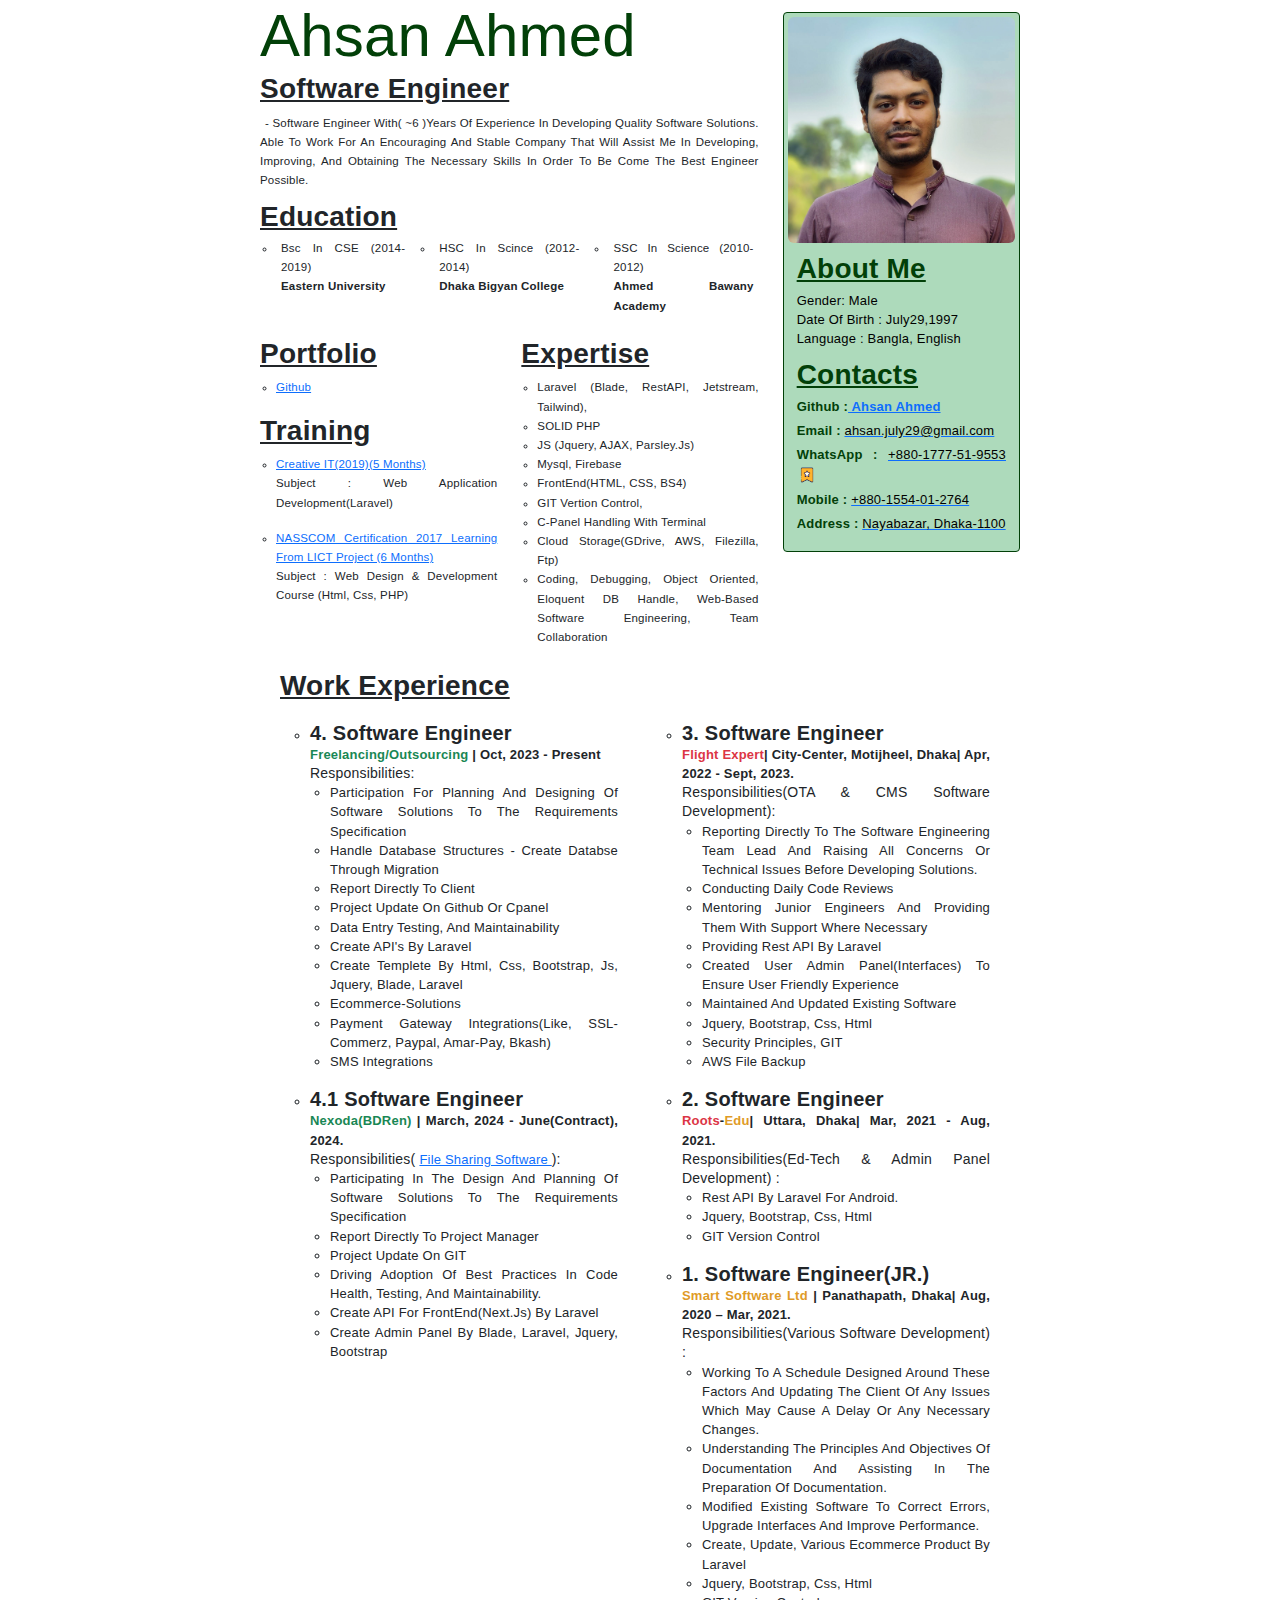
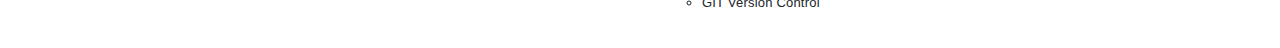
<file: index.html>
<!DOCTYPE html>
<html lang="en">

<head>
    <meta charset="UTF-8">
    <meta name="viewport" content="width=device-width, initial-scale=1.0">
    <title>CV-Ahsan-Software Engineer</title>

    <style>
        @charset "UTF-8";

        :root {
            --bs-blue: #0d6efd;
            --bs-indigo: #6610f2;
            --bs-purple: #6f42c1;
            --bs-pink: #d63384;
            --bs-red: #dc3545;
            --bs-orange: #fd7e14;
            --bs-yellow: #8a6d3b;
            --bs-green: #198754;
            --bs-teal: #20c997;
            --bs-cyan: #0dcaf0;
            --bs-black: #000;
            --bs-white: #fff;
            --bs-gray: #6c757d;
            --bs-gray-dark: #343a40;
            --bs-gray-100: #f8f9fa;
            --bs-gray-200: #e9ecef;
            --bs-gray-300: #dee2e6;
            --bs-gray-400: #ced4da;
            --bs-gray-500: #adb5bd;
            --bs-gray-600: #6c757d;
            --bs-gray-700: #495057;
            --bs-gray-800: #343a40;
            --bs-gray-900: #212529;
            --bs-primary: #0d6efd;
            --bs-secondary: #6c757d;
            --bs-success: #198754;
            --bs-info: #0dcaf0;
            --bs-warning: #8a6d3b;
            --bs-danger: #dc3545;
            --bs-light: #f8f9fa;
            --bs-dark: #212529;
            --bs-primary-rgb: 13, 110, 253;
            --bs-secondary-rgb: 108, 117, 125;
            --bs-success-rgb: 25, 135, 84;
            --bs-info-rgb: 13, 202, 240;
            --bs-warning-rgb: 223, 155, 39;
            --bs-danger-rgb: 220, 53, 69;
            --bs-light-rgb: 248, 249, 250;
            --bs-dark-rgb: 33, 37, 41;
            --bs-white-rgb: 255, 255, 255;
            --bs-black-rgb: 0, 0, 0;
            --bs-body-color-rgb: 33, 37, 41;
            --bs-body-bg-rgb: 255, 255, 255;
            --bs-font-sans-serif: system-ui, -apple-system, "Segoe UI", Roboto, "Helvetica Neue", "Noto Sans", "Liberation Sans", Arial, sans-serif, "Apple Color Emoji", "Segoe UI Emoji", "Segoe UI Symbol", "Noto Color Emoji";
            --bs-font-monospace: SFMono-Regular, Menlo, Monaco, Consolas, "Liberation Mono", "Courier New", monospace;
            --bs-gradient: linear-gradient(180deg, rgba(255, 255, 255, 0.15), rgba(255, 255, 255, 0));
            --bs-body-font-family: var(--bs-font-sans-serif);
            --bs-body-font-size: 1rem;
            --bs-body-font-weight: 400;
            --bs-body-line-height: 1.5;
            --bs-body-color: #212529;
            --bs-body-bg: #fff;
            --bs-border-width: 1px;
            --bs-border-style: solid;
            --bs-border-color: #dee2e6;
            --bs-border-color-translucent: rgba(0, 0, 0, 0.175);
            --bs-border-radius: 0.375rem;
            --bs-border-radius-sm: 0.25rem;
            --bs-border-radius-lg: 0.5rem;
            --bs-border-radius-xl: 1rem;
            --bs-border-radius-2xl: 2rem;
            --bs-border-radius-pill: 50rem;
            --bs-link-color: #0d6efd;
            --bs-link-hover-color: #0a58ca;
            --bs-code-color: #d63384;
            --bs-highlight-bg: #fff3cd
        }

        *,
        ::after,
        ::before {
            box-sizing: border-box;
            text-align: justify;
        }

        @media print {
            @page {
                size: A4;
                margin: 10mm;
                padding: 0;
                -webkit-print-color-adjust: exact;
                color-adjust: exact;
            }

            html,
            body {
                height: 99%;
            }
        }

        footer,
        header {
            position: fixed;
            left: 0;
            right: 0;
            height: 50px;
            /* background: rgba(255, 0, 0, 0.199); */
            display: block;
            width: 100%;
        }

        header {
            top: 0;
        }

        footer {
            bottom: 0;
        }

        */ html {
            font-family: sans-serif;
            -ms-text-size-adjust: 100%;
            -webkit-text-size-adjust: 100%
        }

        @media (prefers-reduced-motion:no-preference) {
            :root {
                scroll-behavior: smooth
            }
        }

        body {
            margin: 0;
            font-family: var(--bs-body-font-family);
            font-size: var(--bs-body-font-size);
            font-weight: var(--bs-body-font-weight);
            line-height: var(--bs-body-line-height);
            color: var(--bs-body-color);
            text-align: var(--bs-body-text-align);
            background-color: var(--bs-body-bg);
            -webkit-text-size-adjust: 100%;
            -webkit-tap-highlight-color: transparent
        }

        .title_name {
            color: rgb(2 64 8);
        }

        hr {
            margin: 1rem 0;
            color: inherit;
            border: 0;
            border-top: 1px solid;
            opacity: .25
        }

        .h1,
        .h2,
        .h3,
        .h4,
        .h5,
        .h6,
        h1,
        h2,
        h3,
        h4,
        h5,
        h6 {
            margin-top: 0;
            margin-bottom: .5rem;
            font-weight: 500;
            line-height: 1.2
        }

        .h1,
        h1 {
            font-size: calc(1.375rem + 1.5vw)
        }

        @media (min-width:1200px) {

            .h1,
            h1 {
                font-size: 2.5rem
            }
        }

        .h2,
        h2 {
            font-size: calc(1.325rem + .9vw)
        }

        @media (min-width:1200px) {

            .h2,
            h2 {
                font-size: 2rem
            }
        }

        .h3,
        h3 {
            font-size: calc(1.25rem);
            font-weight: 600;
        }

        @media (min-width:1200px) {

            .h3,
            h3 {
                font-size: 1.75rem
            }
        }

        .h4,
        h4 {
            font-size: calc(1.275rem + .3vw)
        }

        @media (min-width:1200px) {

            .h4,
            h4 {
                font-size: 1.5rem
            }
        }

        .h5,
        h5 {
            font-size: 1.25rem
        }

        .h6,
        h6 {
            font-size: 1rem
        }

        p {
            margin-top: 0;
            margin-bottom: 1rem
        }

        abbr[title] {
            -webkit-text-decoration: underline dotted;
            text-decoration: underline dotted;
            cursor: help;
            -webkit-text-decoration-skip-ink: none;
            text-decoration-skip-ink: none
        }

        address {
            margin-bottom: 1rem;
            font-style: normal;
            line-height: inherit
        }

        ul {
            list-style: circle;
        }

        ol,
        ul {
            padding-left: 1rem
        }

        dl,
        ol,
        ul {
            margin-top: 0;
            margin-bottom: 1rem
        }

        ol ol,
        ol ul,
        ul ol,
        ul ul {
            margin-bottom: 0
        }

        dt {
            font-weight: 700
        }

        dd {
            margin-bottom: .5rem;
            margin-left: 0
        }

        blockquote {
            margin: 0 0 1rem
        }

        b,
        strong {
            font-weight: bolder
        }

        .small,
        small {
            font-size: .875em
        }

        .mark,
        mark {
            padding: .1875em;
            background-color: var(--bs-highlight-bg)
        }

        sub,
        sup {
            position: relative;
            font-size: .75em;
            line-height: 0;
            vertical-align: baseline
        }

        sub {
            bottom: -.25em
        }

        sup {
            top: -.5em
        }

        a {
            color: var(--bs-link-color);
            text-decoration: underline
        }

        a:hover {
            color: var(--bs-link-hover-color)
        }

        a:not([href]):not([class]),
        a:not([href]):not([class]):hover {
            color: inherit;
            text-decoration: none
        }

        code,
        kbd,
        pre,
        samp {
            font-family: var(--bs-font-monospace);
            font-size: 1em
        }

        pre {
            display: block;
            margin-top: 0;
            margin-bottom: 1rem;
            overflow: auto;
            font-size: .875em
        }

        pre code {
            font-size: inherit;
            color: inherit;
            word-break: normal
        }

        code {
            font-size: .875em;
            color: var(--bs-code-color);
            word-wrap: break-word
        }

        a>code {
            color: inherit
        }

        kbd {
            padding: .1875rem .375rem;
            font-size: .875em;
            color: var(--bs-body-bg);
            background-color: var(--bs-body-color);
            border-radius: .25rem
        }

        kbd kbd {
            padding: 0;
            font-size: 1em
        }

        figure {
            margin: 0 0 1rem
        }

        img,
        svg {
            vertical-align: middle
        }

        table {
            caption-side: bottom;
            border-collapse: collapse
        }

        caption {
            padding-top: .5rem;
            padding-bottom: .5rem;
            color: #6c757d;
            text-align: left
        }

        th {
            text-align: inherit;
            text-align: -webkit-match-parent
        }

        tbody,
        td,
        tfoot,
        th,
        thead,
        tr {
            border-color: inherit;
            border-style: solid;
            border-width: 0
        }

        label {
            display: inline-block
        }

        button {
            border-radius: 0
        }

        button:focus:not(:focus-visible) {
            outline: 0
        }

        button,
        input,
        optgroup,
        select,
        textarea {
            margin: 0;
            font-family: inherit;
            font-size: inherit;
            line-height: inherit
        }

        button,
        select {
            text-transform: none
        }

        [role=button] {
            cursor: pointer
        }

        select {
            word-wrap: normal
        }

        select:disabled {
            opacity: 1
        }

        [list]:not([type=date]):not([type=datetime-local]):not([type=month]):not([type=week]):not([type=time])::-webkit-calendar-picker-indicator {
            display: none !important
        }

        [type=button],
        [type=reset],
        [type=submit],
        button {
            -webkit-appearance: button
        }

        [type=button]:not(:disabled),
        [type=reset]:not(:disabled),
        [type=submit]:not(:disabled),
        button:not(:disabled) {
            cursor: pointer
        }

        ::-moz-focus-inner {
            padding: 0;
            border-style: none
        }

        textarea {
            resize: vertical
        }

        fieldset {
            min-width: 0;
            padding: 0;
            margin: 0;
            border: 0
        }

        legend {
            float: left;
            width: 100%;
            padding: 0;
            margin-bottom: .5rem;
            font-size: calc(1.275rem + .3vw);
            line-height: inherit
        }

        @media (min-width:1200px) {
            legend {
                font-size: 1.5rem
            }
        }

        legend+* {
            clear: left
        }

        ::-webkit-datetime-edit-day-field,
        ::-webkit-datetime-edit-fields-wrapper,
        ::-webkit-datetime-edit-hour-field,
        ::-webkit-datetime-edit-minute,
        ::-webkit-datetime-edit-month-field,
        ::-webkit-datetime-edit-text,
        ::-webkit-datetime-edit-year-field {
            padding: 0
        }

        ::-webkit-inner-spin-button {
            height: auto
        }

        [type=search] {
            outline-offset: -2px;
            -webkit-appearance: textfield
        }

        ::-webkit-search-decoration {
            -webkit-appearance: none
        }

        ::-webkit-color-swatch-wrapper {
            padding: 0
        }

        ::-webkit-file-upload-button {
            font: inherit;
            -webkit-appearance: button
        }

        ::file-selector-button {
            font: inherit;
            -webkit-appearance: button
        }

        output {
            display: inline-block
        }

        iframe {
            border: 0
        }

        summary {
            display: list-item;
            cursor: pointer
        }

        progress {
            vertical-align: baseline
        }

        [hidden] {
            display: none !important
        }

        .lead {
            font-size: 1.25rem;
            font-weight: 300
        }

        .display-1 {
            font-size: calc(1.625rem + 4.5vw);
            font-weight: 300;
            line-height: 1.2
        }

        @media (min-width:1200px) {
            .display-1 {
                font-size: 5rem
            }
        }

        .display-2 {
            font-size: calc(1.575rem + 3.9vw);
            font-weight: 300;
            line-height: 1.2
        }

        @media (min-width:1200px) {
            .display-2 {
                font-size: 4.5rem
            }
        }

        .display-3 {
            font-size: calc(1.525rem + 3.3vw);
            font-weight: 300;
            line-height: 1.2
        }

        @media (min-width:1200px) {
            .display-3 {
                font-size: 4rem
            }
        }

        .display-4 {
            font-size: calc(1.475rem + 2.7vw);
            font-weight: 300;
            line-height: 1.2
        }

        @media (min-width:1200px) {
            .display-4 {
                font-size: 3.5rem
            }
        }

        .display-5 {
            font-size: calc(1.425rem + 2.1vw);
            font-weight: 300;
            line-height: 1.2
        }

        @media (min-width:1200px) {
            .display-5 {
                font-size: 3rem
            }
        }

        .display-6 {
            font-size: calc(1.375rem + 1.5vw);
            font-weight: 300;
            line-height: 1.2
        }

        @media (min-width:1200px) {
            .display-6 {
                font-size: 2.5rem
            }
        }

        .list-unstyled {
            padding-left: 0;
            list-style: none
        }

        .list-inline {
            padding-left: 0;
            list-style: none
        }

        .list-inline-item {
            display: inline-block
        }

        .list-inline-item:not(:last-child) {
            margin-right: .5rem
        }

        .initialism {
            font-size: .875em;
            text-transform: uppercase
        }

        .blockquote {
            margin-bottom: 1rem;
            font-size: 1.25rem
        }

        .blockquote>:last-child {
            margin-bottom: 0
        }

        .blockquote-footer {
            margin-top: -1rem;
            margin-bottom: 1rem;
            font-size: .875em;
            color: #6c757d
        }

        .blockquote-footer::before {
            content: "— "
        }

        .img-fluid {
            max-width: 100%;
            height: auto
        }

        .img-thumbnail {
            padding: .25rem;
            background-color: #fff;
            border: 1px solid var(--bs-border-color);
            border-radius: .375rem;
            max-width: 100%;
            height: auto
        }

        .figure {
            display: inline-block
        }

        .figure-img {
            margin-bottom: .5rem;
            line-height: 1
        }

        .figure-caption {
            font-size: .875em;
            color: #6c757d
        }

        .container,
        .container-fluid,
        .container-lg,
        .container-md,
        .container-sm,
        .container-xl,
        .container-xxl {
            --bs-gutter-x: 1.5rem;
            --bs-gutter-y: 0;
            width: 100%;
            padding-right: calc(var(--bs-gutter-x) * .5);
            padding-left: calc(var(--bs-gutter-x) * .5);
            margin-right: auto;
            margin-left: auto
        }

        @media (min-width:576px) {

            .container,
            .container-sm {
                max-width: 540px
            }
        }

        @media (min-width:768px) {

            .container,
            .container-md,
            .container-sm {
                max-width: 720px
            }
        }

        @media (min-width:992px) {

            .container,
            .container-lg,
            .container-md,
            .container-sm {
                max-width: 960px
            }
        }

        @media (min-width:1200px) {

            .container,
            .container-lg,
            .container-md,
            .container-sm,
            .container-xl {
                max-width: 1140px
            }
        }

        @media (min-width:1400px) {

            .container,
            .container-lg,
            .container-md,
            .container-sm,
            .container-xl,
            .container-xxl {
                max-width: 1320px
            }
        }

        .row {
            --bs-gutter-x: 1.5rem;
            --bs-gutter-y: 0;
            display: flex;
            flex-wrap: wrap;
            margin-top: calc(-1 * var(--bs-gutter-y));
            margin-right: calc(-.5 * var(--bs-gutter-x));
            margin-left: calc(-.5 * var(--bs-gutter-x))
        }

        .row>* {
            flex-shrink: 0;
            width: 100%;
            max-width: 100%;
            padding-right: calc(var(--bs-gutter-x) * .5);
            padding-left: calc(var(--bs-gutter-x) * .5);
            margin-top: var(--bs-gutter-y)
        }

        .col {
            flex: 1 0 0%
        }

        .row-cols-auto>* {
            flex: 0 0 auto;
            width: auto
        }

        .row-cols-1>* {
            flex: 0 0 auto;
            width: 100%
        }

        .row-cols-2>* {
            flex: 0 0 auto;
            width: 50%
        }

        .row-cols-3>* {
            flex: 0 0 auto;
            width: 33.3333333333%
        }

        .row-cols-4>* {
            flex: 0 0 auto;
            width: 25%
        }

        .row-cols-5>* {
            flex: 0 0 auto;
            width: 20%
        }

        .row-cols-6>* {
            flex: 0 0 auto;
            width: 16.6666666667%
        }

        .col-auto {
            flex: 0 0 auto;
            width: auto
        }

        .col-1 {
            flex: 0 0 auto;
            width: 8.33333333%
        }

        .col-2 {
            flex: 0 0 auto;
            width: 16.66666667%
        }

        .col-3 {
            flex: 0 0 auto;
            width: 25%
        }

        .col-4 {
            flex: 0 0 auto;
            width: 33.33333333%
        }

        .col-5 {
            flex: 0 0 auto;
            width: 41.66666667%
        }

        .col-6 {
            flex: 0 0 auto;
            width: 50%
        }

        .col-7 {
            flex: 0 0 auto;
            width: 58.33333333%
        }

        .col-8 {
            flex: 0 0 auto;
            width: 66.66666667%
        }

        .col-9 {
            flex: 0 0 auto;
            width: 75%
        }

        .col-10 {
            flex: 0 0 auto;
            width: 83.33333333%
        }

        .col-11 {
            flex: 0 0 auto;
            width: 91.66666667%
        }

        .col-12 {
            flex: 0 0 auto;
            width: 100%
        }

        .offset-1 {
            margin-left: 8.33333333%
        }

        .offset-2 {
            margin-left: 16.66666667%
        }

        .offset-3 {
            margin-left: 25%
        }

        .offset-4 {
            margin-left: 33.33333333%
        }

        .offset-5 {
            margin-left: 41.66666667%
        }

        .offset-6 {
            margin-left: 50%
        }

        .offset-7 {
            margin-left: 58.33333333%
        }

        .offset-8 {
            margin-left: 66.66666667%
        }

        .offset-9 {
            margin-left: 75%
        }

        .offset-10 {
            margin-left: 83.33333333%
        }

        .offset-11 {
            margin-left: 91.66666667%
        }

        .g-0,
        .gx-0 {
            --bs-gutter-x: 0
        }

        .g-0,
        .gy-0 {
            --bs-gutter-y: 0
        }

        .g-1,
        .gx-1 {
            --bs-gutter-x: 0.25rem
        }

        .g-1,
        .gy-1 {
            --bs-gutter-y: 0.25rem
        }

        .g-2,
        .gx-2 {
            --bs-gutter-x: 0.5rem
        }

        .g-2,
        .gy-2 {
            --bs-gutter-y: 0.5rem
        }

        .g-3,
        .gx-3 {
            --bs-gutter-x: 1rem
        }

        .g-3,
        .gy-3 {
            --bs-gutter-y: 1rem
        }

        .g-4,
        .gx-4 {
            --bs-gutter-x: 1.5rem
        }

        .g-4,
        .gy-4 {
            --bs-gutter-y: 1.5rem
        }

        .g-5,
        .gx-5 {
            --bs-gutter-x: 3rem
        }

        .g-5,
        .gy-5 {
            --bs-gutter-y: 3rem
        }

        @media (min-width:576px) {
            .col-sm {
                flex: 1 0 0%
            }

            .row-cols-sm-auto>* {
                flex: 0 0 auto;
                width: auto
            }

            .row-cols-sm-1>* {
                flex: 0 0 auto;
                width: 100%
            }

            .row-cols-sm-2>* {
                flex: 0 0 auto;
                width: 50%
            }

            .row-cols-sm-3>* {
                flex: 0 0 auto;
                width: 33.3333333333%
            }

            .row-cols-sm-4>* {
                flex: 0 0 auto;
                width: 25%
            }

            .row-cols-sm-5>* {
                flex: 0 0 auto;
                width: 20%
            }

            .row-cols-sm-6>* {
                flex: 0 0 auto;
                width: 16.6666666667%
            }

            .col-sm-auto {
                flex: 0 0 auto;
                width: auto
            }

            .col-sm-1 {
                flex: 0 0 auto;
                width: 8.33333333%
            }

            .col-sm-2 {
                flex: 0 0 auto;
                width: 16.66666667%
            }

            .col-sm-3 {
                flex: 0 0 auto;
                width: 25%
            }

            .col-sm-4 {
                flex: 0 0 auto;
                width: 33.33333333%
            }

            .col-sm-5 {
                flex: 0 0 auto;
                width: 41.66666667%
            }

            .col-sm-6 {
                flex: 0 0 auto;
                width: 50%
            }

            .col-sm-7 {
                flex: 0 0 auto;
                width: 58.33333333%
            }

            .col-sm-8 {
                flex: 0 0 auto;
                width: 66.66666667%
            }

            .col-sm-9 {
                flex: 0 0 auto;
                width: 75%
            }

            .col-sm-10 {
                flex: 0 0 auto;
                width: 83.33333333%
            }

            .col-sm-11 {
                flex: 0 0 auto;
                width: 91.66666667%
            }

            .col-sm-12 {
                flex: 0 0 auto;
                width: 100%
            }

            .offset-sm-0 {
                margin-left: 0
            }

            .offset-sm-1 {
                margin-left: 8.33333333%
            }

            .offset-sm-2 {
                margin-left: 16.66666667%
            }

            .offset-sm-3 {
                margin-left: 25%
            }

            .offset-sm-4 {
                margin-left: 33.33333333%
            }

            .offset-sm-5 {
                margin-left: 41.66666667%
            }

            .offset-sm-6 {
                margin-left: 50%
            }

            .offset-sm-7 {
                margin-left: 58.33333333%
            }

            .offset-sm-8 {
                margin-left: 66.66666667%
            }

            .offset-sm-9 {
                margin-left: 75%
            }

            .offset-sm-10 {
                margin-left: 83.33333333%
            }

            .offset-sm-11 {
                margin-left: 91.66666667%
            }

            .g-sm-0,
            .gx-sm-0 {
                --bs-gutter-x: 0
            }

            .g-sm-0,
            .gy-sm-0 {
                --bs-gutter-y: 0
            }

            .g-sm-1,
            .gx-sm-1 {
                --bs-gutter-x: 0.25rem
            }

            .g-sm-1,
            .gy-sm-1 {
                --bs-gutter-y: 0.25rem
            }

            .g-sm-2,
            .gx-sm-2 {
                --bs-gutter-x: 0.5rem
            }

            .g-sm-2,
            .gy-sm-2 {
                --bs-gutter-y: 0.5rem
            }

            .g-sm-3,
            .gx-sm-3 {
                --bs-gutter-x: 1rem
            }

            .g-sm-3,
            .gy-sm-3 {
                --bs-gutter-y: 1rem
            }

            .g-sm-4,
            .gx-sm-4 {
                --bs-gutter-x: 1.5rem
            }

            .g-sm-4,
            .gy-sm-4 {
                --bs-gutter-y: 1.5rem
            }

            .g-sm-5,
            .gx-sm-5 {
                --bs-gutter-x: 3rem
            }

            .g-sm-5,
            .gy-sm-5 {
                --bs-gutter-y: 3rem
            }
        }

        @media (min-width:768px) {
            .col-md {
                flex: 1 0 0%
            }

            .row-cols-md-auto>* {
                flex: 0 0 auto;
                width: auto
            }

            .row-cols-md-1>* {
                flex: 0 0 auto;
                width: 100%
            }

            .row-cols-md-2>* {
                flex: 0 0 auto;
                width: 50%
            }

            .row-cols-md-3>* {
                flex: 0 0 auto;
                width: 33.3333333333%
            }

            .row-cols-md-4>* {
                flex: 0 0 auto;
                width: 25%
            }

            .row-cols-md-5>* {
                flex: 0 0 auto;
                width: 20%
            }

            .row-cols-md-6>* {
                flex: 0 0 auto;
                width: 16.6666666667%
            }

            .col-md-auto {
                flex: 0 0 auto;
                width: auto
            }

            .col-md-1 {
                flex: 0 0 auto;
                width: 8.33333333%
            }

            .col-md-2 {
                flex: 0 0 auto;
                width: 16.66666667%
            }

            .col-md-3 {
                flex: 0 0 auto;
                width: 25%
            }

            .col-md-4 {
                flex: 0 0 auto;
                width: 33.33333333%
            }

            .col-md-5 {
                flex: 0 0 auto;
                width: 41.66666667%
            }

            .col-md-6 {
                flex: 0 0 auto;
                width: 50%
            }

            .col-md-7 {
                flex: 0 0 auto;
                width: 58.33333333%
            }

            .col-md-8 {
                flex: 0 0 auto;
                width: 66.66666667%
            }

            .col-md-9 {
                flex: 0 0 auto;
                width: 75%
            }

            .col-md-10 {
                flex: 0 0 auto;
                width: 83.33333333%
            }

            .col-md-11 {
                flex: 0 0 auto;
                width: 91.66666667%
            }

            .col-md-12 {
                flex: 0 0 auto;
                width: 100%
            }

            .offset-md-0 {
                margin-left: 0
            }

            .offset-md-1 {
                margin-left: 8.33333333%
            }

            .offset-md-2 {
                margin-left: 16.66666667%
            }

            .offset-md-3 {
                margin-left: 25%
            }

            .offset-md-4 {
                margin-left: 33.33333333%
            }

            .offset-md-5 {
                margin-left: 41.66666667%
            }

            .offset-md-6 {
                margin-left: 50%
            }

            .offset-md-7 {
                margin-left: 58.33333333%
            }

            .offset-md-8 {
                margin-left: 66.66666667%
            }

            .offset-md-9 {
                margin-left: 75%
            }

            .offset-md-10 {
                margin-left: 83.33333333%
            }

            .offset-md-11 {
                margin-left: 91.66666667%
            }

            .g-md-0,
            .gx-md-0 {
                --bs-gutter-x: 0
            }

            .g-md-0,
            .gy-md-0 {
                --bs-gutter-y: 0
            }

            .g-md-1,
            .gx-md-1 {
                --bs-gutter-x: 0.25rem
            }

            .g-md-1,
            .gy-md-1 {
                --bs-gutter-y: 0.25rem
            }

            .g-md-2,
            .gx-md-2 {
                --bs-gutter-x: 0.5rem
            }

            .g-md-2,
            .gy-md-2 {
                --bs-gutter-y: 0.5rem
            }

            .g-md-3,
            .gx-md-3 {
                --bs-gutter-x: 1rem
            }

            .g-md-3,
            .gy-md-3 {
                --bs-gutter-y: 1rem
            }

            .g-md-4,
            .gx-md-4 {
                --bs-gutter-x: 1.5rem
            }

            .g-md-4,
            .gy-md-4 {
                --bs-gutter-y: 1.5rem
            }

            .g-md-5,
            .gx-md-5 {
                --bs-gutter-x: 3rem
            }

            .g-md-5,
            .gy-md-5 {
                --bs-gutter-y: 3rem
            }
        }

        @media (min-width:992px) {
            .col-lg {
                flex: 1 0 0%
            }

            .row-cols-lg-auto>* {
                flex: 0 0 auto;
                width: auto
            }

            .row-cols-lg-1>* {
                flex: 0 0 auto;
                width: 100%
            }

            .row-cols-lg-2>* {
                flex: 0 0 auto;
                width: 50%
            }

            .row-cols-lg-3>* {
                flex: 0 0 auto;
                width: 33.3333333333%
            }

            .row-cols-lg-4>* {
                flex: 0 0 auto;
                width: 25%
            }

            .row-cols-lg-5>* {
                flex: 0 0 auto;
                width: 20%
            }

            .row-cols-lg-6>* {
                flex: 0 0 auto;
                width: 16.6666666667%
            }

            .col-lg-auto {
                flex: 0 0 auto;
                width: auto
            }

            .col-lg-1 {
                flex: 0 0 auto;
                width: 8.33333333%
            }

            .col-lg-2 {
                flex: 0 0 auto;
                width: 16.66666667%
            }

            .col-lg-3 {
                flex: 0 0 auto;
                width: 25%
            }

            .col-lg-4 {
                flex: 0 0 auto;
                width: 33.33333333%
            }

            .col-lg-5 {
                flex: 0 0 auto;
                width: 41.66666667%
            }

            .col-lg-6 {
                flex: 0 0 auto;
                width: 50%
            }

            .col-lg-7 {
                flex: 0 0 auto;
                width: 58.33333333%
            }

            .col-lg-8 {
                flex: 0 0 auto;
                width: 66.66666667%
            }

            .col-lg-9 {
                flex: 0 0 auto;
                width: 75%
            }

            .col-lg-10 {
                flex: 0 0 auto;
                width: 83.33333333%
            }

            .col-lg-11 {
                flex: 0 0 auto;
                width: 91.66666667%
            }

            .col-lg-12 {
                flex: 0 0 auto;
                width: 100%
            }

            .offset-lg-0 {
                margin-left: 0
            }

            .offset-lg-1 {
                margin-left: 8.33333333%
            }

            .offset-lg-2 {
                margin-left: 16.66666667%
            }

            .offset-lg-3 {
                margin-left: 25%
            }

            .offset-lg-4 {
                margin-left: 33.33333333%
            }

            .offset-lg-5 {
                margin-left: 41.66666667%
            }

            .offset-lg-6 {
                margin-left: 50%
            }

            .offset-lg-7 {
                margin-left: 58.33333333%
            }

            .offset-lg-8 {
                margin-left: 66.66666667%
            }

            .offset-lg-9 {
                margin-left: 75%
            }

            .offset-lg-10 {
                margin-left: 83.33333333%
            }

            .offset-lg-11 {
                margin-left: 91.66666667%
            }

            .g-lg-0,
            .gx-lg-0 {
                --bs-gutter-x: 0
            }

            .g-lg-0,
            .gy-lg-0 {
                --bs-gutter-y: 0
            }

            .g-lg-1,
            .gx-lg-1 {
                --bs-gutter-x: 0.25rem
            }

            .g-lg-1,
            .gy-lg-1 {
                --bs-gutter-y: 0.25rem
            }

            .g-lg-2,
            .gx-lg-2 {
                --bs-gutter-x: 0.5rem
            }

            .g-lg-2,
            .gy-lg-2 {
                --bs-gutter-y: 0.5rem
            }

            .g-lg-3,
            .gx-lg-3 {
                --bs-gutter-x: 1rem
            }

            .g-lg-3,
            .gy-lg-3 {
                --bs-gutter-y: 1rem
            }

            .g-lg-4,
            .gx-lg-4 {
                --bs-gutter-x: 1.5rem
            }

            .g-lg-4,
            .gy-lg-4 {
                --bs-gutter-y: 1.5rem
            }

            .g-lg-5,
            .gx-lg-5 {
                --bs-gutter-x: 3rem
            }

            .g-lg-5,
            .gy-lg-5 {
                --bs-gutter-y: 3rem
            }
        }

        @media (min-width:1200px) {
            .col-xl {
                flex: 1 0 0%
            }

            .row-cols-xl-auto>* {
                flex: 0 0 auto;
                width: auto
            }

            .row-cols-xl-1>* {
                flex: 0 0 auto;
                width: 100%
            }

            .row-cols-xl-2>* {
                flex: 0 0 auto;
                width: 50%
            }

            .row-cols-xl-3>* {
                flex: 0 0 auto;
                width: 33.3333333333%
            }

            .row-cols-xl-4>* {
                flex: 0 0 auto;
                width: 25%
            }

            .row-cols-xl-5>* {
                flex: 0 0 auto;
                width: 20%
            }

            .row-cols-xl-6>* {
                flex: 0 0 auto;
                width: 16.6666666667%
            }

            .col-xl-auto {
                flex: 0 0 auto;
                width: auto
            }

            .col-xl-1 {
                flex: 0 0 auto;
                width: 8.33333333%
            }

            .col-xl-2 {
                flex: 0 0 auto;
                width: 16.66666667%
            }

            .col-xl-3 {
                flex: 0 0 auto;
                width: 25%
            }

            .col-xl-4 {
                flex: 0 0 auto;
                width: 33.33333333%
            }

            .col-xl-5 {
                flex: 0 0 auto;
                width: 41.66666667%
            }

            .col-xl-6 {
                flex: 0 0 auto;
                width: 50%
            }

            .col-xl-7 {
                flex: 0 0 auto;
                width: 58.33333333%
            }

            .col-xl-8 {
                flex: 0 0 auto;
                width: 66.66666667%
            }

            .col-xl-9 {
                flex: 0 0 auto;
                width: 75%
            }

            .col-xl-10 {
                flex: 0 0 auto;
                width: 83.33333333%
            }

            .col-xl-11 {
                flex: 0 0 auto;
                width: 91.66666667%
            }

            .col-xl-12 {
                flex: 0 0 auto;
                width: 100%
            }

            .offset-xl-0 {
                margin-left: 0
            }

            .offset-xl-1 {
                margin-left: 8.33333333%
            }

            .offset-xl-2 {
                margin-left: 16.66666667%
            }

            .offset-xl-3 {
                margin-left: 25%
            }

            .offset-xl-4 {
                margin-left: 33.33333333%
            }

            .offset-xl-5 {
                margin-left: 41.66666667%
            }

            .offset-xl-6 {
                margin-left: 50%
            }

            .offset-xl-7 {
                margin-left: 58.33333333%
            }

            .offset-xl-8 {
                margin-left: 66.66666667%
            }

            .offset-xl-9 {
                margin-left: 75%
            }

            .offset-xl-10 {
                margin-left: 83.33333333%
            }

            .offset-xl-11 {
                margin-left: 91.66666667%
            }

            .g-xl-0,
            .gx-xl-0 {
                --bs-gutter-x: 0
            }

            .g-xl-0,
            .gy-xl-0 {
                --bs-gutter-y: 0
            }

            .g-xl-1,
            .gx-xl-1 {
                --bs-gutter-x: 0.25rem
            }

            .g-xl-1,
            .gy-xl-1 {
                --bs-gutter-y: 0.25rem
            }

            .g-xl-2,
            .gx-xl-2 {
                --bs-gutter-x: 0.5rem
            }

            .g-xl-2,
            .gy-xl-2 {
                --bs-gutter-y: 0.5rem
            }

            .g-xl-3,
            .gx-xl-3 {
                --bs-gutter-x: 1rem
            }

            .g-xl-3,
            .gy-xl-3 {
                --bs-gutter-y: 1rem
            }

            .g-xl-4,
            .gx-xl-4 {
                --bs-gutter-x: 1.5rem
            }

            .g-xl-4,
            .gy-xl-4 {
                --bs-gutter-y: 1.5rem
            }

            .g-xl-5,
            .gx-xl-5 {
                --bs-gutter-x: 3rem
            }

            .g-xl-5,
            .gy-xl-5 {
                --bs-gutter-y: 3rem
            }
        }

        @media (min-width:1400px) {
            .col-xxl {
                flex: 1 0 0%
            }

            .row-cols-xxl-auto>* {
                flex: 0 0 auto;
                width: auto
            }

            .row-cols-xxl-1>* {
                flex: 0 0 auto;
                width: 100%
            }

            .row-cols-xxl-2>* {
                flex: 0 0 auto;
                width: 50%
            }

            .row-cols-xxl-3>* {
                flex: 0 0 auto;
                width: 33.3333333333%
            }

            .row-cols-xxl-4>* {
                flex: 0 0 auto;
                width: 25%
            }

            .row-cols-xxl-5>* {
                flex: 0 0 auto;
                width: 20%
            }

            .row-cols-xxl-6>* {
                flex: 0 0 auto;
                width: 16.6666666667%
            }

            .col-xxl-auto {
                flex: 0 0 auto;
                width: auto
            }

            .col-xxl-1 {
                flex: 0 0 auto;
                width: 8.33333333%
            }

            .col-xxl-2 {
                flex: 0 0 auto;
                width: 16.66666667%
            }

            .col-xxl-3 {
                flex: 0 0 auto;
                width: 25%
            }

            .col-xxl-4 {
                flex: 0 0 auto;
                width: 33.33333333%
            }

            .col-xxl-5 {
                flex: 0 0 auto;
                width: 41.66666667%
            }

            .col-xxl-6 {
                flex: 0 0 auto;
                width: 50%
            }

            .col-xxl-7 {
                flex: 0 0 auto;
                width: 58.33333333%
            }

            .col-xxl-8 {
                flex: 0 0 auto;
                width: 66.66666667%
            }

            .col-xxl-9 {
                flex: 0 0 auto;
                width: 75%
            }

            .col-xxl-10 {
                flex: 0 0 auto;
                width: 83.33333333%
            }

            .col-xxl-11 {
                flex: 0 0 auto;
                width: 91.66666667%
            }

            .col-xxl-12 {
                flex: 0 0 auto;
                width: 100%
            }

            .offset-xxl-0 {
                margin-left: 0
            }

            .offset-xxl-1 {
                margin-left: 8.33333333%
            }

            .offset-xxl-2 {
                margin-left: 16.66666667%
            }

            .offset-xxl-3 {
                margin-left: 25%
            }

            .offset-xxl-4 {
                margin-left: 33.33333333%
            }

            .offset-xxl-5 {
                margin-left: 41.66666667%
            }

            .offset-xxl-6 {
                margin-left: 50%
            }

            .offset-xxl-7 {
                margin-left: 58.33333333%
            }

            .offset-xxl-8 {
                margin-left: 66.66666667%
            }

            .offset-xxl-9 {
                margin-left: 75%
            }

            .offset-xxl-10 {
                margin-left: 83.33333333%
            }

            .offset-xxl-11 {
                margin-left: 91.66666667%
            }

            .g-xxl-0,
            .gx-xxl-0 {
                --bs-gutter-x: 0
            }

            .g-xxl-0,
            .gy-xxl-0 {
                --bs-gutter-y: 0
            }

            .g-xxl-1,
            .gx-xxl-1 {
                --bs-gutter-x: 0.25rem
            }

            .g-xxl-1,
            .gy-xxl-1 {
                --bs-gutter-y: 0.25rem
            }

            .g-xxl-2,
            .gx-xxl-2 {
                --bs-gutter-x: 0.5rem
            }

            .g-xxl-2,
            .gy-xxl-2 {
                --bs-gutter-y: 0.5rem
            }

            .g-xxl-3,
            .gx-xxl-3 {
                --bs-gutter-x: 1rem
            }

            .g-xxl-3,
            .gy-xxl-3 {
                --bs-gutter-y: 1rem
            }

            .g-xxl-4,
            .gx-xxl-4 {
                --bs-gutter-x: 1.5rem
            }

            .g-xxl-4,
            .gy-xxl-4 {
                --bs-gutter-y: 1.5rem
            }

            .g-xxl-5,
            .gx-xxl-5 {
                --bs-gutter-x: 3rem
            }

            .g-xxl-5,
            .gy-xxl-5 {
                --bs-gutter-y: 3rem
            }
        }

        .table {
            --bs-table-color: var(--bs-body-color);
            --bs-table-bg: transparent;
            --bs-table-border-color: var(--bs-border-color);
            --bs-table-accent-bg: transparent;
            --bs-table-striped-color: var(--bs-body-color);
            --bs-table-striped-bg: rgba(0, 0, 0, 0.05);
            --bs-table-active-color: var(--bs-body-color);
            --bs-table-active-bg: rgba(0, 0, 0, 0.1);
            --bs-table-hover-color: var(--bs-body-color);
            --bs-table-hover-bg: rgba(0, 0, 0, 0.075);
            width: 100%;
            margin-bottom: 1rem;
            color: var(--bs-table-color);
            vertical-align: top;
            border-color: var(--bs-table-border-color)
        }

        .table>:not(caption)>*>* {
            padding: .5rem .5rem;
            background-color: var(--bs-table-bg);
            border-bottom-width: 1px;
            box-shadow: inset 0 0 0 9999px var(--bs-table-accent-bg)
        }

        .table>tbody {
            vertical-align: inherit
        }

        .table>thead {
            vertical-align: bottom
        }

        .table-group-divider {
            border-top: 2px solid currentcolor
        }

        .caption-top {
            caption-side: top
        }

        .table-sm>:not(caption)>*>* {
            padding: .25rem .25rem
        }

        .table-bordered>:not(caption)>* {
            border-width: 1px 0
        }

        .table-bordered>:not(caption)>*>* {
            border-width: 0 1px
        }

        .table-borderless>:not(caption)>*>* {
            border-bottom-width: 0
        }

        .table-borderless>:not(:first-child) {
            border-top-width: 0
        }

        .table-striped>tbody>tr:nth-of-type(odd)>* {
            --bs-table-accent-bg: var(--bs-table-striped-bg);
            color: var(--bs-table-striped-color)
        }

        .table-striped-columns>:not(caption)>tr>:nth-child(2n) {
            --bs-table-accent-bg: var(--bs-table-striped-bg);
            color: var(--bs-table-striped-color)
        }

        .table-active {
            --bs-table-accent-bg: var(--bs-table-active-bg);
            color: var(--bs-table-active-color)
        }

        .table-hover>tbody>tr:hover>* {
            --bs-table-accent-bg: var(--bs-table-hover-bg);
            color: var(--bs-table-hover-color)
        }

        .table-primary {
            --bs-table-color: #000;
            --bs-table-bg: #cfe2ff;
            --bs-table-border-color: #bacbe6;
            --bs-table-striped-bg: #c5d7f2;
            --bs-table-striped-color: #000;
            --bs-table-active-bg: #bacbe6;
            --bs-table-active-color: #000;
            --bs-table-hover-bg: #bfd1ec;
            --bs-table-hover-color: #000;
            color: var(--bs-table-color);
            border-color: var(--bs-table-border-color)
        }

        .table-secondary {
            --bs-table-color: #000;
            --bs-table-bg: #e2e3e5;
            --bs-table-border-color: #cbccce;
            --bs-table-striped-bg: #d7d8da;
            --bs-table-striped-color: #000;
            --bs-table-active-bg: #cbccce;
            --bs-table-active-color: #000;
            --bs-table-hover-bg: #d1d2d4;
            --bs-table-hover-color: #000;
            color: var(--bs-table-color);
            border-color: var(--bs-table-border-color)
        }

        .table-success {
            --bs-table-color: #000;
            --bs-table-bg: #d1e7dd;
            --bs-table-border-color: #bcd0c7;
            --bs-table-striped-bg: #c7dbd2;
            --bs-table-striped-color: #000;
            --bs-table-active-bg: #bcd0c7;
            --bs-table-active-color: #000;
            --bs-table-hover-bg: #c1d6cc;
            --bs-table-hover-color: #000;
            color: var(--bs-table-color);
            border-color: var(--bs-table-border-color)
        }

        .table-info {
            --bs-table-color: #000;
            --bs-table-bg: #cff4fc;
            --bs-table-border-color: #badce3;
            --bs-table-striped-bg: #c5e8ef;
            --bs-table-striped-color: #000;
            --bs-table-active-bg: #badce3;
            --bs-table-active-color: #000;
            --bs-table-hover-bg: #bfe2e9;
            --bs-table-hover-color: #000;
            color: var(--bs-table-color);
            border-color: var(--bs-table-border-color)
        }

        .table-warning {
            --bs-table-color: #000;
            --bs-table-bg: #fff3cd;
            --bs-table-border-color: #e6dbb9;
            --bs-table-striped-bg: #f2e7c3;
            --bs-table-striped-color: #000;
            --bs-table-active-bg: #e6dbb9;
            --bs-table-active-color: #000;
            --bs-table-hover-bg: #ece1be;
            --bs-table-hover-color: #000;
            color: var(--bs-table-color);
            border-color: var(--bs-table-border-color)
        }

        .table-danger {
            --bs-table-color: #000;
            --bs-table-bg: #f8d7da;
            --bs-table-border-color: #dfc2c4;
            --bs-table-striped-bg: #eccccf;
            --bs-table-striped-color: #000;
            --bs-table-active-bg: #dfc2c4;
            --bs-table-active-color: #000;
            --bs-table-hover-bg: #e5c7ca;
            --bs-table-hover-color: #000;
            color: var(--bs-table-color);
            border-color: var(--bs-table-border-color)
        }

        .table-light {
            --bs-table-color: #000;
            --bs-table-bg: #f8f9fa;
            --bs-table-border-color: #dfe0e1;
            --bs-table-striped-bg: #ecedee;
            --bs-table-striped-color: #000;
            --bs-table-active-bg: #dfe0e1;
            --bs-table-active-color: #000;
            --bs-table-hover-bg: #e5e6e7;
            --bs-table-hover-color: #000;
            color: var(--bs-table-color);
            border-color: var(--bs-table-border-color)
        }

        .table-dark {
            --bs-table-color: #fff;
            --bs-table-bg: #212529;
            --bs-table-border-color: #373b3e;
            --bs-table-striped-bg: #2c3034;
            --bs-table-striped-color: #fff;
            --bs-table-active-bg: #373b3e;
            --bs-table-active-color: #fff;
            --bs-table-hover-bg: #323539;
            --bs-table-hover-color: #fff;
            color: var(--bs-table-color);
            border-color: var(--bs-table-border-color)
        }

        .table-responsive {
            overflow-x: auto;
            -webkit-overflow-scrolling: touch
        }

        @media (max-width:575.98px) {
            .table-responsive-sm {
                overflow-x: auto;
                -webkit-overflow-scrolling: touch
            }
        }

        @media (max-width:767.98px) {
            .table-responsive-md {
                overflow-x: auto;
                -webkit-overflow-scrolling: touch
            }
        }

        @media (max-width:991.98px) {
            .table-responsive-lg {
                overflow-x: auto;
                -webkit-overflow-scrolling: touch
            }
        }

        @media (max-width:1199.98px) {
            .table-responsive-xl {
                overflow-x: auto;
                -webkit-overflow-scrolling: touch
            }
        }

        @media (max-width:1399.98px) {
            .table-responsive-xxl {
                overflow-x: auto;
                -webkit-overflow-scrolling: touch
            }
        }

        .form-label {
            margin-bottom: .5rem
        }

        .col-form-label {
            padding-top: calc(.375rem + 1px);
            padding-bottom: calc(.375rem + 1px);
            margin-bottom: 0;
            font-size: inherit;
            line-height: 1.5
        }

        .col-form-label-lg {
            padding-top: calc(.5rem + 1px);
            padding-bottom: calc(.5rem + 1px);
            font-size: 1.25rem
        }

        .col-form-label-sm {
            padding-top: calc(.25rem + 1px);
            padding-bottom: calc(.25rem + 1px);
            font-size: .875rem
        }

        .form-text {
            margin-top: .25rem;
            font-size: .875em;
            color: #6c757d
        }

        .form-control {
            display: block;
            width: 100%;
            padding: .375rem .75rem;
            font-size: 1rem;
            font-weight: 400;
            line-height: 1.5;
            color: #212529;
            background-color: #fff;
            background-clip: padding-box;
            border: 1px solid #ced4da;
            -webkit-appearance: none;
            -moz-appearance: none;
            appearance: none;
            border-radius: .375rem;
            transition: border-color .15s ease-in-out, box-shadow .15s ease-in-out
        }

        @media (prefers-reduced-motion:reduce) {
            .form-control {
                transition: none
            }
        }

        .form-control[type=file] {
            overflow: hidden
        }

        .form-control[type=file]:not(:disabled):not([readonly]) {
            cursor: pointer
        }

        .form-control:focus {
            color: #212529;
            background-color: #fff;
            border-color: #86b7fe;
            outline: 0;
            box-shadow: 0 0 0 .25rem rgba(13, 110, 253, .25)
        }

        .form-control::-webkit-date-and-time-value {
            height: 1.5em
        }

        .form-control::-moz-placeholder {
            color: #6c757d;
            opacity: 1
        }

        .form-control::placeholder {
            color: #6c757d;
            opacity: 1
        }

        .form-control:disabled {
            background-color: #e9ecef;
            opacity: 1
        }

        .form-control::-webkit-file-upload-button {
            padding: .375rem .75rem;
            margin: -.375rem -.75rem;
            -webkit-margin-end: .75rem;
            margin-inline-end: .75rem;
            color: #212529;
            background-color: #e9ecef;
            pointer-events: none;
            border-color: inherit;
            border-style: solid;
            border-width: 0;
            border-inline-end-width: 1px;
            border-radius: 0;
            -webkit-transition: color .15s ease-in-out, background-color .15s ease-in-out, border-color .15s ease-in-out, box-shadow .15s ease-in-out;
            transition: color .15s ease-in-out, background-color .15s ease-in-out, border-color .15s ease-in-out, box-shadow .15s ease-in-out
        }

        .form-control::file-selector-button {
            padding: .375rem .75rem;
            margin: -.375rem -.75rem;
            -webkit-margin-end: .75rem;
            margin-inline-end: .75rem;
            color: #212529;
            background-color: #e9ecef;
            pointer-events: none;
            border-color: inherit;
            border-style: solid;
            border-width: 0;
            border-inline-end-width: 1px;
            border-radius: 0;
            transition: color .15s ease-in-out, background-color .15s ease-in-out, border-color .15s ease-in-out, box-shadow .15s ease-in-out
        }

        @media (prefers-reduced-motion:reduce) {
            .form-control::-webkit-file-upload-button {
                -webkit-transition: none;
                transition: none
            }

            .form-control::file-selector-button {
                transition: none
            }
        }

        .form-control:hover:not(:disabled):not([readonly])::-webkit-file-upload-button {
            background-color: #dde0e3
        }

        .form-control:hover:not(:disabled):not([readonly])::file-selector-button {
            background-color: #dde0e3
        }

        .form-control-plaintext {
            display: block;
            width: 100%;
            padding: .375rem 0;
            margin-bottom: 0;
            line-height: 1.5;
            color: #212529;
            background-color: transparent;
            border: solid transparent;
            border-width: 1px 0
        }

        .form-control-plaintext:focus {
            outline: 0
        }

        .form-control-plaintext.form-control-lg,
        .form-control-plaintext.form-control-sm {
            padding-right: 0;
            padding-left: 0
        }

        .form-control-sm {
            min-height: calc(1.5em + .5rem + 2px);
            padding: .25rem .5rem;
            font-size: .875rem;
            border-radius: .25rem
        }

        .form-control-sm::-webkit-file-upload-button {
            padding: .25rem .5rem;
            margin: -.25rem -.5rem;
            -webkit-margin-end: .5rem;
            margin-inline-end: .5rem
        }

        .form-control-sm::file-selector-button {
            padding: .25rem .5rem;
            margin: -.25rem -.5rem;
            -webkit-margin-end: .5rem;
            margin-inline-end: .5rem
        }

        .form-control-lg {
            min-height: calc(1.5em + 1rem + 2px);
            padding: .5rem 1rem;
            font-size: 1.25rem;
            border-radius: .5rem
        }

        .form-control-lg::-webkit-file-upload-button {
            padding: .5rem 1rem;
            margin: -.5rem -1rem;
            -webkit-margin-end: 1rem;
            margin-inline-end: 1rem
        }

        .form-control-lg::file-selector-button {
            padding: .5rem 1rem;
            margin: -.5rem -1rem;
            -webkit-margin-end: 1rem;
            margin-inline-end: 1rem
        }

        textarea.form-control {
            min-height: calc(1.5em + .75rem + 2px)
        }

        textarea.form-control-sm {
            min-height: calc(1.5em + .5rem + 2px)
        }

        textarea.form-control-lg {
            min-height: calc(1.5em + 1rem + 2px)
        }

        .form-control-color {
            width: 3rem;
            height: calc(1.5em + .75rem + 2px);
            padding: .375rem
        }

        .form-control-color:not(:disabled):not([readonly]) {
            cursor: pointer
        }

        .form-control-color::-moz-color-swatch {
            border: 0 !important;
            border-radius: .375rem
        }

        .form-control-color::-webkit-color-swatch {
            border-radius: .375rem
        }

        .form-control-color.form-control-sm {
            height: calc(1.5em + .5rem + 2px)
        }

        .form-control-color.form-control-lg {
            height: calc(1.5em + 1rem + 2px)
        }

        .form-select {
            display: block;
            width: 100%;
            padding: .375rem 2.25rem .375rem .75rem;
            -moz-padding-start: calc(0.75rem - 3px);
            font-size: 1rem;
            font-weight: 400;
            line-height: 1.5;
            color: #212529;
            background-color: #fff;
            background-image: url("data:image/svg+xml,%3csvg xmlns='http://www.w3.org/2000/svg' viewBox='0 0 16 16'%3e%3cpath fill='none' stroke='%23343a40' stroke-linecap='round' stroke-linejoin='round' stroke-width='2' d='m2 5 6 6 6-6'/%3e%3c/svg%3e");
            background-repeat: no-repeat;
            background-position: right .75rem center;
            background-size: 16px 12px;
            border: 1px solid #ced4da;
            border-radius: .375rem;
            transition: border-color .15s ease-in-out, box-shadow .15s ease-in-out;
            -webkit-appearance: none;
            -moz-appearance: none;
            appearance: none
        }

        .thumbnail {
            display: block;
            padding: 4px;
            margin-top: 5%;
            margin-bottom: 20px;
            line-height: 1.42857143;
            background-color: #a2849e4f;
            background-color: #008d2b52;
            border: 1px solid rgb(2 64 8);
            border-radius: 4px;
            -webkit-transition: border .2s ease-in-out;
            -o-transition: border .2s ease-in-out;
            transition: border .2s ease-in-out
        }

        .thumbnail a>img,
        .thumbnail>img {
            margin-right: auto;
            margin-left: auto
        }

        a.thumbnail.active,
        a.thumbnail:focus,
        a.thumbnail:hover {
            border-color: #337ab7
        }

        .thumbnail .caption {
            padding: 9px;
            color: #333
        }

        .thumbnail>img {
            display: block;
            max-width: 100%;
            height: auto
        }

        .thumbnail .caption {
            padding: 9px;
            color: #333
        }


        @media (prefers-reduced-motion:reduce) {
            .form-select {
                transition: none
            }
        }

        .form-select:focus {
            border-color: #86b7fe;
            outline: 0;
            box-shadow: 0 0 0 .25rem rgba(13, 110, 253, .25)
        }

        .form-select[multiple],
        .form-select[size]:not([size="1"]) {
            padding-right: .75rem;
            background-image: none
        }

        .form-select:disabled {
            background-color: #e9ecef
        }

        .form-select:-moz-focusring {
            color: transparent;
            text-shadow: 0 0 0 #212529
        }

        .form-select-sm {
            padding-top: .25rem;
            padding-bottom: .25rem;
            padding-left: .5rem;
            font-size: .875rem;
            border-radius: .25rem
        }

        .form-select-lg {
            padding-top: .5rem;
            padding-bottom: .5rem;
            padding-left: 1rem;
            font-size: 1.25rem;
            border-radius: .5rem
        }

        .form-check {
            display: block;
            min-height: 1.5rem;
            padding-left: 1.5em;
            margin-bottom: .125rem
        }

        .form-check .form-check-input {
            float: left;
            margin-left: -1.5em
        }

        .form-check-reverse {
            padding-right: 1.5em;
            padding-left: 0;
            text-align: right
        }

        .form-check-reverse .form-check-input {
            float: right;
            margin-right: -1.5em;
            margin-left: 0
        }

        .form-check-input {
            width: 1em;
            height: 1em;
            margin-top: .25em;
            vertical-align: top;
            background-color: #fff;
            background-repeat: no-repeat;
            background-position: center;
            background-size: contain;
            border: 1px solid rgba(0, 0, 0, .25);
            -webkit-appearance: none;
            -moz-appearance: none;
            appearance: none;
            -webkit-print-color-adjust: exact;
            color-adjust: exact;
            print-color-adjust: exact
        }

        .form-check-input[type=checkbox] {
            border-radius: .25em
        }

        .form-check-input[type=radio] {
            border-radius: 50%
        }

        .form-check-input:active {
            filter: brightness(90%)
        }

        .form-check-input:focus {
            border-color: #86b7fe;
            outline: 0;
            box-shadow: 0 0 0 .25rem rgba(13, 110, 253, .25)
        }

        .form-check-input:checked {
            background-color: #0d6efd;
            border-color: #0d6efd
        }

        .form-check-input:checked[type=checkbox] {
            background-image: url("data:image/svg+xml,%3csvg xmlns='http://www.w3.org/2000/svg' viewBox='0 0 20 20'%3e%3cpath fill='none' stroke='%23fff' stroke-linecap='round' stroke-linejoin='round' stroke-width='3' d='m6 10 3 3 6-6'/%3e%3c/svg%3e")
        }

        .form-check-input:checked[type=radio] {
            background-image: url("data:image/svg+xml,%3csvg xmlns='http://www.w3.org/2000/svg' viewBox='-4 -4 8 8'%3e%3ccircle r='2' fill='%23fff'/%3e%3c/svg%3e")
        }

        .form-check-input[type=checkbox]:indeterminate {
            background-color: #0d6efd;
            border-color: #0d6efd;
            background-image: url("data:image/svg+xml,%3csvg xmlns='http://www.w3.org/2000/svg' viewBox='0 0 20 20'%3e%3cpath fill='none' stroke='%23fff' stroke-linecap='round' stroke-linejoin='round' stroke-width='3' d='M6 10h8'/%3e%3c/svg%3e")
        }

        .form-check-input:disabled {
            pointer-events: none;
            filter: none;
            opacity: .5
        }

        .form-check-input:disabled~.form-check-label,
        .form-check-input[disabled]~.form-check-label {
            cursor: default;
            opacity: .5
        }

        .form-switch {
            padding-left: 2.5em
        }

        .form-switch .form-check-input {
            width: 2em;
            margin-left: -2.5em;
            background-image: url("data:image/svg+xml,%3csvg xmlns='http://www.w3.org/2000/svg' viewBox='-4 -4 8 8'%3e%3ccircle r='3' fill='rgba%280, 0, 0, 0.25%29'/%3e%3c/svg%3e");
            background-position: left center;
            border-radius: 2em;
            transition: background-position .15s ease-in-out
        }

        @media (prefers-reduced-motion:reduce) {
            .form-switch .form-check-input {
                transition: none
            }
        }

        .form-switch .form-check-input:focus {
            background-image: url("data:image/svg+xml,%3csvg xmlns='http://www.w3.org/2000/svg' viewBox='-4 -4 8 8'%3e%3ccircle r='3' fill='%2386b7fe'/%3e%3c/svg%3e")
        }

        .form-switch .form-check-input:checked {
            background-position: right center;
            background-image: url("data:image/svg+xml,%3csvg xmlns='http://www.w3.org/2000/svg' viewBox='-4 -4 8 8'%3e%3ccircle r='3' fill='%23fff'/%3e%3c/svg%3e")
        }

        .form-switch.form-check-reverse {
            padding-right: 2.5em;
            padding-left: 0
        }

        .form-switch.form-check-reverse .form-check-input {
            margin-right: -2.5em;
            margin-left: 0
        }

        .form-check-inline {
            display: inline-block;
            margin-right: 1rem
        }

        .btn-check {
            position: absolute;
            clip: rect(0, 0, 0, 0);
            pointer-events: none
        }

        .btn-check:disabled+.btn,
        .btn-check[disabled]+.btn {
            pointer-events: none;
            filter: none;
            opacity: .65
        }

        .form-range {
            width: 100%;
            height: 1.5rem;
            padding: 0;
            background-color: transparent;
            -webkit-appearance: none;
            -moz-appearance: none;
            appearance: none
        }

        .form-range:focus {
            outline: 0
        }

        .form-range:focus::-webkit-slider-thumb {
            box-shadow: 0 0 0 1px #fff, 0 0 0 .25rem rgba(13, 110, 253, .25)
        }

        .form-range:focus::-moz-range-thumb {
            box-shadow: 0 0 0 1px #fff, 0 0 0 .25rem rgba(13, 110, 253, .25)
        }

        .form-range::-moz-focus-outer {
            border: 0
        }

        .form-range::-webkit-slider-thumb {
            width: 1rem;
            height: 1rem;
            margin-top: -.25rem;
            background-color: #0d6efd;
            border: 0;
            border-radius: 1rem;
            -webkit-transition: background-color .15s ease-in-out, border-color .15s ease-in-out, box-shadow .15s ease-in-out;
            transition: background-color .15s ease-in-out, border-color .15s ease-in-out, box-shadow .15s ease-in-out;
            -webkit-appearance: none;
            appearance: none
        }

        @media (prefers-reduced-motion:reduce) {
            .form-range::-webkit-slider-thumb {
                -webkit-transition: none;
                transition: none
            }
        }

        .form-range::-webkit-slider-thumb:active {
            background-color: #b6d4fe
        }

        .form-range::-webkit-slider-runnable-track {
            width: 100%;
            height: .5rem;
            color: transparent;
            cursor: pointer;
            background-color: #dee2e6;
            border-color: transparent;
            border-radius: 1rem
        }

        .form-range::-moz-range-thumb {
            width: 1rem;
            height: 1rem;
            background-color: #0d6efd;
            border: 0;
            border-radius: 1rem;
            -moz-transition: background-color .15s ease-in-out, border-color .15s ease-in-out, box-shadow .15s ease-in-out;
            transition: background-color .15s ease-in-out, border-color .15s ease-in-out, box-shadow .15s ease-in-out;
            -moz-appearance: none;
            appearance: none
        }

        @media (prefers-reduced-motion:reduce) {
            .form-range::-moz-range-thumb {
                -moz-transition: none;
                transition: none
            }
        }

        .form-range::-moz-range-thumb:active {
            background-color: #b6d4fe
        }

        .form-range::-moz-range-track {
            width: 100%;
            height: .5rem;
            color: transparent;
            cursor: pointer;
            background-color: #dee2e6;
            border-color: transparent;
            border-radius: 1rem
        }

        .form-range:disabled {
            pointer-events: none
        }

        .form-range:disabled::-webkit-slider-thumb {
            background-color: #adb5bd
        }

        .form-range:disabled::-moz-range-thumb {
            background-color: #adb5bd
        }

        .form-floating {
            position: relative
        }

        .form-floating>.form-control,
        .form-floating>.form-control-plaintext,
        .form-floating>.form-select {
            height: calc(3.5rem + 2px);
            line-height: 1.25
        }

        .form-floating>label {
            position: absolute;
            top: 0;
            left: 0;
            width: 100%;
            height: 100%;
            padding: 1rem .75rem;
            overflow: hidden;
            text-align: start;
            text-overflow: ellipsis;
            white-space: nowrap;
            pointer-events: none;
            border: 1px solid transparent;
            transform-origin: 0 0;
            transition: opacity .1s ease-in-out, transform .1s ease-in-out
        }

        @media (prefers-reduced-motion:reduce) {
            .form-floating>label {
                transition: none
            }
        }

        .form-floating>.form-control,
        .form-floating>.form-control-plaintext {
            padding: 1rem .75rem
        }

        .form-floating>.form-control-plaintext::-moz-placeholder,
        .form-floating>.form-control::-moz-placeholder {
            color: transparent
        }

        .form-floating>.form-control-plaintext::placeholder,
        .form-floating>.form-control::placeholder {
            color: transparent
        }

        .form-floating>.form-control-plaintext:not(:-moz-placeholder-shown),
        .form-floating>.form-control:not(:-moz-placeholder-shown) {
            padding-top: 1.625rem;
            padding-bottom: .625rem
        }

        .form-floating>.form-control-plaintext:focus,
        .form-floating>.form-control-plaintext:not(:placeholder-shown),
        .form-floating>.form-control:focus,
        .form-floating>.form-control:not(:placeholder-shown) {
            padding-top: 1.625rem;
            padding-bottom: .625rem
        }

        .form-floating>.form-control-plaintext:-webkit-autofill,
        .form-floating>.form-control:-webkit-autofill {
            padding-top: 1.625rem;
            padding-bottom: .625rem
        }

        .form-floating>.form-select {
            padding-top: 1.625rem;
            padding-bottom: .625rem
        }

        .form-floating>.form-control:not(:-moz-placeholder-shown)~label {
            opacity: .65;
            transform: scale(.85) translateY(-.5rem) translateX(.15rem)
        }

        .form-floating>.form-control-plaintext~label,
        .form-floating>.form-control:focus~label,
        .form-floating>.form-control:not(:placeholder-shown)~label,
        .form-floating>.form-select~label {
            opacity: .65;
            transform: scale(.85) translateY(-.5rem) translateX(.15rem)
        }

        .form-floating>.form-control:-webkit-autofill~label {
            opacity: .65;
            transform: scale(.85) translateY(-.5rem) translateX(.15rem)
        }

        .form-floating>.form-control-plaintext~label {
            border-width: 1px 0
        }

        .input-group {
            position: relative;
            display: flex;
            flex-wrap: wrap;
            align-items: stretch;
            width: 100%
        }

        .input-group>.form-control,
        .input-group>.form-floating,
        .input-group>.form-select {
            position: relative;
            flex: 1 1 auto;
            width: 1%;
            min-width: 0
        }

        .input-group>.form-control:focus,
        .input-group>.form-floating:focus-within,
        .input-group>.form-select:focus {
            z-index: 5
        }

        .input-group .btn {
            position: relative;
            z-index: 2
        }

        .input-group .btn:focus {
            z-index: 5
        }

        .input-group-text {
            display: flex;
            align-items: center;
            padding: .375rem .75rem;
            font-size: 1rem;
            font-weight: 400;
            line-height: 1.5;
            color: #212529;
            text-align: center;
            white-space: nowrap;
            background-color: #e9ecef;
            border: 1px solid #ced4da;
            border-radius: .375rem
        }

        .input-group-lg>.btn,
        .input-group-lg>.form-control,
        .input-group-lg>.form-select,
        .input-group-lg>.input-group-text {
            padding: .5rem 1rem;
            font-size: 1.25rem;
            border-radius: .5rem
        }

        .input-group-sm>.btn,
        .input-group-sm>.form-control,
        .input-group-sm>.form-select,
        .input-group-sm>.input-group-text {
            padding: .25rem .5rem;
            font-size: .875rem;
            border-radius: .25rem
        }

        .input-group-lg>.form-select,
        .input-group-sm>.form-select {
            padding-right: 3rem
        }

        .input-group:not(.has-validation)>.dropdown-toggle:nth-last-child(n+3),
        .input-group:not(.has-validation)>.form-floating:not(:last-child)>.form-control,
        .input-group:not(.has-validation)>.form-floating:not(:last-child)>.form-select,
        .input-group:not(.has-validation)>:not(:last-child):not(.dropdown-toggle):not(.dropdown-menu):not(.form-floating) {
            border-top-right-radius: 0;
            border-bottom-right-radius: 0
        }

        .input-group.has-validation>.dropdown-toggle:nth-last-child(n+4),
        .input-group.has-validation>.form-floating:nth-last-child(n+3)>.form-control,
        .input-group.has-validation>.form-floating:nth-last-child(n+3)>.form-select,
        .input-group.has-validation>:nth-last-child(n+3):not(.dropdown-toggle):not(.dropdown-menu):not(.form-floating) {
            border-top-right-radius: 0;
            border-bottom-right-radius: 0
        }

        .input-group>:not(:first-child):not(.dropdown-menu):not(.valid-tooltip):not(.valid-feedback):not(.invalid-tooltip):not(.invalid-feedback) {
            margin-left: -1px;
            border-top-left-radius: 0;
            border-bottom-left-radius: 0
        }

        .input-group>.form-floating:not(:first-child)>.form-control,
        .input-group>.form-floating:not(:first-child)>.form-select {
            border-top-left-radius: 0;
            border-bottom-left-radius: 0
        }

        .valid-feedback {
            display: none;
            width: 100%;
            margin-top: .25rem;
            font-size: .875em;
            color: #198754
        }

        .valid-tooltip {
            position: absolute;
            top: 100%;
            z-index: 5;
            display: none;
            max-width: 100%;
            padding: .25rem .5rem;
            margin-top: .1rem;
            font-size: .875rem;
            color: #fff;
            background-color: rgba(25, 135, 84, .9);
            border-radius: .375rem
        }

        .is-valid~.valid-feedback,
        .is-valid~.valid-tooltip,
        .was-validated :valid~.valid-feedback,
        .was-validated :valid~.valid-tooltip {
            display: block
        }

        .form-control.is-valid,
        .was-validated .form-control:valid {
            border-color: #198754;
            padding-right: calc(1.5em + .75rem);
            background-image: url("data:image/svg+xml,%3csvg xmlns='http://www.w3.org/2000/svg' viewBox='0 0 8 8'%3e%3cpath fill='%23198754' d='M2.3 6.73.6 4.53c-.4-1.04.46-1.4 1.1-.8l1.1 1.4 3.4-3.8c.6-.63 1.6-.27 1.2.7l-4 4.6c-.43.5-.8.4-1.1.1z'/%3e%3c/svg%3e");
            background-repeat: no-repeat;
            background-position: right calc(.375em + .1875rem) center;
            background-size: calc(.75em + .375rem) calc(.75em + .375rem)
        }

        .form-control.is-valid:focus,
        .was-validated .form-control:valid:focus {
            border-color: #198754;
            box-shadow: 0 0 0 .25rem rgba(25, 135, 84, .25)
        }

        .was-validated textarea.form-control:valid,
        textarea.form-control.is-valid {
            padding-right: calc(1.5em + .75rem);
            background-position: top calc(.375em + .1875rem) right calc(.375em + .1875rem)
        }

        .form-select.is-valid,
        .was-validated .form-select:valid {
            border-color: #198754
        }

        .form-select.is-valid:not([multiple]):not([size]),
        .form-select.is-valid:not([multiple])[size="1"],
        .was-validated .form-select:valid:not([multiple]):not([size]),
        .was-validated .form-select:valid:not([multiple])[size="1"] {
            padding-right: 4.125rem;
            background-image: url("data:image/svg+xml,%3csvg xmlns='http://www.w3.org/2000/svg' viewBox='0 0 16 16'%3e%3cpath fill='none' stroke='%23343a40' stroke-linecap='round' stroke-linejoin='round' stroke-width='2' d='m2 5 6 6 6-6'/%3e%3c/svg%3e"), url("data:image/svg+xml,%3csvg xmlns='http://www.w3.org/2000/svg' viewBox='0 0 8 8'%3e%3cpath fill='%23198754' d='M2.3 6.73.6 4.53c-.4-1.04.46-1.4 1.1-.8l1.1 1.4 3.4-3.8c.6-.63 1.6-.27 1.2.7l-4 4.6c-.43.5-.8.4-1.1.1z'/%3e%3c/svg%3e");
            background-position: right .75rem center, center right 2.25rem;
            background-size: 16px 12px, calc(.75em + .375rem) calc(.75em + .375rem)
        }

        .form-select.is-valid:focus,
        .was-validated .form-select:valid:focus {
            border-color: #198754;
            box-shadow: 0 0 0 .25rem rgba(25, 135, 84, .25)
        }

        .form-control-color.is-valid,
        .was-validated .form-control-color:valid {
            width: calc(3rem + calc(1.5em + .75rem))
        }

        .form-check-input.is-valid,
        .was-validated .form-check-input:valid {
            border-color: #198754
        }

        .form-check-input.is-valid:checked,
        .was-validated .form-check-input:valid:checked {
            background-color: #198754
        }

        .form-check-input.is-valid:focus,
        .was-validated .form-check-input:valid:focus {
            box-shadow: 0 0 0 .25rem rgba(25, 135, 84, .25)
        }

        .form-check-input.is-valid~.form-check-label,
        .was-validated .form-check-input:valid~.form-check-label {
            color: #198754
        }

        .form-check-inline .form-check-input~.valid-feedback {
            margin-left: .5em
        }

        .input-group>.form-control:not(:focus).is-valid,
        .input-group>.form-floating:not(:focus-within).is-valid,
        .input-group>.form-select:not(:focus).is-valid,
        .was-validated .input-group>.form-control:not(:focus):valid,
        .was-validated .input-group>.form-floating:not(:focus-within):valid,
        .was-validated .input-group>.form-select:not(:focus):valid {
            z-index: 3
        }

        .invalid-feedback {
            display: none;
            width: 100%;
            margin-top: .25rem;
            font-size: .875em;
            color: #dc3545
        }

        .invalid-tooltip {
            position: absolute;
            top: 100%;
            z-index: 5;
            display: none;
            max-width: 100%;
            padding: .25rem .5rem;
            margin-top: .1rem;
            font-size: .875rem;
            color: #fff;
            background-color: rgba(220, 53, 69, .9);
            border-radius: .375rem
        }

        .is-invalid~.invalid-feedback,
        .is-invalid~.invalid-tooltip,
        .was-validated :invalid~.invalid-feedback,
        .was-validated :invalid~.invalid-tooltip {
            display: block
        }

        .form-control.is-invalid,
        .was-validated .form-control:invalid {
            border-color: #dc3545;
            padding-right: calc(1.5em + .75rem);
            background-image: url("data:image/svg+xml,%3csvg xmlns='http://www.w3.org/2000/svg' viewBox='0 0 12 12' width='12' height='12' fill='none' stroke='%23dc3545'%3e%3ccircle cx='6' cy='6' r='4.5'/%3e%3cpath stroke-linejoin='round' d='M5.8 3.6h.4L6 6.5z'/%3e%3ccircle cx='6' cy='8.2' r='.6' fill='%23dc3545' stroke='none'/%3e%3c/svg%3e");
            background-repeat: no-repeat;
            background-position: right calc(.375em + .1875rem) center;
            background-size: calc(.75em + .375rem) calc(.75em + .375rem)
        }

        .form-control.is-invalid:focus,
        .was-validated .form-control:invalid:focus {
            border-color: #dc3545;
            box-shadow: 0 0 0 .25rem rgba(220, 53, 69, .25)
        }

        .was-validated textarea.form-control:invalid,
        textarea.form-control.is-invalid {
            padding-right: calc(1.5em + .75rem);
            background-position: top calc(.375em + .1875rem) right calc(.375em + .1875rem)
        }

        .form-select.is-invalid,
        .was-validated .form-select:invalid {
            border-color: #dc3545
        }

        .form-select.is-invalid:not([multiple]):not([size]),
        .form-select.is-invalid:not([multiple])[size="1"],
        .was-validated .form-select:invalid:not([multiple]):not([size]),
        .was-validated .form-select:invalid:not([multiple])[size="1"] {
            padding-right: 4.125rem;
            background-image: url("data:image/svg+xml,%3csvg xmlns='http://www.w3.org/2000/svg' viewBox='0 0 16 16'%3e%3cpath fill='none' stroke='%23343a40' stroke-linecap='round' stroke-linejoin='round' stroke-width='2' d='m2 5 6 6 6-6'/%3e%3c/svg%3e"), url("data:image/svg+xml,%3csvg xmlns='http://www.w3.org/2000/svg' viewBox='0 0 12 12' width='12' height='12' fill='none' stroke='%23dc3545'%3e%3ccircle cx='6' cy='6' r='4.5'/%3e%3cpath stroke-linejoin='round' d='M5.8 3.6h.4L6 6.5z'/%3e%3ccircle cx='6' cy='8.2' r='.6' fill='%23dc3545' stroke='none'/%3e%3c/svg%3e");
            background-position: right .75rem center, center right 2.25rem;
            background-size: 16px 12px, calc(.75em + .375rem) calc(.75em + .375rem)
        }

        .form-select.is-invalid:focus,
        .was-validated .form-select:invalid:focus {
            border-color: #dc3545;
            box-shadow: 0 0 0 .25rem rgba(220, 53, 69, .25)
        }

        .form-control-color.is-invalid,
        .was-validated .form-control-color:invalid {
            width: calc(3rem + calc(1.5em + .75rem))
        }

        .form-check-input.is-invalid,
        .was-validated .form-check-input:invalid {
            border-color: #dc3545
        }

        .form-check-input.is-invalid:checked,
        .was-validated .form-check-input:invalid:checked {
            background-color: #dc3545
        }

        .form-check-input.is-invalid:focus,
        .was-validated .form-check-input:invalid:focus {
            box-shadow: 0 0 0 .25rem rgba(220, 53, 69, .25)
        }

        .form-check-input.is-invalid~.form-check-label,
        .was-validated .form-check-input:invalid~.form-check-label {
            color: #dc3545
        }

        .form-check-inline .form-check-input~.invalid-feedback {
            margin-left: .5em
        }

        .input-group>.form-control:not(:focus).is-invalid,
        .input-group>.form-floating:not(:focus-within).is-invalid,
        .input-group>.form-select:not(:focus).is-invalid,
        .was-validated .input-group>.form-control:not(:focus):invalid,
        .was-validated .input-group>.form-floating:not(:focus-within):invalid,
        .was-validated .input-group>.form-select:not(:focus):invalid {
            z-index: 4
        }

        .btn {
            --bs-btn-padding-x: 0.75rem;
            --bs-btn-padding-y: 0.375rem;
            --bs-btn-font-family: ;
            --bs-btn-font-size: 1rem;
            --bs-btn-font-weight: 400;
            --bs-btn-line-height: 1.5;
            --bs-btn-color: #212529;
            --bs-btn-bg: transparent;
            --bs-btn-border-width: 1px;
            --bs-btn-border-color: transparent;
            --bs-btn-border-radius: 0.375rem;
            --bs-btn-hover-border-color: transparent;
            --bs-btn-box-shadow: inset 0 1px 0 rgba(255, 255, 255, 0.15), 0 1px 1px rgba(0, 0, 0, 0.075);
            --bs-btn-disabled-opacity: 0.65;
            --bs-btn-focus-box-shadow: 0 0 0 0.25rem rgba(var(--bs-btn-focus-shadow-rgb), .5);
            display: inline-block;
            padding: var(--bs-btn-padding-y) var(--bs-btn-padding-x);
            font-family: var(--bs-btn-font-family);
            font-size: var(--bs-btn-font-size);
            font-weight: var(--bs-btn-font-weight);
            line-height: var(--bs-btn-line-height);
            color: var(--bs-btn-color);
            text-align: center;
            text-decoration: none;
            vertical-align: middle;
            cursor: pointer;
            -webkit-user-select: none;
            -moz-user-select: none;
            user-select: none;
            border: var(--bs-btn-border-width) solid var(--bs-btn-border-color);
            border-radius: var(--bs-btn-border-radius);
            background-color: var(--bs-btn-bg);
            transition: color .15s ease-in-out, background-color .15s ease-in-out, border-color .15s ease-in-out, box-shadow .15s ease-in-out
        }

        @media (prefers-reduced-motion:reduce) {
            .btn {
                transition: none
            }
        }

        .btn:hover {
            color: var(--bs-btn-hover-color);
            background-color: var(--bs-btn-hover-bg);
            border-color: var(--bs-btn-hover-border-color)
        }

        .btn-check+.btn:hover {
            color: var(--bs-btn-color);
            background-color: var(--bs-btn-bg);
            border-color: var(--bs-btn-border-color)
        }

        .btn:focus-visible {
            color: var(--bs-btn-hover-color);
            background-color: var(--bs-btn-hover-bg);
            border-color: var(--bs-btn-hover-border-color);
            outline: 0;
            box-shadow: var(--bs-btn-focus-box-shadow)
        }

        .btn-check:focus-visible+.btn {
            border-color: var(--bs-btn-hover-border-color);
            outline: 0;
            box-shadow: var(--bs-btn-focus-box-shadow)
        }

        .btn-check:checked+.btn,
        .btn.active,
        .btn.show,
        .btn:first-child:active,
        :not(.btn-check)+.btn:active {
            color: var(--bs-btn-active-color);
            background-color: var(--bs-btn-active-bg);
            border-color: var(--bs-btn-active-border-color)
        }

        .btn-check:checked+.btn:focus-visible,
        .btn.active:focus-visible,
        .btn.show:focus-visible,
        .btn:first-child:active:focus-visible,
        :not(.btn-check)+.btn:active:focus-visible {
            box-shadow: var(--bs-btn-focus-box-shadow)
        }

        .btn.disabled,
        .btn:disabled,
        fieldset:disabled .btn {
            color: var(--bs-btn-disabled-color);
            pointer-events: none;
            background-color: var(--bs-btn-disabled-bg);
            border-color: var(--bs-btn-disabled-border-color);
            opacity: var(--bs-btn-disabled-opacity)
        }

        .btn-primary {
            --bs-btn-color: #fff;
            --bs-btn-bg: #0d6efd;
            --bs-btn-border-color: #0d6efd;
            --bs-btn-hover-color: #fff;
            --bs-btn-hover-bg: #0b5ed7;
            --bs-btn-hover-border-color: #0a58ca;
            --bs-btn-focus-shadow-rgb: 49, 132, 253;
            --bs-btn-active-color: #fff;
            --bs-btn-active-bg: #0a58ca;
            --bs-btn-active-border-color: #0a53be;
            --bs-btn-active-shadow: inset 0 3px 5px rgba(0, 0, 0, 0.125);
            --bs-btn-disabled-color: #fff;
            --bs-btn-disabled-bg: #0d6efd;
            --bs-btn-disabled-border-color: #0d6efd
        }

        .btn-secondary {
            --bs-btn-color: #fff;
            --bs-btn-bg: #6c757d;
            --bs-btn-border-color: #6c757d;
            --bs-btn-hover-color: #fff;
            --bs-btn-hover-bg: #5c636a;
            --bs-btn-hover-border-color: #565e64;
            --bs-btn-focus-shadow-rgb: 130, 138, 145;
            --bs-btn-active-color: #fff;
            --bs-btn-active-bg: #565e64;
            --bs-btn-active-border-color: #51585e;
            --bs-btn-active-shadow: inset 0 3px 5px rgba(0, 0, 0, 0.125);
            --bs-btn-disabled-color: #fff;
            --bs-btn-disabled-bg: #6c757d;
            --bs-btn-disabled-border-color: #6c757d
        }

        .btn-success {
            --bs-btn-color: #fff;
            --bs-btn-bg: #198754;
            --bs-btn-border-color: #198754;
            --bs-btn-hover-color: #fff;
            --bs-btn-hover-bg: #157347;
            --bs-btn-hover-border-color: #146c43;
            --bs-btn-focus-shadow-rgb: 60, 153, 110;
            --bs-btn-active-color: #fff;
            --bs-btn-active-bg: #146c43;
            --bs-btn-active-border-color: #13653f;
            --bs-btn-active-shadow: inset 0 3px 5px rgba(0, 0, 0, 0.125);
            --bs-btn-disabled-color: #fff;
            --bs-btn-disabled-bg: #198754;
            --bs-btn-disabled-border-color: #198754
        }

        .btn-info {
            --bs-btn-color: #000;
            --bs-btn-bg: #0dcaf0;
            --bs-btn-border-color: #0dcaf0;
            --bs-btn-hover-color: #000;
            --bs-btn-hover-bg: #31d2f2;
            --bs-btn-hover-border-color: #25cff2;
            --bs-btn-focus-shadow-rgb: 11, 172, 204;
            --bs-btn-active-color: #000;
            --bs-btn-active-bg: #3dd5f3;
            --bs-btn-active-border-color: #25cff2;
            --bs-btn-active-shadow: inset 0 3px 5px rgba(0, 0, 0, 0.125);
            --bs-btn-disabled-color: #000;
            --bs-btn-disabled-bg: #0dcaf0;
            --bs-btn-disabled-border-color: #0dcaf0
        }

        .btn-warning {
            --bs-btn-color: #000;
            --bs-btn-bg: #ffc107;
            --bs-btn-border-color: #ffc107;
            --bs-btn-hover-color: #000;
            --bs-btn-hover-bg: #ffca2c;
            --bs-btn-hover-border-color: #ffc720;
            --bs-btn-focus-shadow-rgb: 217, 164, 6;
            --bs-btn-active-color: #000;
            --bs-btn-active-bg: #ffcd39;
            --bs-btn-active-border-color: #ffc720;
            --bs-btn-active-shadow: inset 0 3px 5px rgba(0, 0, 0, 0.125);
            --bs-btn-disabled-color: #000;
            --bs-btn-disabled-bg: #ffc107;
            --bs-btn-disabled-border-color: #ffc107
        }

        .btn-danger {
            --bs-btn-color: #fff;
            --bs-btn-bg: #dc3545;
            --bs-btn-border-color: #dc3545;
            --bs-btn-hover-color: #fff;
            --bs-btn-hover-bg: #bb2d3b;
            --bs-btn-hover-border-color: #b02a37;
            --bs-btn-focus-shadow-rgb: 225, 83, 97;
            --bs-btn-active-color: #fff;
            --bs-btn-active-bg: #b02a37;
            --bs-btn-active-border-color: #a52834;
            --bs-btn-active-shadow: inset 0 3px 5px rgba(0, 0, 0, 0.125);
            --bs-btn-disabled-color: #fff;
            --bs-btn-disabled-bg: #dc3545;
            --bs-btn-disabled-border-color: #dc3545
        }

        .btn-light {
            --bs-btn-color: #000;
            --bs-btn-bg: #f8f9fa;
            --bs-btn-border-color: #f8f9fa;
            --bs-btn-hover-color: #000;
            --bs-btn-hover-bg: #d3d4d5;
            --bs-btn-hover-border-color: #c6c7c8;
            --bs-btn-focus-shadow-rgb: 211, 212, 213;
            --bs-btn-active-color: #000;
            --bs-btn-active-bg: #c6c7c8;
            --bs-btn-active-border-color: #babbbc;
            --bs-btn-active-shadow: inset 0 3px 5px rgba(0, 0, 0, 0.125);
            --bs-btn-disabled-color: #000;
            --bs-btn-disabled-bg: #f8f9fa;
            --bs-btn-disabled-border-color: #f8f9fa
        }

        .btn-dark {
            --bs-btn-color: #fff;
            --bs-btn-bg: #212529;
            --bs-btn-border-color: #212529;
            --bs-btn-hover-color: #fff;
            --bs-btn-hover-bg: #424649;
            --bs-btn-hover-border-color: #373b3e;
            --bs-btn-focus-shadow-rgb: 66, 70, 73;
            --bs-btn-active-color: #fff;
            --bs-btn-active-bg: #4d5154;
            --bs-btn-active-border-color: #373b3e;
            --bs-btn-active-shadow: inset 0 3px 5px rgba(0, 0, 0, 0.125);
            --bs-btn-disabled-color: #fff;
            --bs-btn-disabled-bg: #212529;
            --bs-btn-disabled-border-color: #212529
        }

        .btn-outline-primary {
            --bs-btn-color: #0d6efd;
            --bs-btn-border-color: #0d6efd;
            --bs-btn-hover-color: #fff;
            --bs-btn-hover-bg: #0d6efd;
            --bs-btn-hover-border-color: #0d6efd;
            --bs-btn-focus-shadow-rgb: 13, 110, 253;
            --bs-btn-active-color: #fff;
            --bs-btn-active-bg: #0d6efd;
            --bs-btn-active-border-color: #0d6efd;
            --bs-btn-active-shadow: inset 0 3px 5px rgba(0, 0, 0, 0.125);
            --bs-btn-disabled-color: #0d6efd;
            --bs-btn-disabled-bg: transparent;
            --bs-btn-disabled-border-color: #0d6efd;
            --bs-gradient: none
        }

        .btn-outline-secondary {
            --bs-btn-color: #6c757d;
            --bs-btn-border-color: #6c757d;
            --bs-btn-hover-color: #fff;
            --bs-btn-hover-bg: #6c757d;
            --bs-btn-hover-border-color: #6c757d;
            --bs-btn-focus-shadow-rgb: 108, 117, 125;
            --bs-btn-active-color: #fff;
            --bs-btn-active-bg: #6c757d;
            --bs-btn-active-border-color: #6c757d;
            --bs-btn-active-shadow: inset 0 3px 5px rgba(0, 0, 0, 0.125);
            --bs-btn-disabled-color: #6c757d;
            --bs-btn-disabled-bg: transparent;
            --bs-btn-disabled-border-color: #6c757d;
            --bs-gradient: none
        }

        .btn-outline-success {
            --bs-btn-color: #198754;
            --bs-btn-border-color: #198754;
            --bs-btn-hover-color: #fff;
            --bs-btn-hover-bg: #198754;
            --bs-btn-hover-border-color: #198754;
            --bs-btn-focus-shadow-rgb: 25, 135, 84;
            --bs-btn-active-color: #fff;
            --bs-btn-active-bg: #198754;
            --bs-btn-active-border-color: #198754;
            --bs-btn-active-shadow: inset 0 3px 5px rgba(0, 0, 0, 0.125);
            --bs-btn-disabled-color: #198754;
            --bs-btn-disabled-bg: transparent;
            --bs-btn-disabled-border-color: #198754;
            --bs-gradient: none
        }

        .btn-outline-info {
            --bs-btn-color: #0dcaf0;
            --bs-btn-border-color: #0dcaf0;
            --bs-btn-hover-color: #000;
            --bs-btn-hover-bg: #0dcaf0;
            --bs-btn-hover-border-color: #0dcaf0;
            --bs-btn-focus-shadow-rgb: 13, 202, 240;
            --bs-btn-active-color: #000;
            --bs-btn-active-bg: #0dcaf0;
            --bs-btn-active-border-color: #0dcaf0;
            --bs-btn-active-shadow: inset 0 3px 5px rgba(0, 0, 0, 0.125);
            --bs-btn-disabled-color: #0dcaf0;
            --bs-btn-disabled-bg: transparent;
            --bs-btn-disabled-border-color: #0dcaf0;
            --bs-gradient: none
        }

        .btn-outline-warning {
            --bs-btn-color: #ffc107;
            --bs-btn-border-color: #ffc107;
            --bs-btn-hover-color: #000;
            --bs-btn-hover-bg: #ffc107;
            --bs-btn-hover-border-color: #ffc107;
            --bs-btn-focus-shadow-rgb: 255, 193, 7;
            --bs-btn-active-color: #000;
            --bs-btn-active-bg: #ffc107;
            --bs-btn-active-border-color: #ffc107;
            --bs-btn-active-shadow: inset 0 3px 5px rgba(0, 0, 0, 0.125);
            --bs-btn-disabled-color: #ffc107;
            --bs-btn-disabled-bg: transparent;
            --bs-btn-disabled-border-color: #ffc107;
            --bs-gradient: none
        }

        .btn-outline-danger {
            --bs-btn-color: #dc3545;
            --bs-btn-border-color: #dc3545;
            --bs-btn-hover-color: #fff;
            --bs-btn-hover-bg: #dc3545;
            --bs-btn-hover-border-color: #dc3545;
            --bs-btn-focus-shadow-rgb: 220, 53, 69;
            --bs-btn-active-color: #fff;
            --bs-btn-active-bg: #dc3545;
            --bs-btn-active-border-color: #dc3545;
            --bs-btn-active-shadow: inset 0 3px 5px rgba(0, 0, 0, 0.125);
            --bs-btn-disabled-color: #dc3545;
            --bs-btn-disabled-bg: transparent;
            --bs-btn-disabled-border-color: #dc3545;
            --bs-gradient: none
        }

        .btn-outline-light {
            --bs-btn-color: #f8f9fa;
            --bs-btn-border-color: #f8f9fa;
            --bs-btn-hover-color: #000;
            --bs-btn-hover-bg: #f8f9fa;
            --bs-btn-hover-border-color: #f8f9fa;
            --bs-btn-focus-shadow-rgb: 248, 249, 250;
            --bs-btn-active-color: #000;
            --bs-btn-active-bg: #f8f9fa;
            --bs-btn-active-border-color: #f8f9fa;
            --bs-btn-active-shadow: inset 0 3px 5px rgba(0, 0, 0, 0.125);
            --bs-btn-disabled-color: #f8f9fa;
            --bs-btn-disabled-bg: transparent;
            --bs-btn-disabled-border-color: #f8f9fa;
            --bs-gradient: none
        }

        .btn-outline-dark {
            --bs-btn-color: #212529;
            --bs-btn-border-color: #212529;
            --bs-btn-hover-color: #fff;
            --bs-btn-hover-bg: #212529;
            --bs-btn-hover-border-color: #212529;
            --bs-btn-focus-shadow-rgb: 33, 37, 41;
            --bs-btn-active-color: #fff;
            --bs-btn-active-bg: #212529;
            --bs-btn-active-border-color: #212529;
            --bs-btn-active-shadow: inset 0 3px 5px rgba(0, 0, 0, 0.125);
            --bs-btn-disabled-color: #212529;
            --bs-btn-disabled-bg: transparent;
            --bs-btn-disabled-border-color: #212529;
            --bs-gradient: none
        }

        .btn-link {
            --bs-btn-font-weight: 400;
            --bs-btn-color: var(--bs-link-color);
            --bs-btn-bg: transparent;
            --bs-btn-border-color: transparent;
            --bs-btn-hover-color: var(--bs-link-hover-color);
            --bs-btn-hover-border-color: transparent;
            --bs-btn-active-color: var(--bs-link-hover-color);
            --bs-btn-active-border-color: transparent;
            --bs-btn-disabled-color: #6c757d;
            --bs-btn-disabled-border-color: transparent;
            --bs-btn-box-shadow: none;
            --bs-btn-focus-shadow-rgb: 49, 132, 253;
            text-decoration: underline
        }

        .btn-link:focus-visible {
            color: var(--bs-btn-color)
        }

        .btn-link:hover {
            color: var(--bs-btn-hover-color)
        }

        .btn-group-lg>.btn,
        .btn-lg {
            --bs-btn-padding-y: 0.5rem;
            --bs-btn-padding-x: 1rem;
            --bs-btn-font-size: 1.25rem;
            --bs-btn-border-radius: 0.5rem
        }

        .btn-group-sm>.btn,
        .btn-sm {
            --bs-btn-padding-y: 0.25rem;
            --bs-btn-padding-x: 0.5rem;
            --bs-btn-font-size: 0.875rem;
            --bs-btn-border-radius: 0.25rem
        }

        .fade {
            transition: opacity .15s linear
        }

        @media (prefers-reduced-motion:reduce) {
            .fade {
                transition: none
            }
        }

        .fade:not(.show) {
            opacity: 0
        }

        .collapse:not(.show) {
            display: none
        }

        .collapsing {
            height: 0;
            overflow: hidden;
            transition: height .35s ease
        }

        @media (prefers-reduced-motion:reduce) {
            .collapsing {
                transition: none
            }
        }

        .collapsing.collapse-horizontal {
            width: 0;
            height: auto;
            transition: width .35s ease
        }

        @media (prefers-reduced-motion:reduce) {
            .collapsing.collapse-horizontal {
                transition: none
            }
        }

        .dropdown,
        .dropdown-center,
        .dropend,
        .dropstart,
        .dropup,
        .dropup-center {
            position: relative
        }

        .dropdown-toggle {
            white-space: nowrap
        }

        .dropdown-toggle::after {
            display: inline-block;
            margin-left: .255em;
            vertical-align: .255em;
            content: "";
            border-top: .3em solid;
            border-right: .3em solid transparent;
            border-bottom: 0;
            border-left: .3em solid transparent
        }

        .dropdown-toggle:empty::after {
            margin-left: 0
        }

        .dropdown-menu {
            --bs-dropdown-zindex: 1000;
            --bs-dropdown-min-width: 10rem;
            --bs-dropdown-padding-x: 0;
            --bs-dropdown-padding-y: 0.5rem;
            --bs-dropdown-spacer: 0.125rem;
            --bs-dropdown-font-size: 1rem;
            --bs-dropdown-color: #212529;
            --bs-dropdown-bg: #fff;
            --bs-dropdown-border-color: var(--bs-border-color-translucent);
            --bs-dropdown-border-radius: 0.375rem;
            --bs-dropdown-border-width: 1px;
            --bs-dropdown-inner-border-radius: calc(0.375rem - 1px);
            --bs-dropdown-divider-bg: var(--bs-border-color-translucent);
            --bs-dropdown-divider-margin-y: 0.5rem;
            --bs-dropdown-box-shadow: 0 0.5rem 1rem rgba(0, 0, 0, 0.15);
            --bs-dropdown-link-color: #212529;
            --bs-dropdown-link-hover-color: #1e2125;
            --bs-dropdown-link-hover-bg: #e9ecef;
            --bs-dropdown-link-active-color: #fff;
            --bs-dropdown-link-active-bg: #0d6efd;
            --bs-dropdown-link-disabled-color: #adb5bd;
            --bs-dropdown-item-padding-x: 1rem;
            --bs-dropdown-item-padding-y: 0.25rem;
            --bs-dropdown-header-color: #6c757d;
            --bs-dropdown-header-padding-x: 1rem;
            --bs-dropdown-header-padding-y: 0.5rem;
            position: absolute;
            z-index: var(--bs-dropdown-zindex);
            display: none;
            min-width: var(--bs-dropdown-min-width);
            padding: var(--bs-dropdown-padding-y) var(--bs-dropdown-padding-x);
            margin: 0;
            font-size: var(--bs-dropdown-font-size);
            color: var(--bs-dropdown-color);
            text-align: left;
            list-style: none;
            background-color: var(--bs-dropdown-bg);
            background-clip: padding-box;
            border: var(--bs-dropdown-border-width) solid var(--bs-dropdown-border-color);
            border-radius: var(--bs-dropdown-border-radius)
        }

        .dropdown-menu[data-bs-popper] {
            top: 100%;
            left: 0;
            margin-top: var(--bs-dropdown-spacer)
        }

        .dropdown-menu-start {
            --bs-position: start
        }

        .dropdown-menu-start[data-bs-popper] {
            right: auto;
            left: 0
        }

        .dropdown-menu-end {
            --bs-position: end
        }

        .dropdown-menu-end[data-bs-popper] {
            right: 0;
            left: auto
        }

        @media (min-width:576px) {
            .dropdown-menu-sm-start {
                --bs-position: start
            }

            .dropdown-menu-sm-start[data-bs-popper] {
                right: auto;
                left: 0
            }

            .dropdown-menu-sm-end {
                --bs-position: end
            }

            .dropdown-menu-sm-end[data-bs-popper] {
                right: 0;
                left: auto
            }
        }

        @media (min-width:768px) {
            .dropdown-menu-md-start {
                --bs-position: start
            }

            .dropdown-menu-md-start[data-bs-popper] {
                right: auto;
                left: 0
            }

            .dropdown-menu-md-end {
                --bs-position: end
            }

            .dropdown-menu-md-end[data-bs-popper] {
                right: 0;
                left: auto
            }
        }

        @media (min-width:992px) {
            .dropdown-menu-lg-start {
                --bs-position: start
            }

            .dropdown-menu-lg-start[data-bs-popper] {
                right: auto;
                left: 0
            }

            .dropdown-menu-lg-end {
                --bs-position: end
            }

            .dropdown-menu-lg-end[data-bs-popper] {
                right: 0;
                left: auto
            }
        }

        @media (min-width:1200px) {
            .dropdown-menu-xl-start {
                --bs-position: start
            }

            .dropdown-menu-xl-start[data-bs-popper] {
                right: auto;
                left: 0
            }

            .dropdown-menu-xl-end {
                --bs-position: end
            }

            .dropdown-menu-xl-end[data-bs-popper] {
                right: 0;
                left: auto
            }
        }

        @media (min-width:1400px) {
            .dropdown-menu-xxl-start {
                --bs-position: start
            }

            .dropdown-menu-xxl-start[data-bs-popper] {
                right: auto;
                left: 0
            }

            .dropdown-menu-xxl-end {
                --bs-position: end
            }

            .dropdown-menu-xxl-end[data-bs-popper] {
                right: 0;
                left: auto
            }
        }

        .dropup .dropdown-menu[data-bs-popper] {
            top: auto;
            bottom: 100%;
            margin-top: 0;
            margin-bottom: var(--bs-dropdown-spacer)
        }

        .dropup .dropdown-toggle::after {
            display: inline-block;
            margin-left: .255em;
            vertical-align: .255em;
            content: "";
            border-top: 0;
            border-right: .3em solid transparent;
            border-bottom: .3em solid;
            border-left: .3em solid transparent
        }

        .dropup .dropdown-toggle:empty::after {
            margin-left: 0
        }

        .dropend .dropdown-menu[data-bs-popper] {
            top: 0;
            right: auto;
            left: 100%;
            margin-top: 0;
            margin-left: var(--bs-dropdown-spacer)
        }

        .dropend .dropdown-toggle::after {
            display: inline-block;
            margin-left: .255em;
            vertical-align: .255em;
            content: "";
            border-top: .3em solid transparent;
            border-right: 0;
            border-bottom: .3em solid transparent;
            border-left: .3em solid
        }

        .dropend .dropdown-toggle:empty::after {
            margin-left: 0
        }

        .dropend .dropdown-toggle::after {
            vertical-align: 0
        }

        .dropstart .dropdown-menu[data-bs-popper] {
            top: 0;
            right: 100%;
            left: auto;
            margin-top: 0;
            margin-right: var(--bs-dropdown-spacer)
        }

        .dropstart .dropdown-toggle::after {
            display: inline-block;
            margin-left: .255em;
            vertical-align: .255em;
            content: ""
        }

        .dropstart .dropdown-toggle::after {
            display: none
        }

        .dropstart .dropdown-toggle::before {
            display: inline-block;
            margin-right: .255em;
            vertical-align: .255em;
            content: "";
            border-top: .3em solid transparent;
            border-right: .3em solid;
            border-bottom: .3em solid transparent
        }

        .dropstart .dropdown-toggle:empty::after {
            margin-left: 0
        }

        .dropstart .dropdown-toggle::before {
            vertical-align: 0
        }

        .dropdown-divider {
            height: 0;
            margin: var(--bs-dropdown-divider-margin-y) 0;
            overflow: hidden;
            border-top: 1px solid var(--bs-dropdown-divider-bg);
            opacity: 1
        }

        .dropdown-item {
            display: block;
            width: 100%;
            padding: var(--bs-dropdown-item-padding-y) var(--bs-dropdown-item-padding-x);
            clear: both;
            font-weight: 400;
            color: var(--bs-dropdown-link-color);
            text-align: inherit;
            text-decoration: none;
            white-space: nowrap;
            background-color: transparent;
            border: 0
        }

        .dropdown-item:focus,
        .dropdown-item:hover {
            color: var(--bs-dropdown-link-hover-color);
            background-color: var(--bs-dropdown-link-hover-bg)
        }

        .dropdown-item.active,
        .dropdown-item:active {
            color: var(--bs-dropdown-link-active-color);
            text-decoration: none;
            background-color: var(--bs-dropdown-link-active-bg)
        }

        .dropdown-item.disabled,
        .dropdown-item:disabled {
            color: var(--bs-dropdown-link-disabled-color);
            pointer-events: none;
            background-color: transparent
        }

        .dropdown-menu.show {
            display: block
        }

        .dropdown-header {
            display: block;
            padding: var(--bs-dropdown-header-padding-y) var(--bs-dropdown-header-padding-x);
            margin-bottom: 0;
            font-size: .875rem;
            color: var(--bs-dropdown-header-color);
            white-space: nowrap
        }

        .dropdown-item-text {
            display: block;
            padding: var(--bs-dropdown-item-padding-y) var(--bs-dropdown-item-padding-x);
            color: var(--bs-dropdown-link-color)
        }

        .dropdown-menu-dark {
            --bs-dropdown-color: #dee2e6;
            --bs-dropdown-bg: #343a40;
            --bs-dropdown-border-color: var(--bs-border-color-translucent);
            --bs-dropdown-box-shadow: ;
            --bs-dropdown-link-color: #dee2e6;
            --bs-dropdown-link-hover-color: #fff;
            --bs-dropdown-divider-bg: var(--bs-border-color-translucent);
            --bs-dropdown-link-hover-bg: rgba(255, 255, 255, 0.15);
            --bs-dropdown-link-active-color: #fff;
            --bs-dropdown-link-active-bg: #0d6efd;
            --bs-dropdown-link-disabled-color: #adb5bd;
            --bs-dropdown-header-color: #adb5bd
        }

        .btn-group,
        .btn-group-vertical {
            position: relative;
            display: inline-flex;
            vertical-align: middle
        }

        .btn-group-vertical>.btn,
        .btn-group>.btn {
            position: relative;
            flex: 1 1 auto
        }

        .btn-group-vertical>.btn-check:checked+.btn,
        .btn-group-vertical>.btn-check:focus+.btn,
        .btn-group-vertical>.btn.active,
        .btn-group-vertical>.btn:active,
        .btn-group-vertical>.btn:focus,
        .btn-group-vertical>.btn:hover,
        .btn-group>.btn-check:checked+.btn,
        .btn-group>.btn-check:focus+.btn,
        .btn-group>.btn.active,
        .btn-group>.btn:active,
        .btn-group>.btn:focus,
        .btn-group>.btn:hover {
            z-index: 1
        }

        .btn-toolbar {
            display: flex;
            flex-wrap: wrap;
            justify-content: flex-start
        }

        .btn-toolbar .input-group {
            width: auto
        }

        .btn-group {
            border-radius: .375rem
        }

        .btn-group>.btn-group:not(:first-child),
        .btn-group>:not(.btn-check:first-child)+.btn {
            margin-left: -1px
        }

        .btn-group>.btn-group:not(:last-child)>.btn,
        .btn-group>.btn.dropdown-toggle-split:first-child,
        .btn-group>.btn:not(:last-child):not(.dropdown-toggle) {
            border-top-right-radius: 0;
            border-bottom-right-radius: 0
        }

        .btn-group>.btn-group:not(:first-child)>.btn,
        .btn-group>.btn:nth-child(n+3),
        .btn-group>:not(.btn-check)+.btn {
            border-top-left-radius: 0;
            border-bottom-left-radius: 0
        }

        .dropdown-toggle-split {
            padding-right: .5625rem;
            padding-left: .5625rem
        }

        .dropdown-toggle-split::after,
        .dropend .dropdown-toggle-split::after,
        .dropup .dropdown-toggle-split::after {
            margin-left: 0
        }

        .dropstart .dropdown-toggle-split::before {
            margin-right: 0
        }

        .btn-group-sm>.btn+.dropdown-toggle-split,
        .btn-sm+.dropdown-toggle-split {
            padding-right: .375rem;
            padding-left: .375rem
        }

        .btn-group-lg>.btn+.dropdown-toggle-split,
        .btn-lg+.dropdown-toggle-split {
            padding-right: .75rem;
            padding-left: .75rem
        }

        .btn-group-vertical {
            flex-direction: column;
            align-items: flex-start;
            justify-content: center
        }

        .btn-group-vertical>.btn,
        .btn-group-vertical>.btn-group {
            width: 100%
        }

        .btn-group-vertical>.btn-group:not(:first-child),
        .btn-group-vertical>.btn:not(:first-child) {
            margin-top: -1px
        }

        .btn-group-vertical>.btn-group:not(:last-child)>.btn,
        .btn-group-vertical>.btn:not(:last-child):not(.dropdown-toggle) {
            border-bottom-right-radius: 0;
            border-bottom-left-radius: 0
        }

        .btn-group-vertical>.btn-group:not(:first-child)>.btn,
        .btn-group-vertical>.btn~.btn {
            border-top-left-radius: 0;
            border-top-right-radius: 0
        }

        .nav {
            --bs-nav-link-padding-x: 1rem;
            --bs-nav-link-padding-y: 0.5rem;
            --bs-nav-link-font-weight: ;
            --bs-nav-link-color: var(--bs-link-color);
            --bs-nav-link-hover-color: var(--bs-link-hover-color);
            --bs-nav-link-disabled-color: #6c757d;
            display: flex;
            flex-wrap: wrap;
            padding-left: 0;
            margin-bottom: 0;
            list-style: none
        }

        .nav-link {
            display: block;
            padding: var(--bs-nav-link-padding-y) var(--bs-nav-link-padding-x);
            font-size: var(--bs-nav-link-font-size);
            font-weight: var(--bs-nav-link-font-weight);
            color: var(--bs-nav-link-color);
            text-decoration: none;
            transition: color .15s ease-in-out, background-color .15s ease-in-out, border-color .15s ease-in-out
        }

        @media (prefers-reduced-motion:reduce) {
            .nav-link {
                transition: none
            }
        }

        .nav-link:focus,
        .nav-link:hover {
            color: var(--bs-nav-link-hover-color)
        }

        .nav-link.disabled {
            color: var(--bs-nav-link-disabled-color);
            pointer-events: none;
            cursor: default
        }

        .nav-tabs {
            --bs-nav-tabs-border-width: 1px;
            --bs-nav-tabs-border-color: #dee2e6;
            --bs-nav-tabs-border-radius: 0.375rem;
            --bs-nav-tabs-link-hover-border-color: #e9ecef #e9ecef #dee2e6;
            --bs-nav-tabs-link-active-color: #495057;
            --bs-nav-tabs-link-active-bg: #fff;
            --bs-nav-tabs-link-active-border-color: #dee2e6 #dee2e6 #fff;
            border-bottom: var(--bs-nav-tabs-border-width) solid var(--bs-nav-tabs-border-color)
        }

        .nav-tabs .nav-link {
            margin-bottom: calc(-1 * var(--bs-nav-tabs-border-width));
            background: 0 0;
            border: var(--bs-nav-tabs-border-width) solid transparent;
            border-top-left-radius: var(--bs-nav-tabs-border-radius);
            border-top-right-radius: var(--bs-nav-tabs-border-radius)
        }

        .nav-tabs .nav-link:focus,
        .nav-tabs .nav-link:hover {
            isolation: isolate;
            border-color: var(--bs-nav-tabs-link-hover-border-color)
        }

        .nav-tabs .nav-link.disabled,
        .nav-tabs .nav-link:disabled {
            color: var(--bs-nav-link-disabled-color);
            background-color: transparent;
            border-color: transparent
        }

        .nav-tabs .nav-item.show .nav-link,
        .nav-tabs .nav-link.active {
            color: var(--bs-nav-tabs-link-active-color);
            background-color: var(--bs-nav-tabs-link-active-bg);
            border-color: var(--bs-nav-tabs-link-active-border-color)
        }

        .nav-tabs .dropdown-menu {
            margin-top: calc(-1 * var(--bs-nav-tabs-border-width));
            border-top-left-radius: 0;
            border-top-right-radius: 0
        }

        .nav-pills {
            --bs-nav-pills-border-radius: 0.375rem;
            --bs-nav-pills-link-active-color: #fff;
            --bs-nav-pills-link-active-bg: #0d6efd
        }

        .nav-pills .nav-link {
            background: 0 0;
            border: 0;
            border-radius: var(--bs-nav-pills-border-radius)
        }

        .nav-pills .nav-link:disabled {
            color: var(--bs-nav-link-disabled-color);
            background-color: transparent;
            border-color: transparent
        }

        .nav-pills .nav-link.active,
        .nav-pills .show>.nav-link {
            color: var(--bs-nav-pills-link-active-color);
            background-color: var(--bs-nav-pills-link-active-bg)
        }

        .nav-fill .nav-item,
        .nav-fill>.nav-link {
            flex: 1 1 auto;
            text-align: center
        }

        .nav-justified .nav-item,
        .nav-justified>.nav-link {
            flex-basis: 0;
            flex-grow: 1;
            text-align: center
        }

        .nav-fill .nav-item .nav-link,
        .nav-justified .nav-item .nav-link {
            width: 100%
        }

        .tab-content>.tab-pane {
            display: none
        }

        .tab-content>.active {
            display: block
        }

        .navbar {
            --bs-navbar-padding-x: 0;
            --bs-navbar-padding-y: 0.5rem;
            --bs-navbar-color: rgba(0, 0, 0, 0.55);
            --bs-navbar-hover-color: rgba(0, 0, 0, 0.7);
            --bs-navbar-disabled-color: rgba(0, 0, 0, 0.3);
            --bs-navbar-active-color: rgba(0, 0, 0, 0.9);
            --bs-navbar-brand-padding-y: 0.3125rem;
            --bs-navbar-brand-margin-end: 1rem;
            --bs-navbar-brand-font-size: 1.25rem;
            --bs-navbar-brand-color: rgba(0, 0, 0, 0.9);
            --bs-navbar-brand-hover-color: rgba(0, 0, 0, 0.9);
            --bs-navbar-nav-link-padding-x: 0.5rem;
            --bs-navbar-toggler-padding-y: 0.25rem;
            --bs-navbar-toggler-padding-x: 0.75rem;
            --bs-navbar-toggler-font-size: 1.25rem;
            --bs-navbar-toggler-icon-bg: url("data:image/svg+xml,%3csvg xmlns='http://www.w3.org/2000/svg' viewBox='0 0 30 30'%3e%3cpath stroke='rgba%280, 0, 0, 0.55%29' stroke-linecap='round' stroke-miterlimit='10' stroke-width='2' d='M4 7h22M4 15h22M4 23h22'/%3e%3c/svg%3e");
            --bs-navbar-toggler-border-color: rgba(0, 0, 0, 0.1);
            --bs-navbar-toggler-border-radius: 0.375rem;
            --bs-navbar-toggler-focus-width: 0.25rem;
            --bs-navbar-toggler-transition: box-shadow 0.15s ease-in-out;
            position: relative;
            display: flex;
            flex-wrap: wrap;
            align-items: center;
            justify-content: space-between;
            padding: var(--bs-navbar-padding-y) var(--bs-navbar-padding-x)
        }

        .navbar>.container,
        .navbar>.container-fluid,
        .navbar>.container-lg,
        .navbar>.container-md,
        .navbar>.container-sm,
        .navbar>.container-xl,
        .navbar>.container-xxl {
            display: flex;
            flex-wrap: inherit;
            align-items: center;
            justify-content: space-between
        }

        .navbar-brand {
            padding-top: var(--bs-navbar-brand-padding-y);
            padding-bottom: var(--bs-navbar-brand-padding-y);
            margin-right: var(--bs-navbar-brand-margin-end);
            font-size: var(--bs-navbar-brand-font-size);
            color: var(--bs-navbar-brand-color);
            text-decoration: none;
            white-space: nowrap
        }

        .navbar-brand:focus,
        .navbar-brand:hover {
            color: var(--bs-navbar-brand-hover-color)
        }

        .navbar-nav {
            --bs-nav-link-padding-x: 0;
            --bs-nav-link-padding-y: 0.5rem;
            --bs-nav-link-font-weight: ;
            --bs-nav-link-color: var(--bs-navbar-color);
            --bs-nav-link-hover-color: var(--bs-navbar-hover-color);
            --bs-nav-link-disabled-color: var(--bs-navbar-disabled-color);
            display: flex;
            flex-direction: column;
            padding-left: 0;
            margin-bottom: 0;
            list-style: none
        }

        .navbar-nav .nav-link.active,
        .navbar-nav .show>.nav-link {
            color: var(--bs-navbar-active-color)
        }

        .navbar-nav .dropdown-menu {
            position: static
        }

        .navbar-text {
            padding-top: .5rem;
            padding-bottom: .5rem;
            color: var(--bs-navbar-color)
        }

        .navbar-text a,
        .navbar-text a:focus,
        .navbar-text a:hover {
            color: var(--bs-navbar-active-color)
        }

        .navbar-collapse {
            flex-basis: 100%;
            flex-grow: 1;
            align-items: center
        }

        .navbar-toggler {
            padding: var(--bs-navbar-toggler-padding-y) var(--bs-navbar-toggler-padding-x);
            font-size: var(--bs-navbar-toggler-font-size);
            line-height: 1;
            color: var(--bs-navbar-color);
            background-color: transparent;
            border: var(--bs-border-width) solid var(--bs-navbar-toggler-border-color);
            border-radius: var(--bs-navbar-toggler-border-radius);
            transition: var(--bs-navbar-toggler-transition)
        }

        @media (prefers-reduced-motion:reduce) {
            .navbar-toggler {
                transition: none
            }
        }

        .navbar-toggler:hover {
            text-decoration: none
        }

        .navbar-toggler:focus {
            text-decoration: none;
            outline: 0;
            box-shadow: 0 0 0 var(--bs-navbar-toggler-focus-width)
        }

        .navbar-toggler-icon {
            display: inline-block;
            width: 1.5em;
            height: 1.5em;
            vertical-align: middle;
            background-image: var(--bs-navbar-toggler-icon-bg);
            background-repeat: no-repeat;
            background-position: center;
            background-size: 100%
        }

        .navbar-nav-scroll {
            max-height: var(--bs-scroll-height, 75vh);
            overflow-y: auto
        }

        @media (min-width:576px) {
            .navbar-expand-sm {
                flex-wrap: nowrap;
                justify-content: flex-start
            }

            .navbar-expand-sm .navbar-nav {
                flex-direction: row
            }

            .navbar-expand-sm .navbar-nav .dropdown-menu {
                position: absolute
            }

            .navbar-expand-sm .navbar-nav .nav-link {
                padding-right: var(--bs-navbar-nav-link-padding-x);
                padding-left: var(--bs-navbar-nav-link-padding-x)
            }

            .navbar-expand-sm .navbar-nav-scroll {
                overflow: visible
            }

            .navbar-expand-sm .navbar-collapse {
                display: flex !important;
                flex-basis: auto
            }

            .navbar-expand-sm .navbar-toggler {
                display: none
            }

            .navbar-expand-sm .offcanvas {
                position: static;
                z-index: auto;
                flex-grow: 1;
                width: auto !important;
                height: auto !important;
                visibility: visible !important;
                background-color: transparent !important;
                border: 0 !important;
                transform: none !important;
                transition: none
            }

            .navbar-expand-sm .offcanvas .offcanvas-header {
                display: none
            }

            .navbar-expand-sm .offcanvas .offcanvas-body {
                display: flex;
                flex-grow: 0;
                padding: 0;
                overflow-y: visible
            }
        }

        @media (min-width:768px) {
            .navbar-expand-md {
                flex-wrap: nowrap;
                justify-content: flex-start
            }

            .navbar-expand-md .navbar-nav {
                flex-direction: row
            }

            .navbar-expand-md .navbar-nav .dropdown-menu {
                position: absolute
            }

            .navbar-expand-md .navbar-nav .nav-link {
                padding-right: var(--bs-navbar-nav-link-padding-x);
                padding-left: var(--bs-navbar-nav-link-padding-x)
            }

            .navbar-expand-md .navbar-nav-scroll {
                overflow: visible
            }

            .navbar-expand-md .navbar-collapse {
                display: flex !important;
                flex-basis: auto
            }

            .navbar-expand-md .navbar-toggler {
                display: none
            }

            .navbar-expand-md .offcanvas {
                position: static;
                z-index: auto;
                flex-grow: 1;
                width: auto !important;
                height: auto !important;
                visibility: visible !important;
                background-color: transparent !important;
                border: 0 !important;
                transform: none !important;
                transition: none
            }

            .navbar-expand-md .offcanvas .offcanvas-header {
                display: none
            }

            .navbar-expand-md .offcanvas .offcanvas-body {
                display: flex;
                flex-grow: 0;
                padding: 0;
                overflow-y: visible
            }
        }

        @media (min-width:992px) {
            .navbar-expand-lg {
                flex-wrap: nowrap;
                justify-content: flex-start
            }

            .navbar-expand-lg .navbar-nav {
                flex-direction: row
            }

            .navbar-expand-lg .navbar-nav .dropdown-menu {
                position: absolute
            }

            .navbar-expand-lg .navbar-nav .nav-link {
                padding-right: var(--bs-navbar-nav-link-padding-x);
                padding-left: var(--bs-navbar-nav-link-padding-x)
            }

            .navbar-expand-lg .navbar-nav-scroll {
                overflow: visible
            }

            .navbar-expand-lg .navbar-collapse {
                display: flex !important;
                flex-basis: auto
            }

            .navbar-expand-lg .navbar-toggler {
                display: none
            }

            .navbar-expand-lg .offcanvas {
                position: static;
                z-index: auto;
                flex-grow: 1;
                width: auto !important;
                height: auto !important;
                visibility: visible !important;
                background-color: transparent !important;
                border: 0 !important;
                transform: none !important;
                transition: none
            }

            .navbar-expand-lg .offcanvas .offcanvas-header {
                display: none
            }

            .navbar-expand-lg .offcanvas .offcanvas-body {
                display: flex;
                flex-grow: 0;
                padding: 0;
                overflow-y: visible
            }
        }

        @media (min-width:1200px) {
            .navbar-expand-xl {
                flex-wrap: nowrap;
                justify-content: flex-start
            }

            .navbar-expand-xl .navbar-nav {
                flex-direction: row
            }

            .navbar-expand-xl .navbar-nav .dropdown-menu {
                position: absolute
            }

            .navbar-expand-xl .navbar-nav .nav-link {
                padding-right: var(--bs-navbar-nav-link-padding-x);
                padding-left: var(--bs-navbar-nav-link-padding-x)
            }

            .navbar-expand-xl .navbar-nav-scroll {
                overflow: visible
            }

            .navbar-expand-xl .navbar-collapse {
                display: flex !important;
                flex-basis: auto
            }

            .navbar-expand-xl .navbar-toggler {
                display: none
            }

            .navbar-expand-xl .offcanvas {
                position: static;
                z-index: auto;
                flex-grow: 1;
                width: auto !important;
                height: auto !important;
                visibility: visible !important;
                background-color: transparent !important;
                border: 0 !important;
                transform: none !important;
                transition: none
            }

            .navbar-expand-xl .offcanvas .offcanvas-header {
                display: none
            }

            .navbar-expand-xl .offcanvas .offcanvas-body {
                display: flex;
                flex-grow: 0;
                padding: 0;
                overflow-y: visible
            }
        }

        @media (min-width:1400px) {
            .navbar-expand-xxl {
                flex-wrap: nowrap;
                justify-content: flex-start
            }

            .navbar-expand-xxl .navbar-nav {
                flex-direction: row
            }

            .navbar-expand-xxl .navbar-nav .dropdown-menu {
                position: absolute
            }

            .navbar-expand-xxl .navbar-nav .nav-link {
                padding-right: var(--bs-navbar-nav-link-padding-x);
                padding-left: var(--bs-navbar-nav-link-padding-x)
            }

            .navbar-expand-xxl .navbar-nav-scroll {
                overflow: visible
            }

            .navbar-expand-xxl .navbar-collapse {
                display: flex !important;
                flex-basis: auto
            }

            .navbar-expand-xxl .navbar-toggler {
                display: none
            }

            .navbar-expand-xxl .offcanvas {
                position: static;
                z-index: auto;
                flex-grow: 1;
                width: auto !important;
                height: auto !important;
                visibility: visible !important;
                background-color: transparent !important;
                border: 0 !important;
                transform: none !important;
                transition: none
            }

            .navbar-expand-xxl .offcanvas .offcanvas-header {
                display: none
            }

            .navbar-expand-xxl .offcanvas .offcanvas-body {
                display: flex;
                flex-grow: 0;
                padding: 0;
                overflow-y: visible
            }
        }

        .navbar-expand {
            flex-wrap: nowrap;
            justify-content: flex-start
        }

        .navbar-expand .navbar-nav {
            flex-direction: row
        }

        .navbar-expand .navbar-nav .dropdown-menu {
            position: absolute
        }

        .navbar-expand .navbar-nav .nav-link {
            padding-right: var(--bs-navbar-nav-link-padding-x);
            padding-left: var(--bs-navbar-nav-link-padding-x)
        }

        .navbar-expand .navbar-nav-scroll {
            overflow: visible
        }

        .navbar-expand .navbar-collapse {
            display: flex !important;
            flex-basis: auto
        }

        .navbar-expand .navbar-toggler {
            display: none
        }

        .navbar-expand .offcanvas {
            position: static;
            z-index: auto;
            flex-grow: 1;
            width: auto !important;
            height: auto !important;
            visibility: visible !important;
            background-color: transparent !important;
            border: 0 !important;
            transform: none !important;
            transition: none
        }

        .navbar-expand .offcanvas .offcanvas-header {
            display: none
        }

        .navbar-expand .offcanvas .offcanvas-body {
            display: flex;
            flex-grow: 0;
            padding: 0;
            overflow-y: visible
        }

        .navbar-dark {
            --bs-navbar-color: rgba(255, 255, 255, 0.55);
            --bs-navbar-hover-color: rgba(255, 255, 255, 0.75);
            --bs-navbar-disabled-color: rgba(255, 255, 255, 0.25);
            --bs-navbar-active-color: #fff;
            --bs-navbar-brand-color: #fff;
            --bs-navbar-brand-hover-color: #fff;
            --bs-navbar-toggler-border-color: rgba(255, 255, 255, 0.1);
            --bs-navbar-toggler-icon-bg: url("data:image/svg+xml,%3csvg xmlns='http://www.w3.org/2000/svg' viewBox='0 0 30 30'%3e%3cpath stroke='rgba%28255, 255, 255, 0.55%29' stroke-linecap='round' stroke-miterlimit='10' stroke-width='2' d='M4 7h22M4 15h22M4 23h22'/%3e%3c/svg%3e")
        }

        .card {
            --bs-card-spacer-y: 1rem;
            --bs-card-spacer-x: 1rem;
            --bs-card-title-spacer-y: 0.5rem;
            --bs-card-border-width: 1px;
            --bs-card-border-color: var(--bs-border-color-translucent);
            --bs-card-border-radius: 0.375rem;
            --bs-card-box-shadow: ;
            --bs-card-inner-border-radius: calc(0.375rem - 1px);
            --bs-card-cap-padding-y: 0.5rem;
            --bs-card-cap-padding-x: 1rem;
            --bs-card-cap-bg: rgba(0, 0, 0, 0.03);
            --bs-card-cap-color: ;
            --bs-card-height: ;
            --bs-card-color: ;
            --bs-card-bg: #fff;
            --bs-card-img-overlay-padding: 1rem;
            --bs-card-group-margin: 0.75rem;
            position: relative;
            display: flex;
            flex-direction: column;
            min-width: 0;
            height: var(--bs-card-height);
            word-wrap: break-word;
            background-color: var(--bs-card-bg);
            background-clip: border-box;
            border: var(--bs-card-border-width) solid var(--bs-card-border-color);
            border-radius: var(--bs-card-border-radius)
        }

        .card>hr {
            margin-right: 0;
            margin-left: 0
        }

        .card>.list-group {
            border-top: inherit;
            border-bottom: inherit
        }

        .card>.list-group:first-child {
            border-top-width: 0;
            border-top-left-radius: var(--bs-card-inner-border-radius);
            border-top-right-radius: var(--bs-card-inner-border-radius)
        }

        .card>.list-group:last-child {
            border-bottom-width: 0;
            border-bottom-right-radius: var(--bs-card-inner-border-radius);
            border-bottom-left-radius: var(--bs-card-inner-border-radius)
        }

        .card>.card-header+.list-group,
        .card>.list-group+.card-footer {
            border-top: 0
        }

        .card-body {
            flex: 1 1 auto;
            padding: var(--bs-card-spacer-y) var(--bs-card-spacer-x);
            color: var(--bs-card-color)
        }

        .card-title {
            margin-bottom: var(--bs-card-title-spacer-y)
        }

        .card-subtitle {
            margin-top: calc(-.5 * var(--bs-card-title-spacer-y));
            margin-bottom: 0
        }

        .card-text:last-child {
            margin-bottom: 0
        }

        .card-link+.card-link {
            margin-left: var(--bs-card-spacer-x)
        }

        .card-header {
            padding: var(--bs-card-cap-padding-y) var(--bs-card-cap-padding-x);
            margin-bottom: 0;
            color: var(--bs-card-cap-color);
            background-color: var(--bs-card-cap-bg);
            border-bottom: var(--bs-card-border-width) solid var(--bs-card-border-color)
        }

        .card-header:first-child {
            border-radius: var(--bs-card-inner-border-radius) var(--bs-card-inner-border-radius) 0 0
        }

        .card-footer {
            padding: var(--bs-card-cap-padding-y) var(--bs-card-cap-padding-x);
            color: var(--bs-card-cap-color);
            background-color: var(--bs-card-cap-bg);
            border-top: var(--bs-card-border-width) solid var(--bs-card-border-color)
        }

        .card-footer:last-child {
            border-radius: 0 0 var(--bs-card-inner-border-radius) var(--bs-card-inner-border-radius)
        }

        .card-header-tabs {
            margin-right: calc(-.5 * var(--bs-card-cap-padding-x));
            margin-bottom: calc(-1 * var(--bs-card-cap-padding-y));
            margin-left: calc(-.5 * var(--bs-card-cap-padding-x));
            border-bottom: 0
        }

        .card-header-tabs .nav-link.active {
            background-color: var(--bs-card-bg);
            border-bottom-color: var(--bs-card-bg)
        }

        .card-header-pills {
            margin-right: calc(-.5 * var(--bs-card-cap-padding-x));
            margin-left: calc(-.5 * var(--bs-card-cap-padding-x))
        }

        .card-img-overlay {
            position: absolute;
            top: 0;
            right: 0;
            bottom: 0;
            left: 0;
            padding: var(--bs-card-img-overlay-padding);
            border-radius: var(--bs-card-inner-border-radius)
        }

        .card-img,
        .card-img-bottom,
        .card-img-top {
            width: 100%
        }

        .card-img,
        .card-img-top {
            border-top-left-radius: var(--bs-card-inner-border-radius);
            border-top-right-radius: var(--bs-card-inner-border-radius)
        }

        .card-img,
        .card-img-bottom {
            border-bottom-right-radius: var(--bs-card-inner-border-radius);
            border-bottom-left-radius: var(--bs-card-inner-border-radius)
        }

        .card-group>.card {
            margin-bottom: var(--bs-card-group-margin)
        }

        @media (min-width:576px) {
            .card-group {
                display: flex;
                flex-flow: row wrap
            }

            .card-group>.card {
                flex: 1 0 0%;
                margin-bottom: 0
            }

            .card-group>.card+.card {
                margin-left: 0;
                border-left: 0
            }

            .card-group>.card:not(:last-child) {
                border-top-right-radius: 0;
                border-bottom-right-radius: 0
            }

            .card-group>.card:not(:last-child) .card-header,
            .card-group>.card:not(:last-child) .card-img-top {
                border-top-right-radius: 0
            }

            .card-group>.card:not(:last-child) .card-footer,
            .card-group>.card:not(:last-child) .card-img-bottom {
                border-bottom-right-radius: 0
            }

            .card-group>.card:not(:first-child) {
                border-top-left-radius: 0;
                border-bottom-left-radius: 0
            }

            .card-group>.card:not(:first-child) .card-header,
            .card-group>.card:not(:first-child) .card-img-top {
                border-top-left-radius: 0
            }

            .card-group>.card:not(:first-child) .card-footer,
            .card-group>.card:not(:first-child) .card-img-bottom {
                border-bottom-left-radius: 0
            }
        }

        .accordion {
            --bs-accordion-color: #212529;
            --bs-accordion-bg: #fff;
            --bs-accordion-transition: color 0.15s ease-in-out, background-color 0.15s ease-in-out, border-color 0.15s ease-in-out, box-shadow 0.15s ease-in-out, border-radius 0.15s ease;
            --bs-accordion-border-color: var(--bs-border-color);
            --bs-accordion-border-width: 1px;
            --bs-accordion-border-radius: 0.375rem;
            --bs-accordion-inner-border-radius: calc(0.375rem - 1px);
            --bs-accordion-btn-padding-x: 1.25rem;
            --bs-accordion-btn-padding-y: 1rem;
            --bs-accordion-btn-color: #212529;
            --bs-accordion-btn-bg: var(--bs-accordion-bg);
            --bs-accordion-btn-icon: url("data:image/svg+xml,%3csvg xmlns='http://www.w3.org/2000/svg' viewBox='0 0 16 16' fill='%23212529'%3e%3cpath fill-rule='evenodd' d='M1.646 4.646a.5.5 0 0 1 .708 0L8 10.293l5.646-5.647a.5.5 0 0 1 .708.708l-6 6a.5.5 0 0 1-.708 0l-6-6a.5.5 0 0 1 0-.708z'/%3e%3c/svg%3e");
            --bs-accordion-btn-icon-width: 1.25rem;
            --bs-accordion-btn-icon-transform: rotate(-180deg);
            --bs-accordion-btn-icon-transition: transform 0.2s ease-in-out;
            --bs-accordion-btn-active-icon: url("data:image/svg+xml,%3csvg xmlns='http://www.w3.org/2000/svg' viewBox='0 0 16 16' fill='%230c63e4'%3e%3cpath fill-rule='evenodd' d='M1.646 4.646a.5.5 0 0 1 .708 0L8 10.293l5.646-5.647a.5.5 0 0 1 .708.708l-6 6a.5.5 0 0 1-.708 0l-6-6a.5.5 0 0 1 0-.708z'/%3e%3c/svg%3e");
            --bs-accordion-btn-focus-border-color: #86b7fe;
            --bs-accordion-btn-focus-box-shadow: 0 0 0 0.25rem rgba(13, 110, 253, 0.25);
            --bs-accordion-body-padding-x: 1.25rem;
            --bs-accordion-body-padding-y: 1rem;
            --bs-accordion-active-color: #0c63e4;
            --bs-accordion-active-bg: #e7f1ff
        }

        .accordion-button {
            position: relative;
            display: flex;
            align-items: center;
            width: 100%;
            padding: var(--bs-accordion-btn-padding-y) var(--bs-accordion-btn-padding-x);
            font-size: 1rem;
            color: var(--bs-accordion-btn-color);
            text-align: left;
            background-color: var(--bs-accordion-btn-bg);
            border: 0;
            border-radius: 0;
            overflow-anchor: none;
            transition: var(--bs-accordion-transition)
        }

        @media (prefers-reduced-motion:reduce) {
            .accordion-button {
                transition: none
            }
        }

        .accordion-button:not(.collapsed) {
            color: var(--bs-accordion-active-color);
            background-color: var(--bs-accordion-active-bg);
            box-shadow: inset 0 calc(-1 * var(--bs-accordion-border-width)) 0 var(--bs-accordion-border-color)
        }

        .accordion-button:not(.collapsed)::after {
            background-image: var(--bs-accordion-btn-active-icon);
            transform: var(--bs-accordion-btn-icon-transform)
        }

        .accordion-button::after {
            flex-shrink: 0;
            width: var(--bs-accordion-btn-icon-width);
            height: var(--bs-accordion-btn-icon-width);
            margin-left: auto;
            content: "";
            background-image: var(--bs-accordion-btn-icon);
            background-repeat: no-repeat;
            background-size: var(--bs-accordion-btn-icon-width);
            transition: var(--bs-accordion-btn-icon-transition)
        }

        @media (prefers-reduced-motion:reduce) {
            .accordion-button::after {
                transition: none
            }
        }

        .accordion-button:hover {
            z-index: 2
        }

        .accordion-button:focus {
            z-index: 3;
            border-color: var(--bs-accordion-btn-focus-border-color);
            outline: 0;
            box-shadow: var(--bs-accordion-btn-focus-box-shadow)
        }

        .accordion-header {
            margin-bottom: 0
        }

        .accordion-item {
            color: var(--bs-accordion-color);
            background-color: var(--bs-accordion-bg);
            border: var(--bs-accordion-border-width) solid var(--bs-accordion-border-color)
        }

        .accordion-item:first-of-type {
            border-top-left-radius: var(--bs-accordion-border-radius);
            border-top-right-radius: var(--bs-accordion-border-radius)
        }

        .accordion-item:first-of-type .accordion-button {
            border-top-left-radius: var(--bs-accordion-inner-border-radius);
            border-top-right-radius: var(--bs-accordion-inner-border-radius)
        }

        .accordion-item:not(:first-of-type) {
            border-top: 0
        }

        .accordion-item:last-of-type {
            border-bottom-right-radius: var(--bs-accordion-border-radius);
            border-bottom-left-radius: var(--bs-accordion-border-radius)
        }

        .accordion-item:last-of-type .accordion-button.collapsed {
            border-bottom-right-radius: var(--bs-accordion-inner-border-radius);
            border-bottom-left-radius: var(--bs-accordion-inner-border-radius)
        }

        .accordion-item:last-of-type .accordion-collapse {
            border-bottom-right-radius: var(--bs-accordion-border-radius);
            border-bottom-left-radius: var(--bs-accordion-border-radius)
        }

        .accordion-body {
            padding: var(--bs-accordion-body-padding-y) var(--bs-accordion-body-padding-x)
        }

        .accordion-flush .accordion-collapse {
            border-width: 0
        }

        .accordion-flush .accordion-item {
            border-right: 0;
            border-left: 0;
            border-radius: 0
        }

        .accordion-flush .accordion-item:first-child {
            border-top: 0
        }

        .accordion-flush .accordion-item:last-child {
            border-bottom: 0
        }

        .accordion-flush .accordion-item .accordion-button,
        .accordion-flush .accordion-item .accordion-button.collapsed {
            border-radius: 0
        }

        .breadcrumb {
            --bs-breadcrumb-padding-x: 0;
            --bs-breadcrumb-padding-y: 0;
            --bs-breadcrumb-margin-bottom: 1rem;
            --bs-breadcrumb-bg: ;
            --bs-breadcrumb-border-radius: ;
            --bs-breadcrumb-divider-color: #6c757d;
            --bs-breadcrumb-item-padding-x: 0.5rem;
            --bs-breadcrumb-item-active-color: #6c757d;
            display: flex;
            flex-wrap: wrap;
            padding: var(--bs-breadcrumb-padding-y) var(--bs-breadcrumb-padding-x);
            margin-bottom: var(--bs-breadcrumb-margin-bottom);
            font-size: var(--bs-breadcrumb-font-size);
            list-style: none;
            background-color: var(--bs-breadcrumb-bg);
            border-radius: var(--bs-breadcrumb-border-radius)
        }

        .breadcrumb-item+.breadcrumb-item {
            padding-left: var(--bs-breadcrumb-item-padding-x)
        }

        .breadcrumb-item+.breadcrumb-item::before {
            float: left;
            padding-right: var(--bs-breadcrumb-item-padding-x);
            color: var(--bs-breadcrumb-divider-color);
            content: var(--bs-breadcrumb-divider, "/")
        }

        .breadcrumb-item.active {
            color: var(--bs-breadcrumb-item-active-color)
        }

        .pagination {
            --bs-pagination-padding-x: 0.75rem;
            --bs-pagination-padding-y: 0.375rem;
            --bs-pagination-font-size: 1rem;
            --bs-pagination-color: var(--bs-link-color);
            --bs-pagination-bg: #fff;
            --bs-pagination-border-width: 1px;
            --bs-pagination-border-color: #dee2e6;
            --bs-pagination-border-radius: 0.375rem;
            --bs-pagination-hover-color: var(--bs-link-hover-color);
            --bs-pagination-hover-bg: #e9ecef;
            --bs-pagination-hover-border-color: #dee2e6;
            --bs-pagination-focus-color: var(--bs-link-hover-color);
            --bs-pagination-focus-bg: #e9ecef;
            --bs-pagination-focus-box-shadow: 0 0 0 0.25rem rgba(13, 110, 253, 0.25);
            --bs-pagination-active-color: #fff;
            --bs-pagination-active-bg: #0d6efd;
            --bs-pagination-active-border-color: #0d6efd;
            --bs-pagination-disabled-color: #6c757d;
            --bs-pagination-disabled-bg: #fff;
            --bs-pagination-disabled-border-color: #dee2e6;
            display: flex;
            padding-left: 0;
            list-style: none
        }

        .page-link {
            position: relative;
            display: block;
            padding: var(--bs-pagination-padding-y) var(--bs-pagination-padding-x);
            font-size: var(--bs-pagination-font-size);
            color: var(--bs-pagination-color);
            text-decoration: none;
            background-color: var(--bs-pagination-bg);
            border: var(--bs-pagination-border-width) solid var(--bs-pagination-border-color);
            transition: color .15s ease-in-out, background-color .15s ease-in-out, border-color .15s ease-in-out, box-shadow .15s ease-in-out
        }

        @media (prefers-reduced-motion:reduce) {
            .page-link {
                transition: none
            }
        }

        .page-link:hover {
            z-index: 2;
            color: var(--bs-pagination-hover-color);
            background-color: var(--bs-pagination-hover-bg);
            border-color: var(--bs-pagination-hover-border-color)
        }

        .page-link:focus {
            z-index: 3;
            color: var(--bs-pagination-focus-color);
            background-color: var(--bs-pagination-focus-bg);
            outline: 0;
            box-shadow: var(--bs-pagination-focus-box-shadow)
        }

        .active>.page-link,
        .page-link.active {
            z-index: 3;
            color: var(--bs-pagination-active-color);
            background-color: var(--bs-pagination-active-bg);
            border-color: var(--bs-pagination-active-border-color)
        }

        .disabled>.page-link,
        .page-link.disabled {
            color: var(--bs-pagination-disabled-color);
            pointer-events: none;
            background-color: var(--bs-pagination-disabled-bg);
            border-color: var(--bs-pagination-disabled-border-color)
        }

        .page-item:not(:first-child) .page-link {
            margin-left: -1px
        }

        .page-item:first-child .page-link {
            border-top-left-radius: var(--bs-pagination-border-radius);
            border-bottom-left-radius: var(--bs-pagination-border-radius)
        }

        .page-item:last-child .page-link {
            border-top-right-radius: var(--bs-pagination-border-radius);
            border-bottom-right-radius: var(--bs-pagination-border-radius)
        }

        .pagination-lg {
            --bs-pagination-padding-x: 1.5rem;
            --bs-pagination-padding-y: 0.75rem;
            --bs-pagination-font-size: 1.25rem;
            --bs-pagination-border-radius: 0.5rem
        }

        .pagination-sm {
            --bs-pagination-padding-x: 0.5rem;
            --bs-pagination-padding-y: 0.25rem;
            --bs-pagination-font-size: 0.875rem;
            --bs-pagination-border-radius: 0.25rem
        }

        .badge {
            --bs-badge-padding-x: 0.65em;
            --bs-badge-padding-y: 0.35em;
            --bs-badge-font-size: 0.75em;
            --bs-badge-font-weight: 700;
            --bs-badge-color: #fff;
            --bs-badge-border-radius: 0.375rem;
            display: inline-block;
            padding: var(--bs-badge-padding-y) var(--bs-badge-padding-x);
            font-size: var(--bs-badge-font-size);
            font-weight: var(--bs-badge-font-weight);
            line-height: 1;
            color: var(--bs-badge-color);
            text-align: center;
            white-space: nowrap;
            vertical-align: baseline;
            border-radius: var(--bs-badge-border-radius)
        }

        .badge:empty {
            display: none
        }

        .btn .badge {
            position: relative;
            top: -1px
        }

        .alert {
            --bs-alert-bg: transparent;
            --bs-alert-padding-x: 1rem;
            --bs-alert-padding-y: 1rem;
            --bs-alert-margin-bottom: 1rem;
            --bs-alert-color: inherit;
            --bs-alert-border-color: transparent;
            --bs-alert-border: 1px solid var(--bs-alert-border-color);
            --bs-alert-border-radius: 0.375rem;
            position: relative;
            padding: var(--bs-alert-padding-y) var(--bs-alert-padding-x);
            margin-bottom: var(--bs-alert-margin-bottom);
            color: var(--bs-alert-color);
            background-color: var(--bs-alert-bg);
            border: var(--bs-alert-border);
            border-radius: var(--bs-alert-border-radius)
        }

        .alert-heading {
            color: inherit
        }

        .alert-link {
            font-weight: 700
        }

        .alert-dismissible {
            padding-right: 3rem
        }

        .alert-dismissible .btn-close {
            position: absolute;
            top: 0;
            right: 0;
            z-index: 2;
            padding: 1.25rem 1rem
        }

        .alert-primary {
            --bs-alert-color: #084298;
            --bs-alert-bg: #cfe2ff;
            --bs-alert-border-color: #b6d4fe
        }

        .alert-primary .alert-link {
            color: #06357a
        }

        .alert-secondary {
            --bs-alert-color: #41464b;
            --bs-alert-bg: #e2e3e5;
            --bs-alert-border-color: #d3d6d8
        }

        .alert-secondary .alert-link {
            color: #34383c
        }

        .alert-success {
            --bs-alert-color: #0f5132;
            --bs-alert-bg: #d1e7dd;
            --bs-alert-border-color: #badbcc
        }

        .alert-success .alert-link {
            color: #0c4128
        }

        .alert-info {
            --bs-alert-color: #055160;
            --bs-alert-bg: #cff4fc;
            --bs-alert-border-color: #b6effb
        }

        .alert-info .alert-link {
            color: #04414d
        }

        .alert-warning {
            --bs-alert-color: #664d03;
            --bs-alert-bg: #fff3cd;
            --bs-alert-border-color: #ffecb5
        }

        .alert-warning .alert-link {
            color: #523e02
        }

        .alert-danger {
            --bs-alert-color: #842029;
            --bs-alert-bg: #f8d7da;
            --bs-alert-border-color: #f5c2c7
        }

        .alert-danger .alert-link {
            color: #6a1a21
        }

        .alert-light {
            --bs-alert-color: #636464;
            --bs-alert-bg: #fefefe;
            --bs-alert-border-color: #fdfdfe
        }

        .alert-light .alert-link {
            color: #4f5050
        }

        .alert-dark {
            --bs-alert-color: #141619;
            --bs-alert-bg: #d3d3d4;
            --bs-alert-border-color: #bcbebf
        }

        .alert-dark .alert-link {
            color: #101214
        }

        @keyframes progress-bar-stripes {
            0% {
                background-position-x: 1rem
            }
        }

        .progress {
            --bs-progress-height: 1rem;
            --bs-progress-font-size: 0.75rem;
            --bs-progress-bg: #e9ecef;
            --bs-progress-border-radius: 0.375rem;
            --bs-progress-box-shadow: inset 0 1px 2px rgba(0, 0, 0, 0.075);
            --bs-progress-bar-color: #fff;
            --bs-progress-bar-bg: #0d6efd;
            --bs-progress-bar-transition: width 0.6s ease;
            display: flex;
            height: var(--bs-progress-height);
            overflow: hidden;
            font-size: var(--bs-progress-font-size);
            background-color: var(--bs-progress-bg);
            border-radius: var(--bs-progress-border-radius)
        }

        .progress-bar {
            display: flex;
            flex-direction: column;
            justify-content: center;
            overflow: hidden;
            color: var(--bs-progress-bar-color);
            text-align: center;
            white-space: nowrap;
            background-color: var(--bs-progress-bar-bg);
            transition: var(--bs-progress-bar-transition)
        }

        @media (prefers-reduced-motion:reduce) {
            .progress-bar {
                transition: none
            }
        }

        .progress-bar-striped {
            background-image: linear-gradient(45deg, rgba(255, 255, 255, .15) 25%, transparent 25%, transparent 50%, rgba(255, 255, 255, .15) 50%, rgba(255, 255, 255, .15) 75%, transparent 75%, transparent);
            background-size: var(--bs-progress-height) var(--bs-progress-height)
        }

        .progress-bar-animated {
            animation: 1s linear infinite progress-bar-stripes
        }

        @media (prefers-reduced-motion:reduce) {
            .progress-bar-animated {
                animation: none
            }
        }

        .list-group {
            --bs-list-group-color: #212529;
            --bs-list-group-bg: #fff;
            --bs-list-group-border-color: rgba(0, 0, 0, 0.125);
            --bs-list-group-border-width: 1px;
            --bs-list-group-border-radius: 0.375rem;
            --bs-list-group-item-padding-x: 1rem;
            --bs-list-group-item-padding-y: 0.5rem;
            --bs-list-group-action-color: #495057;
            --bs-list-group-action-hover-color: #495057;
            --bs-list-group-action-hover-bg: #f8f9fa;
            --bs-list-group-action-active-color: #212529;
            --bs-list-group-action-active-bg: #e9ecef;
            --bs-list-group-disabled-color: #6c757d;
            --bs-list-group-disabled-bg: #fff;
            --bs-list-group-active-color: #fff;
            --bs-list-group-active-bg: #0d6efd;
            --bs-list-group-active-border-color: #0d6efd;
            display: flex;
            flex-direction: column;
            padding-left: 0;
            margin-bottom: 0;
            border-radius: var(--bs-list-group-border-radius)
        }

        .list-group-numbered {
            list-style-type: none;
            counter-reset: section
        }

        .list-group-numbered>.list-group-item::before {
            content: counters(section, ".") ". ";
            counter-increment: section
        }

        .list-group-item-action {
            width: 100%;
            color: var(--bs-list-group-action-color);
            text-align: inherit
        }

        .list-group-item-action:focus,
        .list-group-item-action:hover {
            z-index: 1;
            color: var(--bs-list-group-action-hover-color);
            text-decoration: none;
            background-color: var(--bs-list-group-action-hover-bg)
        }

        .list-group-item-action:active {
            color: var(--bs-list-group-action-active-color);
            background-color: var(--bs-list-group-action-active-bg)
        }

        .list-group-item {
            position: relative;
            display: block;
            padding: var(--bs-list-group-item-padding-y) var(--bs-list-group-item-padding-x);
            color: var(--bs-list-group-color);
            text-decoration: none;
            background-color: var(--bs-list-group-bg);
            border: var(--bs-list-group-border-width) solid var(--bs-list-group-border-color)
        }

        .list-group-item:first-child {
            border-top-left-radius: inherit;
            border-top-right-radius: inherit
        }

        .list-group-item:last-child {
            border-bottom-right-radius: inherit;
            border-bottom-left-radius: inherit
        }

        .list-group-item.disabled,
        .list-group-item:disabled {
            color: var(--bs-list-group-disabled-color);
            pointer-events: none;
            background-color: var(--bs-list-group-disabled-bg)
        }

        .list-group-item.active {
            z-index: 2;
            color: var(--bs-list-group-active-color);
            background-color: var(--bs-list-group-active-bg);
            border-color: var(--bs-list-group-active-border-color)
        }

        .list-group-item+.list-group-item {
            border-top-width: 0
        }

        .list-group-item+.list-group-item.active {
            margin-top: calc(-1 * var(--bs-list-group-border-width));
            border-top-width: var(--bs-list-group-border-width)
        }

        .list-group-horizontal {
            flex-direction: row
        }

        .list-group-horizontal>.list-group-item:first-child:not(:last-child) {
            border-bottom-left-radius: var(--bs-list-group-border-radius);
            border-top-right-radius: 0
        }

        .list-group-horizontal>.list-group-item:last-child:not(:first-child) {
            border-top-right-radius: var(--bs-list-group-border-radius);
            border-bottom-left-radius: 0
        }

        .list-group-horizontal>.list-group-item.active {
            margin-top: 0
        }

        .list-group-horizontal>.list-group-item+.list-group-item {
            border-top-width: var(--bs-list-group-border-width);
            border-left-width: 0
        }

        .list-group-horizontal>.list-group-item+.list-group-item.active {
            margin-left: calc(-1 * var(--bs-list-group-border-width));
            border-left-width: var(--bs-list-group-border-width)
        }

        @media (min-width:576px) {
            .list-group-horizontal-sm {
                flex-direction: row
            }

            .list-group-horizontal-sm>.list-group-item:first-child:not(:last-child) {
                border-bottom-left-radius: var(--bs-list-group-border-radius);
                border-top-right-radius: 0
            }

            .list-group-horizontal-sm>.list-group-item:last-child:not(:first-child) {
                border-top-right-radius: var(--bs-list-group-border-radius);
                border-bottom-left-radius: 0
            }

            .list-group-horizontal-sm>.list-group-item.active {
                margin-top: 0
            }

            .list-group-horizontal-sm>.list-group-item+.list-group-item {
                border-top-width: var(--bs-list-group-border-width);
                border-left-width: 0
            }

            .list-group-horizontal-sm>.list-group-item+.list-group-item.active {
                margin-left: calc(-1 * var(--bs-list-group-border-width));
                border-left-width: var(--bs-list-group-border-width)
            }
        }

        @media (min-width:768px) {
            .list-group-horizontal-md {
                flex-direction: row
            }

            .list-group-horizontal-md>.list-group-item:first-child:not(:last-child) {
                border-bottom-left-radius: var(--bs-list-group-border-radius);
                border-top-right-radius: 0
            }

            .list-group-horizontal-md>.list-group-item:last-child:not(:first-child) {
                border-top-right-radius: var(--bs-list-group-border-radius);
                border-bottom-left-radius: 0
            }

            .list-group-horizontal-md>.list-group-item.active {
                margin-top: 0
            }

            .list-group-horizontal-md>.list-group-item+.list-group-item {
                border-top-width: var(--bs-list-group-border-width);
                border-left-width: 0
            }

            .list-group-horizontal-md>.list-group-item+.list-group-item.active {
                margin-left: calc(-1 * var(--bs-list-group-border-width));
                border-left-width: var(--bs-list-group-border-width)
            }
        }

        @media (min-width:992px) {
            .list-group-horizontal-lg {
                flex-direction: row
            }

            .list-group-horizontal-lg>.list-group-item:first-child:not(:last-child) {
                border-bottom-left-radius: var(--bs-list-group-border-radius);
                border-top-right-radius: 0
            }

            .list-group-horizontal-lg>.list-group-item:last-child:not(:first-child) {
                border-top-right-radius: var(--bs-list-group-border-radius);
                border-bottom-left-radius: 0
            }

            .list-group-horizontal-lg>.list-group-item.active {
                margin-top: 0
            }

            .list-group-horizontal-lg>.list-group-item+.list-group-item {
                border-top-width: var(--bs-list-group-border-width);
                border-left-width: 0
            }

            .list-group-horizontal-lg>.list-group-item+.list-group-item.active {
                margin-left: calc(-1 * var(--bs-list-group-border-width));
                border-left-width: var(--bs-list-group-border-width)
            }
        }

        @media (min-width:1200px) {
            .list-group-horizontal-xl {
                flex-direction: row
            }

            .list-group-horizontal-xl>.list-group-item:first-child:not(:last-child) {
                border-bottom-left-radius: var(--bs-list-group-border-radius);
                border-top-right-radius: 0
            }

            .list-group-horizontal-xl>.list-group-item:last-child:not(:first-child) {
                border-top-right-radius: var(--bs-list-group-border-radius);
                border-bottom-left-radius: 0
            }

            .list-group-horizontal-xl>.list-group-item.active {
                margin-top: 0
            }

            .list-group-horizontal-xl>.list-group-item+.list-group-item {
                border-top-width: var(--bs-list-group-border-width);
                border-left-width: 0
            }

            .list-group-horizontal-xl>.list-group-item+.list-group-item.active {
                margin-left: calc(-1 * var(--bs-list-group-border-width));
                border-left-width: var(--bs-list-group-border-width)
            }
        }

        @media (min-width:1400px) {
            .list-group-horizontal-xxl {
                flex-direction: row
            }

            .list-group-horizontal-xxl>.list-group-item:first-child:not(:last-child) {
                border-bottom-left-radius: var(--bs-list-group-border-radius);
                border-top-right-radius: 0
            }

            .list-group-horizontal-xxl>.list-group-item:last-child:not(:first-child) {
                border-top-right-radius: var(--bs-list-group-border-radius);
                border-bottom-left-radius: 0
            }

            .list-group-horizontal-xxl>.list-group-item.active {
                margin-top: 0
            }

            .list-group-horizontal-xxl>.list-group-item+.list-group-item {
                border-top-width: var(--bs-list-group-border-width);
                border-left-width: 0
            }

            .list-group-horizontal-xxl>.list-group-item+.list-group-item.active {
                margin-left: calc(-1 * var(--bs-list-group-border-width));
                border-left-width: var(--bs-list-group-border-width)
            }
        }

        .list-group-flush {
            border-radius: 0
        }

        .list-group-flush>.list-group-item {
            border-width: 0 0 var(--bs-list-group-border-width)
        }

        .list-group-flush>.list-group-item:last-child {
            border-bottom-width: 0
        }

        .list-group-item-primary {
            color: #084298;
            background-color: #cfe2ff
        }

        .list-group-item-primary.list-group-item-action:focus,
        .list-group-item-primary.list-group-item-action:hover {
            color: #084298;
            background-color: #bacbe6
        }

        .list-group-item-primary.list-group-item-action.active {
            color: #fff;
            background-color: #084298;
            border-color: #084298
        }

        .list-group-item-secondary {
            color: #41464b;
            background-color: #e2e3e5
        }

        .list-group-item-secondary.list-group-item-action:focus,
        .list-group-item-secondary.list-group-item-action:hover {
            color: #41464b;
            background-color: #cbccce
        }

        .list-group-item-secondary.list-group-item-action.active {
            color: #fff;
            background-color: #41464b;
            border-color: #41464b
        }

        .list-group-item-success {
            color: #0f5132;
            background-color: #d1e7dd
        }

        .list-group-item-success.list-group-item-action:focus,
        .list-group-item-success.list-group-item-action:hover {
            color: #0f5132;
            background-color: #bcd0c7
        }

        .list-group-item-success.list-group-item-action.active {
            color: #fff;
            background-color: #0f5132;
            border-color: #0f5132
        }

        .list-group-item-info {
            color: #055160;
            background-color: #cff4fc
        }

        .list-group-item-info.list-group-item-action:focus,
        .list-group-item-info.list-group-item-action:hover {
            color: #055160;
            background-color: #badce3
        }

        .list-group-item-info.list-group-item-action.active {
            color: #fff;
            background-color: #055160;
            border-color: #055160
        }

        .list-group-item-warning {
            color: #664d03;
            background-color: #fff3cd
        }

        .list-group-item-warning.list-group-item-action:focus,
        .list-group-item-warning.list-group-item-action:hover {
            color: #664d03;
            background-color: #e6dbb9
        }

        .list-group-item-warning.list-group-item-action.active {
            color: #fff;
            background-color: #664d03;
            border-color: #664d03
        }

        .list-group-item-danger {
            color: #842029;
            background-color: #f8d7da
        }

        .list-group-item-danger.list-group-item-action:focus,
        .list-group-item-danger.list-group-item-action:hover {
            color: #842029;
            background-color: #dfc2c4
        }

        .list-group-item-danger.list-group-item-action.active {
            color: #fff;
            background-color: #842029;
            border-color: #842029
        }

        .list-group-item-light {
            color: #636464;
            background-color: #fefefe
        }

        .list-group-item-light.list-group-item-action:focus,
        .list-group-item-light.list-group-item-action:hover {
            color: #636464;
            background-color: #e5e5e5
        }

        .list-group-item-light.list-group-item-action.active {
            color: #fff;
            background-color: #636464;
            border-color: #636464
        }

        .list-group-item-dark {
            color: #141619;
            background-color: #d3d3d4
        }

        .list-group-item-dark.list-group-item-action:focus,
        .list-group-item-dark.list-group-item-action:hover {
            color: #141619;
            background-color: #bebebf
        }

        .list-group-item-dark.list-group-item-action.active {
            color: #fff;
            background-color: #141619;
            border-color: #141619
        }

        .btn-close {
            box-sizing: content-box;
            width: 1em;
            height: 1em;
            padding: .25em .25em;
            color: #000;
            background: transparent url("data:image/svg+xml,%3csvg xmlns='http://www.w3.org/2000/svg' viewBox='0 0 16 16' fill='%23000'%3e%3cpath d='M.293.293a1 1 0 0 1 1.414 0L8 6.586 14.293.293a1 1 0 1 1 1.414 1.414L9.414 8l6.293 6.293a1 1 0 0 1-1.414 1.414L8 9.414l-6.293 6.293a1 1 0 0 1-1.414-1.414L6.586 8 .293 1.707a1 1 0 0 1 0-1.414z'/%3e%3c/svg%3e") center/1em auto no-repeat;
            border: 0;
            border-radius: .375rem;
            opacity: .5
        }

        .btn-close:hover {
            color: #000;
            text-decoration: none;
            opacity: .75
        }

        .btn-close:focus {
            outline: 0;
            box-shadow: 0 0 0 .25rem rgba(13, 110, 253, .25);
            opacity: 1
        }

        .btn-close.disabled,
        .btn-close:disabled {
            pointer-events: none;
            -webkit-user-select: none;
            -moz-user-select: none;
            user-select: none;
            opacity: .25
        }

        .btn-close-white {
            filter: invert(1) grayscale(100%) brightness(200%)
        }

        .toast {
            --bs-toast-zindex: 1090;
            --bs-toast-padding-x: 0.75rem;
            --bs-toast-padding-y: 0.5rem;
            --bs-toast-spacing: 1.5rem;
            --bs-toast-max-width: 350px;
            --bs-toast-font-size: 0.875rem;
            --bs-toast-color: ;
            --bs-toast-bg: rgba(255, 255, 255, 0.85);
            --bs-toast-border-width: 1px;
            --bs-toast-border-color: var(--bs-border-color-translucent);
            --bs-toast-border-radius: 0.375rem;
            --bs-toast-box-shadow: 0 0.5rem 1rem rgba(0, 0, 0, 0.15);
            --bs-toast-header-color: #6c757d;
            --bs-toast-header-bg: rgba(255, 255, 255, 0.85);
            --bs-toast-header-border-color: rgba(0, 0, 0, 0.05);
            width: var(--bs-toast-max-width);
            max-width: 100%;
            font-size: var(--bs-toast-font-size);
            color: var(--bs-toast-color);
            pointer-events: auto;
            background-color: var(--bs-toast-bg);
            background-clip: padding-box;
            border: var(--bs-toast-border-width) solid var(--bs-toast-border-color);
            box-shadow: var(--bs-toast-box-shadow);
            border-radius: var(--bs-toast-border-radius)
        }

        .toast.showing {
            opacity: 0
        }

        .toast:not(.show) {
            display: none
        }

        .toast-container {
            --bs-toast-zindex: 1090;
            position: absolute;
            z-index: var(--bs-toast-zindex);
            width: -webkit-max-content;
            width: -moz-max-content;
            width: max-content;
            max-width: 100%;
            pointer-events: none
        }

        .toast-container>:not(:last-child) {
            margin-bottom: var(--bs-toast-spacing)
        }

        .toast-header {
            display: flex;
            align-items: center;
            padding: var(--bs-toast-padding-y) var(--bs-toast-padding-x);
            color: var(--bs-toast-header-color);
            background-color: var(--bs-toast-header-bg);
            background-clip: padding-box;
            border-bottom: var(--bs-toast-border-width) solid var(--bs-toast-header-border-color);
            border-top-left-radius: calc(var(--bs-toast-border-radius) - var(--bs-toast-border-width));
            border-top-right-radius: calc(var(--bs-toast-border-radius) - var(--bs-toast-border-width))
        }

        .toast-header .btn-close {
            margin-right: calc(-.5 * var(--bs-toast-padding-x));
            margin-left: var(--bs-toast-padding-x)
        }

        .toast-body {
            padding: var(--bs-toast-padding-x);
            word-wrap: break-word
        }

        .modal {
            --bs-modal-zindex: 1055;
            --bs-modal-width: 500px;
            --bs-modal-padding: 1rem;
            --bs-modal-margin: 0.5rem;
            --bs-modal-color: ;
            --bs-modal-bg: #fff;
            --bs-modal-border-color: var(--bs-border-color-translucent);
            --bs-modal-border-width: 1px;
            --bs-modal-border-radius: 0.5rem;
            --bs-modal-box-shadow: 0 0.125rem 0.25rem rgba(0, 0, 0, 0.075);
            --bs-modal-inner-border-radius: calc(0.5rem - 1px);
            --bs-modal-header-padding-x: 1rem;
            --bs-modal-header-padding-y: 1rem;
            --bs-modal-header-padding: 1rem 1rem;
            --bs-modal-header-border-color: var(--bs-border-color);
            --bs-modal-header-border-width: 1px;
            --bs-modal-title-line-height: 1.5;
            --bs-modal-footer-gap: 0.5rem;
            --bs-modal-footer-bg: ;
            --bs-modal-footer-border-color: var(--bs-border-color);
            --bs-modal-footer-border-width: 1px;
            position: fixed;
            top: 0;
            left: 0;
            z-index: var(--bs-modal-zindex);
            display: none;
            width: 100%;
            height: 100%;
            overflow-x: hidden;
            overflow-y: auto;
            outline: 0
        }

        .modal-dialog {
            position: relative;
            width: auto;
            margin: var(--bs-modal-margin);
            pointer-events: none
        }

        .modal.fade .modal-dialog {
            transition: transform .3s ease-out;
            transform: translate(0, -50px)
        }

        @media (prefers-reduced-motion:reduce) {
            .modal.fade .modal-dialog {
                transition: none
            }
        }

        .modal.show .modal-dialog {
            transform: none
        }

        .modal.modal-static .modal-dialog {
            transform: scale(1.02)
        }

        .modal-dialog-scrollable {
            height: calc(100% - var(--bs-modal-margin) * 2)
        }

        .modal-dialog-scrollable .modal-content {
            max-height: 100%;
            overflow: hidden
        }

        .modal-dialog-scrollable .modal-body {
            overflow-y: auto
        }

        .modal-dialog-centered {
            display: flex;
            align-items: center;
            min-height: calc(100% - var(--bs-modal-margin) * 2)
        }

        .modal-content {
            position: relative;
            display: flex;
            flex-direction: column;
            width: 100%;
            color: var(--bs-modal-color);
            pointer-events: auto;
            background-color: var(--bs-modal-bg);
            background-clip: padding-box;
            border: var(--bs-modal-border-width) solid var(--bs-modal-border-color);
            border-radius: var(--bs-modal-border-radius);
            outline: 0
        }

        .modal-backdrop {
            --bs-backdrop-zindex: 1050;
            --bs-backdrop-bg: #000;
            --bs-backdrop-opacity: 0.5;
            position: fixed;
            top: 0;
            left: 0;
            z-index: var(--bs-backdrop-zindex);
            width: 100vw;
            height: 100vh;
            background-color: var(--bs-backdrop-bg)
        }

        .modal-backdrop.fade {
            opacity: 0
        }

        .modal-backdrop.show {
            opacity: var(--bs-backdrop-opacity)
        }

        .modal-header {
            display: flex;
            flex-shrink: 0;
            align-items: center;
            justify-content: space-between;
            padding: var(--bs-modal-header-padding);
            border-bottom: var(--bs-modal-header-border-width) solid var(--bs-modal-header-border-color);
            border-top-left-radius: var(--bs-modal-inner-border-radius);
            border-top-right-radius: var(--bs-modal-inner-border-radius)
        }

        .modal-header .btn-close {
            padding: calc(var(--bs-modal-header-padding-y) * .5) calc(var(--bs-modal-header-padding-x) * .5);
            margin: calc(-.5 * var(--bs-modal-header-padding-y)) calc(-.5 * var(--bs-modal-header-padding-x)) calc(-.5 * var(--bs-modal-header-padding-y)) auto
        }

        .modal-title {
            margin-bottom: 0;
            line-height: var(--bs-modal-title-line-height)
        }

        .modal-body {
            position: relative;
            flex: 1 1 auto;
            padding: var(--bs-modal-padding)
        }

        .modal-footer {
            display: flex;
            flex-shrink: 0;
            flex-wrap: wrap;
            align-items: center;
            justify-content: flex-end;
            padding: calc(var(--bs-modal-padding) - var(--bs-modal-footer-gap) * .5);
            background-color: var(--bs-modal-footer-bg);
            border-top: var(--bs-modal-footer-border-width) solid var(--bs-modal-footer-border-color);
            border-bottom-right-radius: var(--bs-modal-inner-border-radius);
            border-bottom-left-radius: var(--bs-modal-inner-border-radius)
        }

        .modal-footer>* {
            margin: calc(var(--bs-modal-footer-gap) * .5)
        }

        @media (min-width:576px) {
            .modal {
                --bs-modal-margin: 1.75rem;
                --bs-modal-box-shadow: 0 0.5rem 1rem rgba(0, 0, 0, 0.15)
            }

            .modal-dialog {
                max-width: var(--bs-modal-width);
                margin-right: auto;
                margin-left: auto
            }

            .modal-sm {
                --bs-modal-width: 300px
            }
        }

        @media (min-width:992px) {

            .modal-lg,
            .modal-xl {
                --bs-modal-width: 800px
            }
        }

        @media (min-width:1200px) {
            .modal-xl {
                --bs-modal-width: 1140px
            }
        }

        .modal-fullscreen {
            width: 100vw;
            max-width: none;
            height: 100%;
            margin: 0
        }

        .modal-fullscreen .modal-content {
            height: 100%;
            border: 0;
            border-radius: 0
        }

        .modal-fullscreen .modal-footer,
        .modal-fullscreen .modal-header {
            border-radius: 0
        }

        .modal-fullscreen .modal-body {
            overflow-y: auto
        }

        @media (max-width:575.98px) {
            .modal-fullscreen-sm-down {
                width: 100vw;
                max-width: none;
                height: 100%;
                margin: 0
            }

            .modal-fullscreen-sm-down .modal-content {
                height: 100%;
                border: 0;
                border-radius: 0
            }

            .modal-fullscreen-sm-down .modal-footer,
            .modal-fullscreen-sm-down .modal-header {
                border-radius: 0
            }

            .modal-fullscreen-sm-down .modal-body {
                overflow-y: auto
            }
        }

        @media (max-width:767.98px) {
            .modal-fullscreen-md-down {
                width: 100vw;
                max-width: none;
                height: 100%;
                margin: 0
            }

            .modal-fullscreen-md-down .modal-content {
                height: 100%;
                border: 0;
                border-radius: 0
            }

            .modal-fullscreen-md-down .modal-footer,
            .modal-fullscreen-md-down .modal-header {
                border-radius: 0
            }

            .modal-fullscreen-md-down .modal-body {
                overflow-y: auto
            }
        }

        @media (max-width:991.98px) {
            .modal-fullscreen-lg-down {
                width: 100vw;
                max-width: none;
                height: 100%;
                margin: 0
            }

            .modal-fullscreen-lg-down .modal-content {
                height: 100%;
                border: 0;
                border-radius: 0
            }

            .modal-fullscreen-lg-down .modal-footer,
            .modal-fullscreen-lg-down .modal-header {
                border-radius: 0
            }

            .modal-fullscreen-lg-down .modal-body {
                overflow-y: auto
            }
        }

        @media (max-width:1199.98px) {
            .modal-fullscreen-xl-down {
                width: 100vw;
                max-width: none;
                height: 100%;
                margin: 0
            }

            .modal-fullscreen-xl-down .modal-content {
                height: 100%;
                border: 0;
                border-radius: 0
            }

            .modal-fullscreen-xl-down .modal-footer,
            .modal-fullscreen-xl-down .modal-header {
                border-radius: 0
            }

            .modal-fullscreen-xl-down .modal-body {
                overflow-y: auto
            }
        }

        @media (max-width:1399.98px) {
            .modal-fullscreen-xxl-down {
                width: 100vw;
                max-width: none;
                height: 100%;
                margin: 0
            }

            .modal-fullscreen-xxl-down .modal-content {
                height: 100%;
                border: 0;
                border-radius: 0
            }

            .modal-fullscreen-xxl-down .modal-footer,
            .modal-fullscreen-xxl-down .modal-header {
                border-radius: 0
            }

            .modal-fullscreen-xxl-down .modal-body {
                overflow-y: auto
            }
        }

        .tooltip {
            --bs-tooltip-zindex: 1080;
            --bs-tooltip-max-width: 200px;
            --bs-tooltip-padding-x: 0.5rem;
            --bs-tooltip-padding-y: 0.25rem;
            --bs-tooltip-margin: ;
            --bs-tooltip-font-size: 0.875rem;
            --bs-tooltip-color: #fff;
            --bs-tooltip-bg: #000;
            --bs-tooltip-border-radius: 0.375rem;
            --bs-tooltip-opacity: 0.9;
            --bs-tooltip-arrow-width: 0.8rem;
            --bs-tooltip-arrow-height: 0.4rem;
            z-index: var(--bs-tooltip-zindex);
            display: block;
            padding: var(--bs-tooltip-arrow-height);
            margin: var(--bs-tooltip-margin);
            font-family: var(--bs-font-sans-serif);
            font-style: normal;
            font-weight: 400;
            line-height: 1.5;
            text-align: left;
            text-align: start;
            text-decoration: none;
            text-shadow: none;
            text-transform: none;
            letter-spacing: normal;
            word-break: normal;
            white-space: normal;
            word-spacing: normal;
            line-break: auto;
            font-size: var(--bs-tooltip-font-size);
            word-wrap: break-word;
            opacity: 0
        }

        .tooltip.show {
            opacity: var(--bs-tooltip-opacity)
        }

        .tooltip .tooltip-arrow {
            display: block;
            width: var(--bs-tooltip-arrow-width);
            height: var(--bs-tooltip-arrow-height)
        }

        .tooltip .tooltip-arrow::before {
            position: absolute;
            content: "";
            border-color: transparent;
            border-style: solid
        }

        .bs-tooltip-auto[data-popper-placement^=top] .tooltip-arrow,
        .bs-tooltip-top .tooltip-arrow {
            bottom: 0
        }

        .bs-tooltip-auto[data-popper-placement^=top] .tooltip-arrow::before,
        .bs-tooltip-top .tooltip-arrow::before {
            top: -1px;
            border-width: var(--bs-tooltip-arrow-height) calc(var(--bs-tooltip-arrow-width) * .5) 0;
            border-top-color: var(--bs-tooltip-bg)
        }

        .bs-tooltip-auto[data-popper-placement^=right] .tooltip-arrow,
        .bs-tooltip-end .tooltip-arrow {
            left: 0;
            width: var(--bs-tooltip-arrow-height);
            height: var(--bs-tooltip-arrow-width)
        }

        .bs-tooltip-auto[data-popper-placement^=right] .tooltip-arrow::before,
        .bs-tooltip-end .tooltip-arrow::before {
            right: -1px;
            border-width: calc(var(--bs-tooltip-arrow-width) * .5) var(--bs-tooltip-arrow-height) calc(var(--bs-tooltip-arrow-width) * .5) 0;
            border-right-color: var(--bs-tooltip-bg)
        }

        .bs-tooltip-auto[data-popper-placement^=bottom] .tooltip-arrow,
        .bs-tooltip-bottom .tooltip-arrow {
            top: 0
        }

        .bs-tooltip-auto[data-popper-placement^=bottom] .tooltip-arrow::before,
        .bs-tooltip-bottom .tooltip-arrow::before {
            bottom: -1px;
            border-width: 0 calc(var(--bs-tooltip-arrow-width) * .5) var(--bs-tooltip-arrow-height);
            border-bottom-color: var(--bs-tooltip-bg)
        }

        .bs-tooltip-auto[data-popper-placement^=left] .tooltip-arrow,
        .bs-tooltip-start .tooltip-arrow {
            right: 0;
            width: var(--bs-tooltip-arrow-height);
            height: var(--bs-tooltip-arrow-width)
        }

        .bs-tooltip-auto[data-popper-placement^=left] .tooltip-arrow::before,
        .bs-tooltip-start .tooltip-arrow::before {
            left: -1px;
            border-width: calc(var(--bs-tooltip-arrow-width) * .5) 0 calc(var(--bs-tooltip-arrow-width) * .5) var(--bs-tooltip-arrow-height);
            border-left-color: var(--bs-tooltip-bg)
        }

        .tooltip-inner {
            max-width: var(--bs-tooltip-max-width);
            padding: var(--bs-tooltip-padding-y) var(--bs-tooltip-padding-x);
            color: var(--bs-tooltip-color);
            text-align: center;
            background-color: var(--bs-tooltip-bg);
            border-radius: var(--bs-tooltip-border-radius)
        }

        .popover {
            --bs-popover-zindex: 1070;
            --bs-popover-max-width: 276px;
            --bs-popover-font-size: 0.875rem;
            --bs-popover-bg: #fff;
            --bs-popover-border-width: 1px;
            --bs-popover-border-color: var(--bs-border-color-translucent);
            --bs-popover-border-radius: 0.5rem;
            --bs-popover-inner-border-radius: calc(0.5rem - 1px);
            --bs-popover-box-shadow: 0 0.5rem 1rem rgba(0, 0, 0, 0.15);
            --bs-popover-header-padding-x: 1rem;
            --bs-popover-header-padding-y: 0.5rem;
            --bs-popover-header-font-size: 1rem;
            --bs-popover-header-color: ;
            --bs-popover-header-bg: #f0f0f0;
            --bs-popover-body-padding-x: 1rem;
            --bs-popover-body-padding-y: 1rem;
            --bs-popover-body-color: #212529;
            --bs-popover-arrow-width: 1rem;
            --bs-popover-arrow-height: 0.5rem;
            --bs-popover-arrow-border: var(--bs-popover-border-color);
            z-index: var(--bs-popover-zindex);
            display: block;
            max-width: var(--bs-popover-max-width);
            font-family: var(--bs-font-sans-serif);
            font-style: normal;
            font-weight: 400;
            line-height: 1.5;
            text-align: left;
            text-align: start;
            text-decoration: none;
            text-shadow: none;
            text-transform: none;
            letter-spacing: normal;
            word-break: normal;
            white-space: normal;
            word-spacing: normal;
            line-break: auto;
            font-size: var(--bs-popover-font-size);
            word-wrap: break-word;
            background-color: var(--bs-popover-bg);
            background-clip: padding-box;
            border: var(--bs-popover-border-width) solid var(--bs-popover-border-color);
            border-radius: var(--bs-popover-border-radius)
        }

        .popover .popover-arrow {
            display: block;
            width: var(--bs-popover-arrow-width);
            height: var(--bs-popover-arrow-height)
        }

        .popover .popover-arrow::after,
        .popover .popover-arrow::before {
            position: absolute;
            display: block;
            content: "";
            border-color: transparent;
            border-style: solid;
            border-width: 0
        }

        .bs-popover-auto[data-popper-placement^=top]>.popover-arrow,
        .bs-popover-top>.popover-arrow {
            bottom: calc(-1 * (var(--bs-popover-arrow-height)) - var(--bs-popover-border-width))
        }

        .bs-popover-auto[data-popper-placement^=top]>.popover-arrow::after,
        .bs-popover-auto[data-popper-placement^=top]>.popover-arrow::before,
        .bs-popover-top>.popover-arrow::after,
        .bs-popover-top>.popover-arrow::before {
            border-width: var(--bs-popover-arrow-height) calc(var(--bs-popover-arrow-width) * .5) 0
        }

        .bs-popover-auto[data-popper-placement^=top]>.popover-arrow::before,
        .bs-popover-top>.popover-arrow::before {
            bottom: 0;
            border-top-color: var(--bs-popover-arrow-border)
        }

        .bs-popover-auto[data-popper-placement^=top]>.popover-arrow::after,
        .bs-popover-top>.popover-arrow::after {
            bottom: var(--bs-popover-border-width);
            border-top-color: var(--bs-popover-bg)
        }

        .bs-popover-auto[data-popper-placement^=right]>.popover-arrow,
        .bs-popover-end>.popover-arrow {
            left: calc(-1 * (var(--bs-popover-arrow-height)) - var(--bs-popover-border-width));
            width: var(--bs-popover-arrow-height);
            height: var(--bs-popover-arrow-width)
        }

        .bs-popover-auto[data-popper-placement^=right]>.popover-arrow::after,
        .bs-popover-auto[data-popper-placement^=right]>.popover-arrow::before,
        .bs-popover-end>.popover-arrow::after,
        .bs-popover-end>.popover-arrow::before {
            border-width: calc(var(--bs-popover-arrow-width) * .5) var(--bs-popover-arrow-height) calc(var(--bs-popover-arrow-width) * .5) 0
        }

        .bs-popover-auto[data-popper-placement^=right]>.popover-arrow::before,
        .bs-popover-end>.popover-arrow::before {
            left: 0;
            border-right-color: var(--bs-popover-arrow-border)
        }

        .bs-popover-auto[data-popper-placement^=right]>.popover-arrow::after,
        .bs-popover-end>.popover-arrow::after {
            left: var(--bs-popover-border-width);
            border-right-color: var(--bs-popover-bg)
        }

        .bs-popover-auto[data-popper-placement^=bottom]>.popover-arrow,
        .bs-popover-bottom>.popover-arrow {
            top: calc(-1 * (var(--bs-popover-arrow-height)) - var(--bs-popover-border-width))
        }

        .bs-popover-auto[data-popper-placement^=bottom]>.popover-arrow::after,
        .bs-popover-auto[data-popper-placement^=bottom]>.popover-arrow::before,
        .bs-popover-bottom>.popover-arrow::after,
        .bs-popover-bottom>.popover-arrow::before {
            border-width: 0 calc(var(--bs-popover-arrow-width) * .5) var(--bs-popover-arrow-height)
        }

        .bs-popover-auto[data-popper-placement^=bottom]>.popover-arrow::before,
        .bs-popover-bottom>.popover-arrow::before {
            top: 0;
            border-bottom-color: var(--bs-popover-arrow-border)
        }

        .bs-popover-auto[data-popper-placement^=bottom]>.popover-arrow::after,
        .bs-popover-bottom>.popover-arrow::after {
            top: var(--bs-popover-border-width);
            border-bottom-color: var(--bs-popover-bg)
        }

        .bs-popover-auto[data-popper-placement^=bottom] .popover-header::before,
        .bs-popover-bottom .popover-header::before {
            position: absolute;
            top: 0;
            left: 50%;
            display: block;
            width: var(--bs-popover-arrow-width);
            margin-left: calc(-.5 * var(--bs-popover-arrow-width));
            content: "";
            border-bottom: var(--bs-popover-border-width) solid var(--bs-popover-header-bg)
        }

        .bs-popover-auto[data-popper-placement^=left]>.popover-arrow,
        .bs-popover-start>.popover-arrow {
            right: calc(-1 * (var(--bs-popover-arrow-height)) - var(--bs-popover-border-width));
            width: var(--bs-popover-arrow-height);
            height: var(--bs-popover-arrow-width)
        }

        .bs-popover-auto[data-popper-placement^=left]>.popover-arrow::after,
        .bs-popover-auto[data-popper-placement^=left]>.popover-arrow::before,
        .bs-popover-start>.popover-arrow::after,
        .bs-popover-start>.popover-arrow::before {
            border-width: calc(var(--bs-popover-arrow-width) * .5) 0 calc(var(--bs-popover-arrow-width) * .5) var(--bs-popover-arrow-height)
        }

        .bs-popover-auto[data-popper-placement^=left]>.popover-arrow::before,
        .bs-popover-start>.popover-arrow::before {
            right: 0;
            border-left-color: var(--bs-popover-arrow-border)
        }

        .bs-popover-auto[data-popper-placement^=left]>.popover-arrow::after,
        .bs-popover-start>.popover-arrow::after {
            right: var(--bs-popover-border-width);
            border-left-color: var(--bs-popover-bg)
        }

        .popover-header {
            padding: var(--bs-popover-header-padding-y) var(--bs-popover-header-padding-x);
            margin-bottom: 0;
            font-size: var(--bs-popover-header-font-size);
            color: var(--bs-popover-header-color);
            background-color: var(--bs-popover-header-bg);
            border-bottom: var(--bs-popover-border-width) solid var(--bs-popover-border-color);
            border-top-left-radius: var(--bs-popover-inner-border-radius);
            border-top-right-radius: var(--bs-popover-inner-border-radius)
        }

        .popover-header:empty {
            display: none
        }

        .popover-body {
            padding: var(--bs-popover-body-padding-y) var(--bs-popover-body-padding-x);
            color: var(--bs-popover-body-color)
        }

        .carousel {
            position: relative
        }

        .carousel.pointer-event {
            touch-action: pan-y
        }

        .carousel-inner {
            position: relative;
            width: 100%;
            overflow: hidden
        }

        .carousel-inner::after {
            display: block;
            clear: both;
            content: ""
        }

        .carousel-item {
            position: relative;
            display: none;
            float: left;
            width: 100%;
            margin-right: -100%;
            -webkit-backface-visibility: hidden;
            backface-visibility: hidden;
            transition: transform .6s ease-in-out
        }

        @media (prefers-reduced-motion:reduce) {
            .carousel-item {
                transition: none
            }
        }

        .carousel-item-next,
        .carousel-item-prev,
        .carousel-item.active {
            display: block
        }

        .active.carousel-item-end,
        .carousel-item-next:not(.carousel-item-start) {
            transform: translateX(100%)
        }

        .active.carousel-item-start,
        .carousel-item-prev:not(.carousel-item-end) {
            transform: translateX(-100%)
        }

        .carousel-fade .carousel-item {
            opacity: 0;
            transition-property: opacity;
            transform: none
        }

        .carousel-fade .carousel-item-next.carousel-item-start,
        .carousel-fade .carousel-item-prev.carousel-item-end,
        .carousel-fade .carousel-item.active {
            z-index: 1;
            opacity: 1
        }

        .carousel-fade .active.carousel-item-end,
        .carousel-fade .active.carousel-item-start {
            z-index: 0;
            opacity: 0;
            transition: opacity 0s .6s
        }

        @media (prefers-reduced-motion:reduce) {

            .carousel-fade .active.carousel-item-end,
            .carousel-fade .active.carousel-item-start {
                transition: none
            }
        }

        .carousel-control-next,
        .carousel-control-prev {
            position: absolute;
            top: 0;
            bottom: 0;
            z-index: 1;
            display: flex;
            align-items: center;
            justify-content: center;
            width: 15%;
            padding: 0;
            color: #fff;
            text-align: center;
            background: 0 0;
            border: 0;
            opacity: .5;
            transition: opacity .15s ease
        }

        @media (prefers-reduced-motion:reduce) {

            .carousel-control-next,
            .carousel-control-prev {
                transition: none
            }
        }

        .carousel-control-next:focus,
        .carousel-control-next:hover,
        .carousel-control-prev:focus,
        .carousel-control-prev:hover {
            color: #fff;
            text-decoration: none;
            outline: 0;
            opacity: .9
        }

        .carousel-control-prev {
            left: 0
        }

        .carousel-control-next {
            right: 0
        }

        .carousel-control-next-icon,
        .carousel-control-prev-icon {
            display: inline-block;
            width: 2rem;
            height: 2rem;
            background-repeat: no-repeat;
            background-position: 50%;
            background-size: 100% 100%
        }

        .carousel-control-prev-icon {
            background-image: url("data:image/svg+xml,%3csvg xmlns='http://www.w3.org/2000/svg' viewBox='0 0 16 16' fill='%23fff'%3e%3cpath d='M11.354 1.646a.5.5 0 0 1 0 .708L5.707 8l5.647 5.646a.5.5 0 0 1-.708.708l-6-6a.5.5 0 0 1 0-.708l6-6a.5.5 0 0 1 .708 0z'/%3e%3c/svg%3e")
        }

        .carousel-control-next-icon {
            background-image: url("data:image/svg+xml,%3csvg xmlns='http://www.w3.org/2000/svg' viewBox='0 0 16 16' fill='%23fff'%3e%3cpath d='M4.646 1.646a.5.5 0 0 1 .708 0l6 6a.5.5 0 0 1 0 .708l-6 6a.5.5 0 0 1-.708-.708L10.293 8 4.646 2.354a.5.5 0 0 1 0-.708z'/%3e%3c/svg%3e")
        }

        .carousel-indicators {
            position: absolute;
            right: 0;
            bottom: 0;
            left: 0;
            z-index: 2;
            display: flex;
            justify-content: center;
            padding: 0;
            margin-right: 15%;
            margin-bottom: 1rem;
            margin-left: 15%;
            list-style: none
        }

        .carousel-indicators [data-bs-target] {
            box-sizing: content-box;
            flex: 0 1 auto;
            width: 30px;
            height: 3px;
            padding: 0;
            margin-right: 3px;
            margin-left: 3px;
            text-indent: -999px;
            cursor: pointer;
            background-color: #fff;
            background-clip: padding-box;
            border: 0;
            border-top: 10px solid transparent;
            border-bottom: 10px solid transparent;
            opacity: .5;
            transition: opacity .6s ease
        }

        @media (prefers-reduced-motion:reduce) {
            .carousel-indicators [data-bs-target] {
                transition: none
            }
        }

        .carousel-indicators .active {
            opacity: 1
        }

        .carousel-caption {
            position: absolute;
            right: 15%;
            bottom: 1.25rem;
            left: 15%;
            padding-top: 1.25rem;
            padding-bottom: 1.25rem;
            color: #fff;
            text-align: center
        }

        .carousel-dark .carousel-control-next-icon,
        .carousel-dark .carousel-control-prev-icon {
            filter: invert(1) grayscale(100)
        }

        .carousel-dark .carousel-indicators [data-bs-target] {
            background-color: #000
        }

        .carousel-dark .carousel-caption {
            color: #000
        }

        .spinner-border,
        .spinner-grow {
            display: inline-block;
            width: var(--bs-spinner-width);
            height: var(--bs-spinner-height);
            vertical-align: var(--bs-spinner-vertical-align);
            border-radius: 50%;
            animation: var(--bs-spinner-animation-speed) linear infinite var(--bs-spinner-animation-name)
        }

        @keyframes spinner-border {
            to {
                transform: rotate(360deg)
            }
        }

        .spinner-border {
            --bs-spinner-width: 2rem;
            --bs-spinner-height: 2rem;
            --bs-spinner-vertical-align: -0.125em;
            --bs-spinner-border-width: 0.25em;
            --bs-spinner-animation-speed: 0.75s;
            --bs-spinner-animation-name: spinner-border;
            border: var(--bs-spinner-border-width) solid currentcolor;
            border-right-color: transparent
        }

        .spinner-border-sm {
            --bs-spinner-width: 1rem;
            --bs-spinner-height: 1rem;
            --bs-spinner-border-width: 0.2em
        }

        @keyframes spinner-grow {
            0% {
                transform: scale(0)
            }

            50% {
                opacity: 1;
                transform: none
            }
        }

        .spinner-grow {
            --bs-spinner-width: 2rem;
            --bs-spinner-height: 2rem;
            --bs-spinner-vertical-align: -0.125em;
            --bs-spinner-animation-speed: 0.75s;
            --bs-spinner-animation-name: spinner-grow;
            background-color: currentcolor;
            opacity: 0
        }

        .spinner-grow-sm {
            --bs-spinner-width: 1rem;
            --bs-spinner-height: 1rem
        }

        @media (prefers-reduced-motion:reduce) {

            .spinner-border,
            .spinner-grow {
                --bs-spinner-animation-speed: 1.5s
            }
        }

        .offcanvas,
        .offcanvas-lg,
        .offcanvas-md,
        .offcanvas-sm,
        .offcanvas-xl,
        .offcanvas-xxl {
            --bs-offcanvas-zindex: 1045;
            --bs-offcanvas-width: 400px;
            --bs-offcanvas-height: 30vh;
            --bs-offcanvas-padding-x: 1rem;
            --bs-offcanvas-padding-y: 1rem;
            --bs-offcanvas-color: ;
            --bs-offcanvas-bg: #fff;
            --bs-offcanvas-border-width: 1px;
            --bs-offcanvas-border-color: var(--bs-border-color-translucent);
            --bs-offcanvas-box-shadow: 0 0.125rem 0.25rem rgba(0, 0, 0, 0.075)
        }

        @media (max-width:575.98px) {
            .offcanvas-sm {
                position: fixed;
                bottom: 0;
                z-index: var(--bs-offcanvas-zindex);
                display: flex;
                flex-direction: column;
                max-width: 100%;
                color: var(--bs-offcanvas-color);
                visibility: hidden;
                background-color: var(--bs-offcanvas-bg);
                background-clip: padding-box;
                outline: 0;
                transition: transform .3s ease-in-out
            }
        }

        @media (max-width:575.98px) and (prefers-reduced-motion:reduce) {
            .offcanvas-sm {
                transition: none
            }
        }

        @media (max-width:575.98px) {
            .offcanvas-sm.offcanvas-start {
                top: 0;
                left: 0;
                width: var(--bs-offcanvas-width);
                border-right: var(--bs-offcanvas-border-width) solid var(--bs-offcanvas-border-color);
                transform: translateX(-100%)
            }
        }

        @media (max-width:575.98px) {
            .offcanvas-sm.offcanvas-end {
                top: 0;
                right: 0;
                width: var(--bs-offcanvas-width);
                border-left: var(--bs-offcanvas-border-width) solid var(--bs-offcanvas-border-color);
                transform: translateX(100%)
            }
        }

        @media (max-width:575.98px) {
            .offcanvas-sm.offcanvas-top {
                top: 0;
                right: 0;
                left: 0;
                height: var(--bs-offcanvas-height);
                max-height: 100%;
                border-bottom: var(--bs-offcanvas-border-width) solid var(--bs-offcanvas-border-color);
                transform: translateY(-100%)
            }
        }

        @media (max-width:575.98px) {
            .offcanvas-sm.offcanvas-bottom {
                right: 0;
                left: 0;
                height: var(--bs-offcanvas-height);
                max-height: 100%;
                border-top: var(--bs-offcanvas-border-width) solid var(--bs-offcanvas-border-color);
                transform: translateY(100%)
            }
        }

        @media (max-width:575.98px) {

            .offcanvas-sm.show:not(.hiding),
            .offcanvas-sm.showing {
                transform: none
            }
        }

        @media (max-width:575.98px) {

            .offcanvas-sm.hiding,
            .offcanvas-sm.show,
            .offcanvas-sm.showing {
                visibility: visible
            }
        }

        @media (min-width:576px) {
            .offcanvas-sm {
                --bs-offcanvas-height: auto;
                --bs-offcanvas-border-width: 0;
                background-color: transparent !important
            }

            .offcanvas-sm .offcanvas-header {
                display: none
            }

            .offcanvas-sm .offcanvas-body {
                display: flex;
                flex-grow: 0;
                padding: 0;
                overflow-y: visible;
                background-color: transparent !important
            }
        }

        @media (max-width:767.98px) {
            .offcanvas-md {
                position: fixed;
                bottom: 0;
                z-index: var(--bs-offcanvas-zindex);
                display: flex;
                flex-direction: column;
                max-width: 100%;
                color: var(--bs-offcanvas-color);
                visibility: hidden;
                background-color: var(--bs-offcanvas-bg);
                background-clip: padding-box;
                outline: 0;
                transition: transform .3s ease-in-out
            }
        }

        @media (max-width:767.98px) and (prefers-reduced-motion:reduce) {
            .offcanvas-md {
                transition: none
            }
        }

        @media (max-width:767.98px) {
            .offcanvas-md.offcanvas-start {
                top: 0;
                left: 0;
                width: var(--bs-offcanvas-width);
                border-right: var(--bs-offcanvas-border-width) solid var(--bs-offcanvas-border-color);
                transform: translateX(-100%)
            }
        }

        @media (max-width:767.98px) {
            .offcanvas-md.offcanvas-end {
                top: 0;
                right: 0;
                width: var(--bs-offcanvas-width);
                border-left: var(--bs-offcanvas-border-width) solid var(--bs-offcanvas-border-color);
                transform: translateX(100%)
            }
        }

        @media (max-width:767.98px) {
            .offcanvas-md.offcanvas-top {
                top: 0;
                right: 0;
                left: 0;
                height: var(--bs-offcanvas-height);
                max-height: 100%;
                border-bottom: var(--bs-offcanvas-border-width) solid var(--bs-offcanvas-border-color);
                transform: translateY(-100%)
            }
        }

        @media (max-width:767.98px) {
            .offcanvas-md.offcanvas-bottom {
                right: 0;
                left: 0;
                height: var(--bs-offcanvas-height);
                max-height: 100%;
                border-top: var(--bs-offcanvas-border-width) solid var(--bs-offcanvas-border-color);
                transform: translateY(100%)
            }
        }

        @media (max-width:767.98px) {

            .offcanvas-md.show:not(.hiding),
            .offcanvas-md.showing {
                transform: none
            }
        }

        @media (max-width:767.98px) {

            .offcanvas-md.hiding,
            .offcanvas-md.show,
            .offcanvas-md.showing {
                visibility: visible
            }
        }

        @media (min-width:768px) {
            .offcanvas-md {
                --bs-offcanvas-height: auto;
                --bs-offcanvas-border-width: 0;
                background-color: transparent !important
            }

            .offcanvas-md .offcanvas-header {
                display: none
            }

            .offcanvas-md .offcanvas-body {
                display: flex;
                flex-grow: 0;
                padding: 0;
                overflow-y: visible;
                background-color: transparent !important
            }
        }

        @media (max-width:991.98px) {
            .offcanvas-lg {
                position: fixed;
                bottom: 0;
                z-index: var(--bs-offcanvas-zindex);
                display: flex;
                flex-direction: column;
                max-width: 100%;
                color: var(--bs-offcanvas-color);
                visibility: hidden;
                background-color: var(--bs-offcanvas-bg);
                background-clip: padding-box;
                outline: 0;
                transition: transform .3s ease-in-out
            }
        }

        @media (max-width:991.98px) and (prefers-reduced-motion:reduce) {
            .offcanvas-lg {
                transition: none
            }
        }

        @media (max-width:991.98px) {
            .offcanvas-lg.offcanvas-start {
                top: 0;
                left: 0;
                width: var(--bs-offcanvas-width);
                border-right: var(--bs-offcanvas-border-width) solid var(--bs-offcanvas-border-color);
                transform: translateX(-100%)
            }
        }

        @media (max-width:991.98px) {
            .offcanvas-lg.offcanvas-end {
                top: 0;
                right: 0;
                width: var(--bs-offcanvas-width);
                border-left: var(--bs-offcanvas-border-width) solid var(--bs-offcanvas-border-color);
                transform: translateX(100%)
            }
        }

        @media (max-width:991.98px) {
            .offcanvas-lg.offcanvas-top {
                top: 0;
                right: 0;
                left: 0;
                height: var(--bs-offcanvas-height);
                max-height: 100%;
                border-bottom: var(--bs-offcanvas-border-width) solid var(--bs-offcanvas-border-color);
                transform: translateY(-100%)
            }
        }

        @media (max-width:991.98px) {
            .offcanvas-lg.offcanvas-bottom {
                right: 0;
                left: 0;
                height: var(--bs-offcanvas-height);
                max-height: 100%;
                border-top: var(--bs-offcanvas-border-width) solid var(--bs-offcanvas-border-color);
                transform: translateY(100%)
            }
        }

        @media (max-width:991.98px) {

            .offcanvas-lg.show:not(.hiding),
            .offcanvas-lg.showing {
                transform: none
            }
        }

        @media (max-width:991.98px) {

            .offcanvas-lg.hiding,
            .offcanvas-lg.show,
            .offcanvas-lg.showing {
                visibility: visible
            }
        }

        @media (min-width:992px) {
            .offcanvas-lg {
                --bs-offcanvas-height: auto;
                --bs-offcanvas-border-width: 0;
                background-color: transparent !important
            }

            .offcanvas-lg .offcanvas-header {
                display: none
            }

            .offcanvas-lg .offcanvas-body {
                display: flex;
                flex-grow: 0;
                padding: 0;
                overflow-y: visible;
                background-color: transparent !important
            }
        }

        @media (max-width:1199.98px) {
            .offcanvas-xl {
                position: fixed;
                bottom: 0;
                z-index: var(--bs-offcanvas-zindex);
                display: flex;
                flex-direction: column;
                max-width: 100%;
                color: var(--bs-offcanvas-color);
                visibility: hidden;
                background-color: var(--bs-offcanvas-bg);
                background-clip: padding-box;
                outline: 0;
                transition: transform .3s ease-in-out
            }
        }

        @media (max-width:1199.98px) and (prefers-reduced-motion:reduce) {
            .offcanvas-xl {
                transition: none
            }
        }

        @media (max-width:1199.98px) {
            .offcanvas-xl.offcanvas-start {
                top: 0;
                left: 0;
                width: var(--bs-offcanvas-width);
                border-right: var(--bs-offcanvas-border-width) solid var(--bs-offcanvas-border-color);
                transform: translateX(-100%)
            }
        }

        @media (max-width:1199.98px) {
            .offcanvas-xl.offcanvas-end {
                top: 0;
                right: 0;
                width: var(--bs-offcanvas-width);
                border-left: var(--bs-offcanvas-border-width) solid var(--bs-offcanvas-border-color);
                transform: translateX(100%)
            }
        }

        @media (max-width:1199.98px) {
            .offcanvas-xl.offcanvas-top {
                top: 0;
                right: 0;
                left: 0;
                height: var(--bs-offcanvas-height);
                max-height: 100%;
                border-bottom: var(--bs-offcanvas-border-width) solid var(--bs-offcanvas-border-color);
                transform: translateY(-100%)
            }
        }

        @media (max-width:1199.98px) {
            .offcanvas-xl.offcanvas-bottom {
                right: 0;
                left: 0;
                height: var(--bs-offcanvas-height);
                max-height: 100%;
                border-top: var(--bs-offcanvas-border-width) solid var(--bs-offcanvas-border-color);
                transform: translateY(100%)
            }
        }

        @media (max-width:1199.98px) {

            .offcanvas-xl.show:not(.hiding),
            .offcanvas-xl.showing {
                transform: none
            }
        }

        @media (max-width:1199.98px) {

            .offcanvas-xl.hiding,
            .offcanvas-xl.show,
            .offcanvas-xl.showing {
                visibility: visible
            }
        }

        @media (min-width:1200px) {
            .offcanvas-xl {
                --bs-offcanvas-height: auto;
                --bs-offcanvas-border-width: 0;
                background-color: transparent !important
            }

            .offcanvas-xl .offcanvas-header {
                display: none
            }

            .offcanvas-xl .offcanvas-body {
                display: flex;
                flex-grow: 0;
                padding: 0;
                overflow-y: visible;
                background-color: transparent !important
            }
        }

        @media (max-width:1399.98px) {
            .offcanvas-xxl {
                position: fixed;
                bottom: 0;
                z-index: var(--bs-offcanvas-zindex);
                display: flex;
                flex-direction: column;
                max-width: 100%;
                color: var(--bs-offcanvas-color);
                visibility: hidden;
                background-color: var(--bs-offcanvas-bg);
                background-clip: padding-box;
                outline: 0;
                transition: transform .3s ease-in-out
            }
        }

        @media (max-width:1399.98px) and (prefers-reduced-motion:reduce) {
            .offcanvas-xxl {
                transition: none
            }
        }

        @media (max-width:1399.98px) {
            .offcanvas-xxl.offcanvas-start {
                top: 0;
                left: 0;
                width: var(--bs-offcanvas-width);
                border-right: var(--bs-offcanvas-border-width) solid var(--bs-offcanvas-border-color);
                transform: translateX(-100%)
            }
        }

        @media (max-width:1399.98px) {
            .offcanvas-xxl.offcanvas-end {
                top: 0;
                right: 0;
                width: var(--bs-offcanvas-width);
                border-left: var(--bs-offcanvas-border-width) solid var(--bs-offcanvas-border-color);
                transform: translateX(100%)
            }
        }

        @media (max-width:1399.98px) {
            .offcanvas-xxl.offcanvas-top {
                top: 0;
                right: 0;
                left: 0;
                height: var(--bs-offcanvas-height);
                max-height: 100%;
                border-bottom: var(--bs-offcanvas-border-width) solid var(--bs-offcanvas-border-color);
                transform: translateY(-100%)
            }
        }

        @media (max-width:1399.98px) {
            .offcanvas-xxl.offcanvas-bottom {
                right: 0;
                left: 0;
                height: var(--bs-offcanvas-height);
                max-height: 100%;
                border-top: var(--bs-offcanvas-border-width) solid var(--bs-offcanvas-border-color);
                transform: translateY(100%)
            }
        }

        @media (max-width:1399.98px) {

            .offcanvas-xxl.show:not(.hiding),
            .offcanvas-xxl.showing {
                transform: none
            }
        }

        @media (max-width:1399.98px) {

            .offcanvas-xxl.hiding,
            .offcanvas-xxl.show,
            .offcanvas-xxl.showing {
                visibility: visible
            }
        }

        @media (min-width:1400px) {
            .offcanvas-xxl {
                --bs-offcanvas-height: auto;
                --bs-offcanvas-border-width: 0;
                background-color: transparent !important
            }

            .offcanvas-xxl .offcanvas-header {
                display: none
            }

            .offcanvas-xxl .offcanvas-body {
                display: flex;
                flex-grow: 0;
                padding: 0;
                overflow-y: visible;
                background-color: transparent !important
            }
        }

        .offcanvas {
            position: fixed;
            bottom: 0;
            z-index: var(--bs-offcanvas-zindex);
            display: flex;
            flex-direction: column;
            max-width: 100%;
            color: var(--bs-offcanvas-color);
            visibility: hidden;
            background-color: var(--bs-offcanvas-bg);
            background-clip: padding-box;
            outline: 0;
            transition: transform .3s ease-in-out
        }

        @media (prefers-reduced-motion:reduce) {
            .offcanvas {
                transition: none
            }
        }

        .offcanvas.offcanvas-start {
            top: 0;
            left: 0;
            width: var(--bs-offcanvas-width);
            border-right: var(--bs-offcanvas-border-width) solid var(--bs-offcanvas-border-color);
            transform: translateX(-100%)
        }

        .offcanvas.offcanvas-end {
            top: 0;
            right: 0;
            width: var(--bs-offcanvas-width);
            border-left: var(--bs-offcanvas-border-width) solid var(--bs-offcanvas-border-color);
            transform: translateX(100%)
        }

        .offcanvas.offcanvas-top {
            top: 0;
            right: 0;
            left: 0;
            height: var(--bs-offcanvas-height);
            max-height: 100%;
            border-bottom: var(--bs-offcanvas-border-width) solid var(--bs-offcanvas-border-color);
            transform: translateY(-100%)
        }

        .offcanvas.offcanvas-bottom {
            right: 0;
            left: 0;
            height: var(--bs-offcanvas-height);
            max-height: 100%;
            border-top: var(--bs-offcanvas-border-width) solid var(--bs-offcanvas-border-color);
            transform: translateY(100%)
        }

        .offcanvas.show:not(.hiding),
        .offcanvas.showing {
            transform: none
        }

        .offcanvas.hiding,
        .offcanvas.show,
        .offcanvas.showing {
            visibility: visible
        }

        .offcanvas-backdrop {
            position: fixed;
            top: 0;
            left: 0;
            z-index: 1040;
            width: 100vw;
            height: 100vh;
            background-color: #000
        }

        .offcanvas-backdrop.fade {
            opacity: 0
        }

        .offcanvas-backdrop.show {
            opacity: .5
        }

        .offcanvas-header {
            display: flex;
            align-items: center;
            justify-content: space-between;
            padding: var(--bs-offcanvas-padding-y) var(--bs-offcanvas-padding-x)
        }

        .offcanvas-header .btn-close {
            padding: calc(var(--bs-offcanvas-padding-y) * .5) calc(var(--bs-offcanvas-padding-x) * .5);
            margin-top: calc(-.5 * var(--bs-offcanvas-padding-y));
            margin-right: calc(-.5 * var(--bs-offcanvas-padding-x));
            margin-bottom: calc(-.5 * var(--bs-offcanvas-padding-y))
        }

        .offcanvas-title {
            margin-bottom: 0;
            line-height: 1.5
        }

        .offcanvas-body {
            flex-grow: 1;
            padding: var(--bs-offcanvas-padding-y) var(--bs-offcanvas-padding-x);
            overflow-y: auto
        }

        .placeholder {
            display: inline-block;
            min-height: 1em;
            vertical-align: middle;
            cursor: wait;
            background-color: currentcolor;
            opacity: .5
        }

        .placeholder.btn::before {
            display: inline-block;
            content: ""
        }

        .placeholder-xs {
            min-height: .6em
        }

        .placeholder-sm {
            min-height: .8em
        }

        .placeholder-lg {
            min-height: 1.2em
        }

        .placeholder-glow .placeholder {
            animation: placeholder-glow 2s ease-in-out infinite
        }

        @keyframes placeholder-glow {
            50% {
                opacity: .2
            }
        }

        .placeholder-wave {
            -webkit-mask-image: linear-gradient(130deg, #000 55%, rgba(0, 0, 0, 0.8) 75%, #000 95%);
            mask-image: linear-gradient(130deg, #000 55%, rgba(0, 0, 0, 0.8) 75%, #000 95%);
            -webkit-mask-size: 200% 100%;
            mask-size: 200% 100%;
            animation: placeholder-wave 2s linear infinite
        }

        @keyframes placeholder-wave {
            100% {
                -webkit-mask-position: -200% 0%;
                mask-position: -200% 0%
            }
        }

        .clearfix::after {
            display: block;
            clear: both;
            content: ""
        }

        .text-bg-primary {
            color: #fff !important;
            background-color: RGBA(13, 110, 253, var(--bs-bg-opacity, 1)) !important
        }

        .text-bg-secondary {
            color: #fff !important;
            background-color: RGBA(108, 117, 125, var(--bs-bg-opacity, 1)) !important
        }

        .text-bg-success {
            color: #fff !important;
            background-color: RGBA(25, 135, 84, var(--bs-bg-opacity, 1)) !important
        }

        .text-bg-info {
            color: #000 !important;
            background-color: RGBA(13, 202, 240, var(--bs-bg-opacity, 1)) !important
        }

        .text-bg-warning {
            color: #000 !important;
            background-color: RGBA(255, 193, 7, var(--bs-bg-opacity, 1)) !important
        }

        .text-bg-danger {
            color: #fff !important;
            background-color: RGBA(220, 53, 69, var(--bs-bg-opacity, 1)) !important
        }

        .text-bg-light {
            color: #000 !important;
            background-color: RGBA(248, 249, 250, var(--bs-bg-opacity, 1)) !important
        }

        .text-bg-dark {
            color: #fff !important;
            background-color: RGBA(33, 37, 41, var(--bs-bg-opacity, 1)) !important
        }

        .link-primary {
            color: #0d6efd !important
        }

        .link-primary:focus,
        .link-primary:hover {
            color: #0a58ca !important
        }

        .link-secondary {
            color: #6c757d !important
        }

        .link-secondary:focus,
        .link-secondary:hover {
            color: #565e64 !important
        }

        .link-success {
            color: #198754 !important
        }

        .link-success:focus,
        .link-success:hover {
            color: #146c43 !important
        }

        .link-info {
            color: #0dcaf0 !important
        }

        .link-info:focus,
        .link-info:hover {
            color: #3dd5f3 !important
        }

        .link-warning {
            color: #ffc107 !important
        }

        .link-warning:focus,
        .link-warning:hover {
            color: #ffcd39 !important
        }

        .link-danger {
            color: #dc3545 !important
        }

        .link-danger:focus,
        .link-danger:hover {
            color: #b02a37 !important
        }

        .link-light {
            color: #f8f9fa !important
        }

        .link-light:focus,
        .link-light:hover {
            color: #f9fafb !important
        }

        .link-dark {
            color: #212529 !important
        }

        .link-dark:focus,
        .link-dark:hover {
            color: #1a1e21 !important
        }

        .ratio {
            position: relative;
            width: 100%
        }

        .ratio::before {
            display: block;
            padding-top: var(--bs-aspect-ratio);
            content: ""
        }

        .ratio>* {
            position: absolute;
            top: 0;
            left: 0;
            width: 100%;
            height: 100%
        }

        .ratio-1x1 {
            --bs-aspect-ratio: 100%
        }

        .ratio-4x3 {
            --bs-aspect-ratio: 75%
        }

        .ratio-16x9 {
            --bs-aspect-ratio: 56.25%
        }

        .ratio-21x9 {
            --bs-aspect-ratio: 42.8571428571%
        }

        .fixed-top {
            position: fixed;
            top: 0;
            right: 0;
            left: 0;
            z-index: 1030
        }

        .fixed-bottom {
            position: fixed;
            right: 0;
            bottom: 0;
            left: 0;
            z-index: 1030
        }

        .sticky-top {
            position: -webkit-sticky;
            position: sticky;
            top: 0;
            z-index: 1020
        }

        .sticky-bottom {
            position: -webkit-sticky;
            position: sticky;
            bottom: 0;
            z-index: 1020
        }

        @media (min-width:576px) {
            .sticky-sm-top {
                position: -webkit-sticky;
                position: sticky;
                top: 0;
                z-index: 1020
            }

            .sticky-sm-bottom {
                position: -webkit-sticky;
                position: sticky;
                bottom: 0;
                z-index: 1020
            }
        }

        @media (min-width:768px) {
            .sticky-md-top {
                position: -webkit-sticky;
                position: sticky;
                top: 0;
                z-index: 1020
            }

            .sticky-md-bottom {
                position: -webkit-sticky;
                position: sticky;
                bottom: 0;
                z-index: 1020
            }
        }

        @media (min-width:992px) {
            .sticky-lg-top {
                position: -webkit-sticky;
                position: sticky;
                top: 0;
                z-index: 1020
            }

            .sticky-lg-bottom {
                position: -webkit-sticky;
                position: sticky;
                bottom: 0;
                z-index: 1020
            }
        }

        @media (min-width:1200px) {
            .sticky-xl-top {
                position: -webkit-sticky;
                position: sticky;
                top: 0;
                z-index: 1020
            }

            .sticky-xl-bottom {
                position: -webkit-sticky;
                position: sticky;
                bottom: 0;
                z-index: 1020
            }
        }

        @media (min-width:1400px) {
            .sticky-xxl-top {
                position: -webkit-sticky;
                position: sticky;
                top: 0;
                z-index: 1020
            }

            .sticky-xxl-bottom {
                position: -webkit-sticky;
                position: sticky;
                bottom: 0;
                z-index: 1020
            }
        }

        .hstack {
            display: flex;
            flex-direction: row;
            align-items: center;
            align-self: stretch
        }

        .vstack {
            display: flex;
            flex: 1 1 auto;
            flex-direction: column;
            align-self: stretch
        }

        .visually-hidden,
        .visually-hidden-focusable:not(:focus):not(:focus-within) {
            position: absolute !important;
            width: 1px !important;
            height: 1px !important;
            padding: 0 !important;
            margin: -1px !important;
            overflow: hidden !important;
            clip: rect(0, 0, 0, 0) !important;
            white-space: nowrap !important;
            border: 0 !important
        }

        .stretched-link::after {
            position: absolute;
            top: 0;
            right: 0;
            bottom: 0;
            left: 0;
            z-index: 1;
            content: ""
        }

        .text-truncate {
            overflow: hidden;
            text-overflow: ellipsis;
            white-space: nowrap
        }

        .vr {
            display: inline-block;
            align-self: stretch;
            width: 1px;
            min-height: 1em;
            background-color: currentcolor;
            opacity: .25
        }

        .align-baseline {
            vertical-align: baseline !important
        }

        .align-top {
            vertical-align: top !important
        }

        .align-middle {
            vertical-align: middle !important
        }

        .align-bottom {
            vertical-align: bottom !important
        }

        .align-text-bottom {
            vertical-align: text-bottom !important
        }

        .align-text-top {
            vertical-align: text-top !important
        }

        .float-start {
            float: left !important
        }

        .float-end {
            float: right !important
        }

        .float-none {
            float: none !important
        }

        .opacity-0 {
            opacity: 0 !important
        }

        .opacity-25 {
            opacity: .25 !important
        }

        .opacity-50 {
            opacity: .5 !important
        }

        .opacity-75 {
            opacity: .75 !important
        }

        .opacity-100 {
            opacity: 1 !important
        }

        .overflow-auto {
            overflow: auto !important
        }

        .overflow-hidden {
            overflow: hidden !important
        }

        .overflow-visible {
            overflow: visible !important
        }

        .overflow-scroll {
            overflow: scroll !important
        }

        .d-inline {
            display: inline !important
        }

        .d-inline-block {
            display: inline-block !important
        }

        .d-block {
            display: block !important
        }

        .d-grid {
            display: grid !important
        }

        .d-table {
            display: table !important
        }

        .d-table-row {
            display: table-row !important
        }

        .d-table-cell {
            display: table-cell !important
        }

        .d-flex {
            display: flex !important
        }

        .d-inline-flex {
            display: inline-flex !important
        }

        .d-none {
            display: none !important
        }

        .shadow {
            box-shadow: 0 .5rem 1rem rgba(0, 0, 0, .15) !important
        }

        .shadow-sm {
            box-shadow: 0 .125rem .25rem rgba(0, 0, 0, .075) !important
        }

        .shadow-lg {
            box-shadow: 0 1rem 3rem rgba(0, 0, 0, .175) !important
        }

        .shadow-none {
            box-shadow: none !important
        }

        .position-static {
            position: static !important
        }

        .position-relative {
            position: relative !important
        }

        .position-absolute {
            position: absolute !important
        }

        .position-fixed {
            position: fixed !important
        }

        .position-sticky {
            position: -webkit-sticky !important;
            position: sticky !important
        }

        .top-0 {
            top: 0 !important
        }

        .top-50 {
            top: 50% !important
        }

        .top-100 {
            top: 100% !important
        }

        .bottom-0 {
            bottom: 0 !important
        }

        .bottom-50 {
            bottom: 50% !important
        }

        .bottom-100 {
            bottom: 100% !important
        }

        .start-0 {
            left: 0 !important
        }

        .start-50 {
            left: 50% !important
        }

        .start-100 {
            left: 100% !important
        }

        .end-0 {
            right: 0 !important
        }

        .end-50 {
            right: 50% !important
        }

        .end-100 {
            right: 100% !important
        }

        .translate-middle {
            transform: translate(-50%, -50%) !important
        }

        .translate-middle-x {
            transform: translateX(-50%) !important
        }

        .translate-middle-y {
            transform: translateY(-50%) !important
        }

        .border {
            border: var(--bs-border-width) var(--bs-border-style) var(--bs-border-color) !important
        }

        .border-0 {
            border: 0 !important
        }

        .border-top {
            border-top: var(--bs-border-width) var(--bs-border-style) var(--bs-border-color) !important
        }

        .border-top-0 {
            border-top: 0 !important
        }

        .border-end {
            border-right: var(--bs-border-width) var(--bs-border-style) var(--bs-border-color) !important
        }

        .border-end-0 {
            border-right: 0 !important
        }

        .border-bottom {
            border-bottom: var(--bs-border-width) var(--bs-border-style) var(--bs-border-color) !important
        }

        .border-bottom-0 {
            border-bottom: 0 !important
        }

        .border-start {
            border-left: var(--bs-border-width) var(--bs-border-style) var(--bs-border-color) !important
        }

        .border-start-0 {
            border-left: 0 !important
        }

        .border-primary {
            --bs-border-opacity: 1;
            border-color: rgba(var(--bs-primary-rgb), var(--bs-border-opacity)) !important
        }

        .border-secondary {
            --bs-border-opacity: 1;
            border-color: rgba(var(--bs-secondary-rgb), var(--bs-border-opacity)) !important
        }

        .border-success {
            --bs-border-opacity: 1;
            border-color: rgba(var(--bs-success-rgb), var(--bs-border-opacity)) !important
        }

        .border-info {
            --bs-border-opacity: 1;
            border-color: rgba(var(--bs-info-rgb), var(--bs-border-opacity)) !important
        }

        .border-warning {
            --bs-border-opacity: 1;
            border-color: rgba(var(--bs-warning-rgb), var(--bs-border-opacity)) !important
        }

        .border-danger {
            --bs-border-opacity: 1;
            border-color: rgba(var(--bs-danger-rgb), var(--bs-border-opacity)) !important
        }

        .border-light {
            --bs-border-opacity: 1;
            border-color: rgba(var(--bs-light-rgb), var(--bs-border-opacity)) !important
        }

        .border-dark {
            --bs-border-opacity: 1;
            border-color: rgba(var(--bs-dark-rgb), var(--bs-border-opacity)) !important
        }

        .border-white {
            --bs-border-opacity: 1;
            border-color: rgba(var(--bs-white-rgb), var(--bs-border-opacity)) !important
        }

        .border-1 {
            --bs-border-width: 1px
        }

        .border-2 {
            --bs-border-width: 2px
        }

        .border-3 {
            --bs-border-width: 3px
        }

        .border-4 {
            --bs-border-width: 4px
        }

        .border-5 {
            --bs-border-width: 5px
        }

        .border-opacity-10 {
            --bs-border-opacity: 0.1
        }

        .border-opacity-25 {
            --bs-border-opacity: 0.25
        }

        .border-opacity-50 {
            --bs-border-opacity: 0.5
        }

        .border-opacity-75 {
            --bs-border-opacity: 0.75
        }

        .border-opacity-100 {
            --bs-border-opacity: 1
        }

        .w-25 {
            width: 25% !important
        }

        .w-50 {
            width: 50% !important
        }

        .w-75 {
            width: 75% !important
        }

        .w-100 {
            width: 100% !important
        }

        .w-auto {
            width: auto !important
        }

        .mw-100 {
            max-width: 100% !important
        }

        .vw-100 {
            width: 100vw !important
        }

        .min-vw-100 {
            min-width: 100vw !important
        }

        .h-25 {
            height: 25% !important
        }

        .h-50 {
            height: 50% !important
        }

        .h-75 {
            height: 75% !important
        }

        .h-100 {
            height: 100% !important
        }

        .h-auto {
            height: auto !important
        }

        .mh-100 {
            max-height: 100% !important
        }

        .vh-100 {
            height: 100vh !important
        }

        .min-vh-100 {
            min-height: 100vh !important
        }

        .flex-fill {
            flex: 1 1 auto !important
        }

        .flex-row {
            flex-direction: row !important
        }

        .flex-column {
            flex-direction: column !important
        }

        .flex-row-reverse {
            flex-direction: row-reverse !important
        }

        .flex-column-reverse {
            flex-direction: column-reverse !important
        }

        .flex-grow-0 {
            flex-grow: 0 !important
        }

        .flex-grow-1 {
            flex-grow: 1 !important
        }

        .flex-shrink-0 {
            flex-shrink: 0 !important
        }

        .flex-shrink-1 {
            flex-shrink: 1 !important
        }

        .flex-wrap {
            flex-wrap: wrap !important
        }

        .flex-nowrap {
            flex-wrap: nowrap !important
        }

        .flex-wrap-reverse {
            flex-wrap: wrap-reverse !important
        }

        .justify-content-start {
            justify-content: flex-start !important
        }

        .justify-content-end {
            justify-content: flex-end !important
        }

        .justify-content-center {
            justify-content: center !important
        }

        .justify-content-between {
            justify-content: space-between !important
        }

        .justify-content-around {
            justify-content: space-around !important
        }

        .justify-content-evenly {
            justify-content: space-evenly !important
        }

        .align-items-start {
            align-items: flex-start !important
        }

        .align-items-end {
            align-items: flex-end !important
        }

        .align-items-center {
            align-items: center !important
        }

        .align-items-baseline {
            align-items: baseline !important
        }

        .align-items-stretch {
            align-items: stretch !important
        }

        .align-content-start {
            align-content: flex-start !important
        }

        .align-content-end {
            align-content: flex-end !important
        }

        .align-content-center {
            align-content: center !important
        }

        .align-content-between {
            align-content: space-between !important
        }

        .align-content-around {
            align-content: space-around !important
        }

        .align-content-stretch {
            align-content: stretch !important
        }

        .align-self-auto {
            align-self: auto !important
        }

        .align-self-start {
            align-self: flex-start !important
        }

        .align-self-end {
            align-self: flex-end !important
        }

        .align-self-center {
            align-self: center !important
        }

        .align-self-baseline {
            align-self: baseline !important
        }

        .align-self-stretch {
            align-self: stretch !important
        }

        .order-first {
            order: -1 !important
        }

        .order-0 {
            order: 0 !important
        }

        .order-1 {
            order: 1 !important
        }

        .order-2 {
            order: 2 !important
        }

        .order-3 {
            order: 3 !important
        }

        .order-4 {
            order: 4 !important
        }

        .order-5 {
            order: 5 !important
        }

        .order-last {
            order: 6 !important
        }

        .m-0 {
            margin: 0 !important
        }

        .m-1 {
            margin: .25rem !important
        }

        .m-2 {
            margin: .5rem !important
        }

        .m-3 {
            margin: 1rem !important
        }

        .m-4 {
            margin: 1.5rem !important
        }

        .m-5 {
            margin: 3rem !important
        }

        .m-auto {
            margin: auto !important
        }

        .mx-0 {
            margin-right: 0 !important;
            margin-left: 0 !important
        }

        .mx-1 {
            margin-right: .25rem !important;
            margin-left: .25rem !important
        }

        .mx-2 {
            margin-right: .5rem !important;
            margin-left: .5rem !important
        }

        .mx-3 {
            margin-right: 1rem !important;
            margin-left: 1rem !important
        }

        .mx-4 {
            margin-right: 1.5rem !important;
            margin-left: 1.5rem !important
        }

        .mx-5 {
            margin-right: 3rem !important;
            margin-left: 3rem !important
        }

        .mx-auto {
            margin-right: auto !important;
            margin-left: auto !important
        }

        .my-0 {
            margin-top: 0 !important;
            margin-bottom: 0 !important
        }

        .my-1 {
            margin-top: .25rem !important;
            margin-bottom: .25rem !important
        }

        .my-2 {
            margin-top: .5rem !important;
            margin-bottom: .5rem !important
        }

        .my-3 {
            margin-top: 1rem !important;
            margin-bottom: 1rem !important
        }

        .my-4 {
            margin-top: 1.5rem !important;
            margin-bottom: 1.5rem !important
        }

        .my-5 {
            margin-top: 3rem !important;
            margin-bottom: 3rem !important
        }

        .my-auto {
            margin-top: auto !important;
            margin-bottom: auto !important
        }

        .mt-0 {
            margin-top: 0 !important
        }

        .mt-1 {
            margin-top: .25rem !important
        }

        .mt-2 {
            margin-top: .5rem !important
        }

        .mt-3 {
            margin-top: 1rem !important
        }

        .mt-4 {
            margin-top: 1.5rem !important
        }

        .mt-5 {
            margin-top: 3rem !important
        }

        .mt-auto {
            margin-top: auto !important
        }

        .me-0 {
            margin-right: 0 !important
        }

        .me-1 {
            margin-right: .25rem !important
        }

        .me-2 {
            margin-right: .5rem !important
        }

        .me-3 {
            margin-right: 1rem !important
        }

        .me-4 {
            margin-right: 1.5rem !important
        }

        .me-5 {
            margin-right: 3rem !important
        }

        .me-auto {
            margin-right: auto !important
        }

        .mb-0 {
            margin-bottom: 0 !important
        }

        .mb-1 {
            margin-bottom: .25rem !important
        }

        .mb-2 {
            margin-bottom: .5rem !important
        }

        .mb-3 {
            margin-bottom: 1rem !important
        }

        .mb-4 {
            margin-bottom: 1.5rem !important
        }

        .mb-5 {
            margin-bottom: 3rem !important
        }

        .mb-auto {
            margin-bottom: auto !important
        }

        .ms-0 {
            margin-left: 0 !important
        }

        .ms-1 {
            margin-left: .25rem !important
        }

        .ms-2 {
            margin-left: .5rem !important
        }

        .ms-3 {
            margin-left: 1rem !important
        }

        .ms-4 {
            margin-left: 1.5rem !important
        }

        .ms-5 {
            margin-left: 3rem !important
        }

        .ms-auto {
            margin-left: auto !important
        }

        .p-0 {
            padding: 0 !important
        }

        .p-1 {
            padding: .25rem !important
        }

        .p-2 {
            padding: .5rem !important
        }

        .p-3 {
            padding: 1rem !important
        }

        .p-4 {
            padding: 1.5rem !important
        }

        .p-5 {
            padding: 3rem !important
        }

        .px-0 {
            padding-right: 0 !important;
            padding-left: 0 !important
        }

        .px-1 {
            padding-right: .25rem !important;
            padding-left: .25rem !important
        }

        .px-2 {
            padding-right: .5rem !important;
            padding-left: .5rem !important
        }

        .px-3 {
            padding-right: 1rem !important;
            padding-left: 1rem !important
        }

        .px-4 {
            padding-right: 1.5rem !important;
            padding-left: 1.5rem !important
        }

        .px-5 {
            padding-right: 3rem !important;
            padding-left: 3rem !important
        }

        .py-0 {
            padding-top: 0 !important;
            padding-bottom: 0 !important
        }

        .py-1 {
            padding-top: .25rem !important;
            padding-bottom: .25rem !important
        }

        .py-2 {
            padding-top: .5rem !important;
            padding-bottom: .5rem !important
        }

        .py-3 {
            padding-top: 1rem !important;
            padding-bottom: 1rem !important
        }

        .py-4 {
            padding-top: 1.5rem !important;
            padding-bottom: 1.5rem !important
        }

        .py-5 {
            padding-top: 3rem !important;
            padding-bottom: 3rem !important
        }

        .pt-0 {
            padding-top: 0 !important
        }

        .pt-1 {
            padding-top: .25rem !important
        }

        .pt-2 {
            padding-top: .5rem !important
        }

        .pt-3 {
            padding-top: 1rem !important
        }

        .pt-4 {
            padding-top: 1.5rem !important
        }

        .pt-5 {
            padding-top: 3rem !important
        }

        .pe-0 {
            padding-right: 0 !important
        }

        .pe-1 {
            padding-right: .25rem !important
        }

        .pe-2 {
            padding-right: .5rem !important
        }

        .pe-3 {
            padding-right: 1rem !important
        }

        .pe-4 {
            padding-right: 1.5rem !important
        }

        .pe-5 {
            padding-right: 3rem !important
        }

        .pb-0 {
            padding-bottom: 0 !important
        }

        .pb-1 {
            padding-bottom: .25rem !important
        }

        .pb-2 {
            padding-bottom: .5rem !important
        }

        .pb-3 {
            padding-bottom: 1rem !important
        }

        .pb-4 {
            padding-bottom: 1.5rem !important
        }

        .pb-5 {
            padding-bottom: 3rem !important
        }

        .ps-0 {
            padding-left: 0 !important
        }

        .ps-1 {
            padding-left: .25rem !important
        }

        .ps-2 {
            padding-left: .5rem !important
        }

        .ps-3 {
            padding-left: 1rem !important
        }

        .ps-4 {
            padding-left: 1.5rem !important
        }

        .ps-5 {
            padding-left: 3rem !important
        }

        .gap-0 {
            gap: 0 !important
        }

        .gap-1 {
            gap: .25rem !important
        }

        .gap-2 {
            gap: .5rem !important
        }

        .gap-3 {
            gap: 1rem !important
        }

        .gap-4 {
            gap: 1.5rem !important
        }

        .gap-5 {
            gap: 3rem !important
        }

        .font-monospace {
            font-family: var(--bs-font-monospace) !important
        }

        .fs-1 {
            font-size: calc(1.375rem + 1.5vw) !important
        }

        .fs-2 {
            font-size: calc(1.325rem + .9vw) !important
        }

        .fs-3 {
            font-size: calc(1.3rem + .6vw) !important
        }

        .fs-4 {
            font-size: calc(1.275rem + .3vw) !important
        }

        .fs-5 {
            font-size: 1.25rem !important
        }

        .fs-6 {
            font-size: 1rem !important
        }

        .fst-italic {
            font-style: italic !important
        }

        .fst-normal {
            font-style: normal !important
        }

        .fw-light {
            font-weight: 300 !important
        }

        .fw-lighter {
            font-weight: lighter !important
        }

        .fw-normal {
            font-weight: 400 !important
        }

        .fw-bold {
            font-weight: 700 !important
        }

        .fw-semibold {
            font-weight: 600 !important
        }

        .fw-bolder {
            font-weight: bolder !important
        }

        .lh-1 {
            line-height: 1 !important
        }

        .lh-sm {
            line-height: 1.25 !important
        }

        .lh-base {
            line-height: 1.5 !important
        }

        .lh-lg {
            line-height: 2 !important
        }

        .text-start {
            text-align: left !important
        }

        .text-end {
            text-align: right !important
        }

        .text-center {
            text-align: center !important
        }

        .text-decoration-none {
            text-decoration: none !important
        }

        .text-decoration-underline {
            text-decoration: underline !important
        }

        .text-decoration-line-through {
            text-decoration: line-through !important
        }

        .text-lowercase {
            text-transform: lowercase !important
        }

        .text-uppercase {
            text-transform: uppercase !important
        }

        .text-capitalize {
            text-transform: capitalize !important
        }

        .text-wrap {
            white-space: normal !important
        }

        .text-nowrap {
            white-space: nowrap !important
        }

        .text-break {
            word-wrap: break-word !important;
            word-break: break-word !important
        }

        .text-primary {
            --bs-text-opacity: 1;
            color: rgba(var(--bs-primary-rgb), var(--bs-text-opacity)) !important
        }

        .text-secondary {
            --bs-text-opacity: 1;
            color: rgba(var(--bs-secondary-rgb), var(--bs-text-opacity)) !important
        }

        .text-success {
            --bs-text-opacity: 1;
            color: rgba(var(--bs-success-rgb), var(--bs-text-opacity)) !important
        }

        .text-info {
            --bs-text-opacity: 1;
            color: rgba(var(--bs-info-rgb), var(--bs-text-opacity)) !important
        }

        .text-warning {
            --bs-text-opacity: 1;
            color: rgba(var(--bs-warning-rgb), var(--bs-text-opacity)) !important
        }

        .text-danger {
            --bs-text-opacity: 1;
            color: rgba(var(--bs-danger-rgb), var(--bs-text-opacity)) !important
        }

        .text-light {
            --bs-text-opacity: 1;
            color: rgba(var(--bs-light-rgb), var(--bs-text-opacity)) !important
        }

        .text-dark {
            --bs-text-opacity: 1;
            color: rgba(var(--bs-dark-rgb), var(--bs-text-opacity)) !important
        }

        .text-black {
            --bs-text-opacity: 1;
            color: rgba(var(--bs-black-rgb), var(--bs-text-opacity)) !important
        }

        .text-white {
            --bs-text-opacity: 1;
            color: rgba(var(--bs-white-rgb), var(--bs-text-opacity)) !important
        }

        .text-body {
            --bs-text-opacity: 1;
            color: rgba(var(--bs-body-color-rgb), var(--bs-text-opacity)) !important
        }

        .text-muted {
            --bs-text-opacity: 1;
            color: #6c757d !important
        }

        .text-black-50 {
            --bs-text-opacity: 1;
            color: rgba(0, 0, 0, .5) !important
        }

        .text-white-50 {
            --bs-text-opacity: 1;
            color: rgba(255, 255, 255, .5) !important
        }

        .text-reset {
            --bs-text-opacity: 1;
            color: inherit !important
        }

        .text-opacity-25 {
            --bs-text-opacity: 0.25
        }

        .text-opacity-50 {
            --bs-text-opacity: 0.5
        }

        .text-opacity-75 {
            --bs-text-opacity: 0.75
        }

        .text-opacity-100 {
            --bs-text-opacity: 1
        }

        .bg-primary {
            --bs-bg-opacity: 1;
            background-color: rgba(var(--bs-primary-rgb), var(--bs-bg-opacity)) !important
        }

        .bg-secondary {
            --bs-bg-opacity: 1;
            background-color: rgba(var(--bs-secondary-rgb), var(--bs-bg-opacity)) !important
        }

        .bg-success {
            --bs-bg-opacity: 1;
            background-color: rgba(var(--bs-success-rgb), var(--bs-bg-opacity)) !important
        }

        .bg-info {
            --bs-bg-opacity: 1;
            background-color: rgba(var(--bs-info-rgb), var(--bs-bg-opacity)) !important
        }

        .bg-warning {
            --bs-bg-opacity: 1;
            background-color: rgba(var(--bs-warning-rgb), var(--bs-bg-opacity)) !important
        }

        .bg-danger {
            --bs-bg-opacity: 1;
            background-color: rgba(var(--bs-danger-rgb), var(--bs-bg-opacity)) !important
        }

        .bg-light {
            --bs-bg-opacity: 1;
            background-color: rgba(var(--bs-light-rgb), var(--bs-bg-opacity)) !important
        }

        .bg-dark {
            --bs-bg-opacity: 1;
            background-color: rgba(var(--bs-dark-rgb), var(--bs-bg-opacity)) !important
        }

        .bg-black {
            --bs-bg-opacity: 1;
            background-color: rgba(var(--bs-black-rgb), var(--bs-bg-opacity)) !important
        }

        .bg-white {
            --bs-bg-opacity: 1;
            background-color: rgba(var(--bs-white-rgb), var(--bs-bg-opacity)) !important
        }

        .bg-body {
            --bs-bg-opacity: 1;
            background-color: rgba(var(--bs-body-bg-rgb), var(--bs-bg-opacity)) !important
        }

        .bg-transparent {
            --bs-bg-opacity: 1;
            background-color: transparent !important
        }

        .bg-opacity-10 {
            --bs-bg-opacity: 0.1
        }

        .bg-opacity-25 {
            --bs-bg-opacity: 0.25
        }

        .bg-opacity-50 {
            --bs-bg-opacity: 0.5
        }

        .bg-opacity-75 {
            --bs-bg-opacity: 0.75
        }

        .bg-opacity-100 {
            --bs-bg-opacity: 1
        }

        .bg-gradient {
            background-image: var(--bs-gradient) !important
        }

        .user-select-all {
            -webkit-user-select: all !important;
            -moz-user-select: all !important;
            user-select: all !important
        }

        .user-select-auto {
            -webkit-user-select: auto !important;
            -moz-user-select: auto !important;
            user-select: auto !important
        }

        .user-select-none {
            -webkit-user-select: none !important;
            -moz-user-select: none !important;
            user-select: none !important
        }

        .pe-none {
            pointer-events: none !important
        }

        .pe-auto {
            pointer-events: auto !important
        }

        .rounded {
            border-radius: var(--bs-border-radius) !important
        }

        .rounded-0 {
            border-radius: 0 !important
        }

        .rounded-1 {
            border-radius: var(--bs-border-radius-sm) !important
        }

        .rounded-2 {
            border-radius: var(--bs-border-radius) !important
        }

        .rounded-3 {
            border-radius: var(--bs-border-radius-lg) !important
        }

        .rounded-4 {
            border-radius: var(--bs-border-radius-xl) !important
        }

        .rounded-5 {
            border-radius: var(--bs-border-radius-2xl) !important
        }

        .rounded-circle {
            border-radius: 50% !important
        }

        .rounded-pill {
            border-radius: var(--bs-border-radius-pill) !important
        }

        .rounded-top {
            border-top-left-radius: var(--bs-border-radius) !important;
            border-top-right-radius: var(--bs-border-radius) !important
        }

        .rounded-end {
            border-top-right-radius: var(--bs-border-radius) !important;
            border-bottom-right-radius: var(--bs-border-radius) !important
        }

        .rounded-bottom {
            border-bottom-right-radius: var(--bs-border-radius) !important;
            border-bottom-left-radius: var(--bs-border-radius) !important
        }

        .rounded-start {
            border-bottom-left-radius: var(--bs-border-radius) !important;
            border-top-left-radius: var(--bs-border-radius) !important
        }

        .visible {
            visibility: visible !important
        }

        .invisible {
            visibility: hidden !important
        }

        @media (min-width:576px) {
            .float-sm-start {
                float: left !important
            }

            .float-sm-end {
                float: right !important
            }

            .float-sm-none {
                float: none !important
            }

            .d-sm-inline {
                display: inline !important
            }

            .d-sm-inline-block {
                display: inline-block !important
            }

            .d-sm-block {
                display: block !important
            }

            .d-sm-grid {
                display: grid !important
            }

            .d-sm-table {
                display: table !important
            }

            .d-sm-table-row {
                display: table-row !important
            }

            .d-sm-table-cell {
                display: table-cell !important
            }

            .d-sm-flex {
                display: flex !important
            }

            .d-sm-inline-flex {
                display: inline-flex !important
            }

            .d-sm-none {
                display: none !important
            }

            .flex-sm-fill {
                flex: 1 1 auto !important
            }

            .flex-sm-row {
                flex-direction: row !important
            }

            .flex-sm-column {
                flex-direction: column !important
            }

            .flex-sm-row-reverse {
                flex-direction: row-reverse !important
            }

            .flex-sm-column-reverse {
                flex-direction: column-reverse !important
            }

            .flex-sm-grow-0 {
                flex-grow: 0 !important
            }

            .flex-sm-grow-1 {
                flex-grow: 1 !important
            }

            .flex-sm-shrink-0 {
                flex-shrink: 0 !important
            }

            .flex-sm-shrink-1 {
                flex-shrink: 1 !important
            }

            .flex-sm-wrap {
                flex-wrap: wrap !important
            }

            .flex-sm-nowrap {
                flex-wrap: nowrap !important
            }

            .flex-sm-wrap-reverse {
                flex-wrap: wrap-reverse !important
            }

            .justify-content-sm-start {
                justify-content: flex-start !important
            }

            .justify-content-sm-end {
                justify-content: flex-end !important
            }

            .justify-content-sm-center {
                justify-content: center !important
            }

            .justify-content-sm-between {
                justify-content: space-between !important
            }

            .justify-content-sm-around {
                justify-content: space-around !important
            }

            .justify-content-sm-evenly {
                justify-content: space-evenly !important
            }

            .align-items-sm-start {
                align-items: flex-start !important
            }

            .align-items-sm-end {
                align-items: flex-end !important
            }

            .align-items-sm-center {
                align-items: center !important
            }

            .align-items-sm-baseline {
                align-items: baseline !important
            }

            .align-items-sm-stretch {
                align-items: stretch !important
            }

            .align-content-sm-start {
                align-content: flex-start !important
            }

            .align-content-sm-end {
                align-content: flex-end !important
            }

            .align-content-sm-center {
                align-content: center !important
            }

            .align-content-sm-between {
                align-content: space-between !important
            }

            .align-content-sm-around {
                align-content: space-around !important
            }

            .align-content-sm-stretch {
                align-content: stretch !important
            }

            .align-self-sm-auto {
                align-self: auto !important
            }

            .align-self-sm-start {
                align-self: flex-start !important
            }

            .align-self-sm-end {
                align-self: flex-end !important
            }

            .align-self-sm-center {
                align-self: center !important
            }

            .align-self-sm-baseline {
                align-self: baseline !important
            }

            .align-self-sm-stretch {
                align-self: stretch !important
            }

            .order-sm-first {
                order: -1 !important
            }

            .order-sm-0 {
                order: 0 !important
            }

            .order-sm-1 {
                order: 1 !important
            }

            .order-sm-2 {
                order: 2 !important
            }

            .order-sm-3 {
                order: 3 !important
            }

            .order-sm-4 {
                order: 4 !important
            }

            .order-sm-5 {
                order: 5 !important
            }

            .order-sm-last {
                order: 6 !important
            }

            .m-sm-0 {
                margin: 0 !important
            }

            .m-sm-1 {
                margin: .25rem !important
            }

            .m-sm-2 {
                margin: .5rem !important
            }

            .m-sm-3 {
                margin: 1rem !important
            }

            .m-sm-4 {
                margin: 1.5rem !important
            }

            .m-sm-5 {
                margin: 3rem !important
            }

            .m-sm-auto {
                margin: auto !important
            }

            .mx-sm-0 {
                margin-right: 0 !important;
                margin-left: 0 !important
            }

            .mx-sm-1 {
                margin-right: .25rem !important;
                margin-left: .25rem !important
            }

            .mx-sm-2 {
                margin-right: .5rem !important;
                margin-left: .5rem !important
            }

            .mx-sm-3 {
                margin-right: 1rem !important;
                margin-left: 1rem !important
            }

            .mx-sm-4 {
                margin-right: 1.5rem !important;
                margin-left: 1.5rem !important
            }

            .mx-sm-5 {
                margin-right: 3rem !important;
                margin-left: 3rem !important
            }

            .mx-sm-auto {
                margin-right: auto !important;
                margin-left: auto !important
            }

            .my-sm-0 {
                margin-top: 0 !important;
                margin-bottom: 0 !important
            }

            .my-sm-1 {
                margin-top: .25rem !important;
                margin-bottom: .25rem !important
            }

            .my-sm-2 {
                margin-top: .5rem !important;
                margin-bottom: .5rem !important
            }

            .my-sm-3 {
                margin-top: 1rem !important;
                margin-bottom: 1rem !important
            }

            .my-sm-4 {
                margin-top: 1.5rem !important;
                margin-bottom: 1.5rem !important
            }

            .my-sm-5 {
                margin-top: 3rem !important;
                margin-bottom: 3rem !important
            }

            .my-sm-auto {
                margin-top: auto !important;
                margin-bottom: auto !important
            }

            .mt-sm-0 {
                margin-top: 0 !important
            }

            .mt-sm-1 {
                margin-top: .25rem !important
            }

            .mt-sm-2 {
                margin-top: .5rem !important
            }

            .mt-sm-3 {
                margin-top: 1rem !important
            }

            .mt-sm-4 {
                margin-top: 1.5rem !important
            }

            .mt-sm-5 {
                margin-top: 3rem !important
            }

            .mt-sm-auto {
                margin-top: auto !important
            }

            .me-sm-0 {
                margin-right: 0 !important
            }

            .me-sm-1 {
                margin-right: .25rem !important
            }

            .me-sm-2 {
                margin-right: .5rem !important
            }

            .me-sm-3 {
                margin-right: 1rem !important
            }

            .me-sm-4 {
                margin-right: 1.5rem !important
            }

            .me-sm-5 {
                margin-right: 3rem !important
            }

            .me-sm-auto {
                margin-right: auto !important
            }

            .mb-sm-0 {
                margin-bottom: 0 !important
            }

            .mb-sm-1 {
                margin-bottom: .25rem !important
            }

            .mb-sm-2 {
                margin-bottom: .5rem !important
            }

            .mb-sm-3 {
                margin-bottom: 1rem !important
            }

            .mb-sm-4 {
                margin-bottom: 1.5rem !important
            }

            .mb-sm-5 {
                margin-bottom: 3rem !important
            }

            .mb-sm-auto {
                margin-bottom: auto !important
            }

            .ms-sm-0 {
                margin-left: 0 !important
            }

            .ms-sm-1 {
                margin-left: .25rem !important
            }

            .ms-sm-2 {
                margin-left: .5rem !important
            }

            .ms-sm-3 {
                margin-left: 1rem !important
            }

            .ms-sm-4 {
                margin-left: 1.5rem !important
            }

            .ms-sm-5 {
                margin-left: 3rem !important
            }

            .ms-sm-auto {
                margin-left: auto !important
            }

            .p-sm-0 {
                padding: 0 !important
            }

            .p-sm-1 {
                padding: .25rem !important
            }

            .p-sm-2 {
                padding: .5rem !important
            }

            .p-sm-3 {
                padding: 1rem !important
            }

            .p-sm-4 {
                padding: 1.5rem !important
            }

            .p-sm-5 {
                padding: 3rem !important
            }

            .px-sm-0 {
                padding-right: 0 !important;
                padding-left: 0 !important
            }

            .px-sm-1 {
                padding-right: .25rem !important;
                padding-left: .25rem !important
            }

            .px-sm-2 {
                padding-right: .5rem !important;
                padding-left: .5rem !important
            }

            .px-sm-3 {
                padding-right: 1rem !important;
                padding-left: 1rem !important
            }

            .px-sm-4 {
                padding-right: 1.5rem !important;
                padding-left: 1.5rem !important
            }

            .px-sm-5 {
                padding-right: 3rem !important;
                padding-left: 3rem !important
            }

            .py-sm-0 {
                padding-top: 0 !important;
                padding-bottom: 0 !important
            }

            .py-sm-1 {
                padding-top: .25rem !important;
                padding-bottom: .25rem !important
            }

            .py-sm-2 {
                padding-top: .5rem !important;
                padding-bottom: .5rem !important
            }

            .py-sm-3 {
                padding-top: 1rem !important;
                padding-bottom: 1rem !important
            }

            .py-sm-4 {
                padding-top: 1.5rem !important;
                padding-bottom: 1.5rem !important
            }

            .py-sm-5 {
                padding-top: 3rem !important;
                padding-bottom: 3rem !important
            }

            .pt-sm-0 {
                padding-top: 0 !important
            }

            .pt-sm-1 {
                padding-top: .25rem !important
            }

            .pt-sm-2 {
                padding-top: .5rem !important
            }

            .pt-sm-3 {
                padding-top: 1rem !important
            }

            .pt-sm-4 {
                padding-top: 1.5rem !important
            }

            .pt-sm-5 {
                padding-top: 3rem !important
            }

            .pe-sm-0 {
                padding-right: 0 !important
            }

            .pe-sm-1 {
                padding-right: .25rem !important
            }

            .pe-sm-2 {
                padding-right: .5rem !important
            }

            .pe-sm-3 {
                padding-right: 1rem !important
            }

            .pe-sm-4 {
                padding-right: 1.5rem !important
            }

            .pe-sm-5 {
                padding-right: 3rem !important
            }

            .pb-sm-0 {
                padding-bottom: 0 !important
            }

            .pb-sm-1 {
                padding-bottom: .25rem !important
            }

            .pb-sm-2 {
                padding-bottom: .5rem !important
            }

            .pb-sm-3 {
                padding-bottom: 1rem !important
            }

            .pb-sm-4 {
                padding-bottom: 1.5rem !important
            }

            .pb-sm-5 {
                padding-bottom: 3rem !important
            }

            .ps-sm-0 {
                padding-left: 0 !important
            }

            .ps-sm-1 {
                padding-left: .25rem !important
            }

            .ps-sm-2 {
                padding-left: .5rem !important
            }

            .ps-sm-3 {
                padding-left: 1rem !important
            }

            .ps-sm-4 {
                padding-left: 1.5rem !important
            }

            .ps-sm-5 {
                padding-left: 3rem !important
            }

            .gap-sm-0 {
                gap: 0 !important
            }

            .gap-sm-1 {
                gap: .25rem !important
            }

            .gap-sm-2 {
                gap: .5rem !important
            }

            .gap-sm-3 {
                gap: 1rem !important
            }

            .gap-sm-4 {
                gap: 1.5rem !important
            }

            .gap-sm-5 {
                gap: 3rem !important
            }

            .text-sm-start {
                text-align: left !important
            }

            .text-sm-end {
                text-align: right !important
            }

            .text-sm-center {
                text-align: center !important
            }
        }

        @media (min-width:768px) {
            .float-md-start {
                float: left !important
            }

            .float-md-end {
                float: right !important
            }

            .float-md-none {
                float: none !important
            }

            .d-md-inline {
                display: inline !important
            }

            .d-md-inline-block {
                display: inline-block !important
            }

            .d-md-block {
                display: block !important
            }

            .d-md-grid {
                display: grid !important
            }

            .d-md-table {
                display: table !important
            }

            .d-md-table-row {
                display: table-row !important
            }

            .d-md-table-cell {
                display: table-cell !important
            }

            .d-md-flex {
                display: flex !important
            }

            .d-md-inline-flex {
                display: inline-flex !important
            }

            .d-md-none {
                display: none !important
            }

            .flex-md-fill {
                flex: 1 1 auto !important
            }

            .flex-md-row {
                flex-direction: row !important
            }

            .flex-md-column {
                flex-direction: column !important
            }

            .flex-md-row-reverse {
                flex-direction: row-reverse !important
            }

            .flex-md-column-reverse {
                flex-direction: column-reverse !important
            }

            .flex-md-grow-0 {
                flex-grow: 0 !important
            }

            .flex-md-grow-1 {
                flex-grow: 1 !important
            }

            .flex-md-shrink-0 {
                flex-shrink: 0 !important
            }

            .flex-md-shrink-1 {
                flex-shrink: 1 !important
            }

            .flex-md-wrap {
                flex-wrap: wrap !important
            }

            .flex-md-nowrap {
                flex-wrap: nowrap !important
            }

            .flex-md-wrap-reverse {
                flex-wrap: wrap-reverse !important
            }

            .justify-content-md-start {
                justify-content: flex-start !important
            }

            .justify-content-md-end {
                justify-content: flex-end !important
            }

            .justify-content-md-center {
                justify-content: center !important
            }

            .justify-content-md-between {
                justify-content: space-between !important
            }

            .justify-content-md-around {
                justify-content: space-around !important
            }

            .justify-content-md-evenly {
                justify-content: space-evenly !important
            }

            .align-items-md-start {
                align-items: flex-start !important
            }

            .align-items-md-end {
                align-items: flex-end !important
            }

            .align-items-md-center {
                align-items: center !important
            }

            .align-items-md-baseline {
                align-items: baseline !important
            }

            .align-items-md-stretch {
                align-items: stretch !important
            }

            .align-content-md-start {
                align-content: flex-start !important
            }

            .align-content-md-end {
                align-content: flex-end !important
            }

            .align-content-md-center {
                align-content: center !important
            }

            .align-content-md-between {
                align-content: space-between !important
            }

            .align-content-md-around {
                align-content: space-around !important
            }

            .align-content-md-stretch {
                align-content: stretch !important
            }

            .align-self-md-auto {
                align-self: auto !important
            }

            .align-self-md-start {
                align-self: flex-start !important
            }

            .align-self-md-end {
                align-self: flex-end !important
            }

            .align-self-md-center {
                align-self: center !important
            }

            .align-self-md-baseline {
                align-self: baseline !important
            }

            .align-self-md-stretch {
                align-self: stretch !important
            }

            .order-md-first {
                order: -1 !important
            }

            .order-md-0 {
                order: 0 !important
            }

            .order-md-1 {
                order: 1 !important
            }

            .order-md-2 {
                order: 2 !important
            }

            .order-md-3 {
                order: 3 !important
            }

            .order-md-4 {
                order: 4 !important
            }

            .order-md-5 {
                order: 5 !important
            }

            .order-md-last {
                order: 6 !important
            }

            .m-md-0 {
                margin: 0 !important
            }

            .m-md-1 {
                margin: .25rem !important
            }

            .m-md-2 {
                margin: .5rem !important
            }

            .m-md-3 {
                margin: 1rem !important
            }

            .m-md-4 {
                margin: 1.5rem !important
            }

            .m-md-5 {
                margin: 3rem !important
            }

            .m-md-auto {
                margin: auto !important
            }

            .mx-md-0 {
                margin-right: 0 !important;
                margin-left: 0 !important
            }

            .mx-md-1 {
                margin-right: .25rem !important;
                margin-left: .25rem !important
            }

            .mx-md-2 {
                margin-right: .5rem !important;
                margin-left: .5rem !important
            }

            .mx-md-3 {
                margin-right: 1rem !important;
                margin-left: 1rem !important
            }

            .mx-md-4 {
                margin-right: 1.5rem !important;
                margin-left: 1.5rem !important
            }

            .mx-md-5 {
                margin-right: 3rem !important;
                margin-left: 3rem !important
            }

            .mx-md-auto {
                margin-right: auto !important;
                margin-left: auto !important
            }

            .my-md-0 {
                margin-top: 0 !important;
                margin-bottom: 0 !important
            }

            .my-md-1 {
                margin-top: .25rem !important;
                margin-bottom: .25rem !important
            }

            .my-md-2 {
                margin-top: .5rem !important;
                margin-bottom: .5rem !important
            }

            .my-md-3 {
                margin-top: 1rem !important;
                margin-bottom: 1rem !important
            }

            .my-md-4 {
                margin-top: 1.5rem !important;
                margin-bottom: 1.5rem !important
            }

            .my-md-5 {
                margin-top: 3rem !important;
                margin-bottom: 3rem !important
            }

            .my-md-auto {
                margin-top: auto !important;
                margin-bottom: auto !important
            }

            .mt-md-0 {
                margin-top: 0 !important
            }

            .mt-md-1 {
                margin-top: .25rem !important
            }

            .mt-md-2 {
                margin-top: .5rem !important
            }

            .mt-md-3 {
                margin-top: 1rem !important
            }

            .mt-md-4 {
                margin-top: 1.5rem !important
            }

            .mt-md-5 {
                margin-top: 3rem !important
            }

            .mt-md-auto {
                margin-top: auto !important
            }

            .me-md-0 {
                margin-right: 0 !important
            }

            .me-md-1 {
                margin-right: .25rem !important
            }

            .me-md-2 {
                margin-right: .5rem !important
            }

            .me-md-3 {
                margin-right: 1rem !important
            }

            .me-md-4 {
                margin-right: 1.5rem !important
            }

            .me-md-5 {
                margin-right: 3rem !important
            }

            .me-md-auto {
                margin-right: auto !important
            }

            .mb-md-0 {
                margin-bottom: 0 !important
            }

            .mb-md-1 {
                margin-bottom: .25rem !important
            }

            .mb-md-2 {
                margin-bottom: .5rem !important
            }

            .mb-md-3 {
                margin-bottom: 1rem !important
            }

            .mb-md-4 {
                margin-bottom: 1.5rem !important
            }

            .mb-md-5 {
                margin-bottom: 3rem !important
            }

            .mb-md-auto {
                margin-bottom: auto !important
            }

            .ms-md-0 {
                margin-left: 0 !important
            }

            .ms-md-1 {
                margin-left: .25rem !important
            }

            .ms-md-2 {
                margin-left: .5rem !important
            }

            .ms-md-3 {
                margin-left: 1rem !important
            }

            .ms-md-4 {
                margin-left: 1.5rem !important
            }

            .ms-md-5 {
                margin-left: 3rem !important
            }

            .ms-md-auto {
                margin-left: auto !important
            }

            .p-md-0 {
                padding: 0 !important
            }

            .p-md-1 {
                padding: .25rem !important
            }

            .p-md-2 {
                padding: .5rem !important
            }

            .p-md-3 {
                padding: 1rem !important
            }

            .p-md-4 {
                padding: 1.5rem !important
            }

            .p-md-5 {
                padding: 3rem !important
            }

            .px-md-0 {
                padding-right: 0 !important;
                padding-left: 0 !important
            }

            .px-md-1 {
                padding-right: .25rem !important;
                padding-left: .25rem !important
            }

            .px-md-2 {
                padding-right: .5rem !important;
                padding-left: .5rem !important
            }

            .px-md-3 {
                padding-right: 1rem !important;
                padding-left: 1rem !important
            }

            .px-md-4 {
                padding-right: 1.5rem !important;
                padding-left: 1.5rem !important
            }

            .px-md-5 {
                padding-right: 3rem !important;
                padding-left: 3rem !important
            }

            .py-md-0 {
                padding-top: 0 !important;
                padding-bottom: 0 !important
            }

            .py-md-1 {
                padding-top: .25rem !important;
                padding-bottom: .25rem !important
            }

            .py-md-2 {
                padding-top: .5rem !important;
                padding-bottom: .5rem !important
            }

            .py-md-3 {
                padding-top: 1rem !important;
                padding-bottom: 1rem !important
            }

            .py-md-4 {
                padding-top: 1.5rem !important;
                padding-bottom: 1.5rem !important
            }

            .py-md-5 {
                padding-top: 3rem !important;
                padding-bottom: 3rem !important
            }

            .pt-md-0 {
                padding-top: 0 !important
            }

            .pt-md-1 {
                padding-top: .25rem !important
            }

            .pt-md-2 {
                padding-top: .5rem !important
            }

            .pt-md-3 {
                padding-top: 1rem !important
            }

            .pt-md-4 {
                padding-top: 1.5rem !important
            }

            .pt-md-5 {
                padding-top: 3rem !important
            }

            .pe-md-0 {
                padding-right: 0 !important
            }

            .pe-md-1 {
                padding-right: .25rem !important
            }

            .pe-md-2 {
                padding-right: .5rem !important
            }

            .pe-md-3 {
                padding-right: 1rem !important
            }

            .pe-md-4 {
                padding-right: 1.5rem !important
            }

            .pe-md-5 {
                padding-right: 3rem !important
            }

            .pb-md-0 {
                padding-bottom: 0 !important
            }

            .pb-md-1 {
                padding-bottom: .25rem !important
            }

            .pb-md-2 {
                padding-bottom: .5rem !important
            }

            .pb-md-3 {
                padding-bottom: 1rem !important
            }

            .pb-md-4 {
                padding-bottom: 1.5rem !important
            }

            .pb-md-5 {
                padding-bottom: 3rem !important
            }

            .ps-md-0 {
                padding-left: 0 !important
            }

            .ps-md-1 {
                padding-left: .25rem !important
            }

            .ps-md-2 {
                padding-left: .5rem !important
            }

            .ps-md-3 {
                padding-left: 1rem !important
            }

            .ps-md-4 {
                padding-left: 1.5rem !important
            }

            .ps-md-5 {
                padding-left: 3rem !important
            }

            .gap-md-0 {
                gap: 0 !important
            }

            .gap-md-1 {
                gap: .25rem !important
            }

            .gap-md-2 {
                gap: .5rem !important
            }

            .gap-md-3 {
                gap: 1rem !important
            }

            .gap-md-4 {
                gap: 1.5rem !important
            }

            .gap-md-5 {
                gap: 3rem !important
            }

            .text-md-start {
                text-align: left !important
            }

            .text-md-end {
                text-align: right !important
            }

            .text-md-center {
                text-align: center !important
            }
        }

        @media (min-width:992px) {
            .float-lg-start {
                float: left !important
            }

            .float-lg-end {
                float: right !important
            }

            .float-lg-none {
                float: none !important
            }

            .d-lg-inline {
                display: inline !important
            }

            .d-lg-inline-block {
                display: inline-block !important
            }

            .d-lg-block {
                display: block !important
            }

            .d-lg-grid {
                display: grid !important
            }

            .d-lg-table {
                display: table !important
            }

            .d-lg-table-row {
                display: table-row !important
            }

            .d-lg-table-cell {
                display: table-cell !important
            }

            .d-lg-flex {
                display: flex !important
            }

            .d-lg-inline-flex {
                display: inline-flex !important
            }

            .d-lg-none {
                display: none !important
            }

            .flex-lg-fill {
                flex: 1 1 auto !important
            }

            .flex-lg-row {
                flex-direction: row !important
            }

            .flex-lg-column {
                flex-direction: column !important
            }

            .flex-lg-row-reverse {
                flex-direction: row-reverse !important
            }

            .flex-lg-column-reverse {
                flex-direction: column-reverse !important
            }

            .flex-lg-grow-0 {
                flex-grow: 0 !important
            }

            .flex-lg-grow-1 {
                flex-grow: 1 !important
            }

            .flex-lg-shrink-0 {
                flex-shrink: 0 !important
            }

            .flex-lg-shrink-1 {
                flex-shrink: 1 !important
            }

            .flex-lg-wrap {
                flex-wrap: wrap !important
            }

            .flex-lg-nowrap {
                flex-wrap: nowrap !important
            }

            .flex-lg-wrap-reverse {
                flex-wrap: wrap-reverse !important
            }

            .justify-content-lg-start {
                justify-content: flex-start !important
            }

            .justify-content-lg-end {
                justify-content: flex-end !important
            }

            .justify-content-lg-center {
                justify-content: center !important
            }

            .justify-content-lg-between {
                justify-content: space-between !important
            }

            .justify-content-lg-around {
                justify-content: space-around !important
            }

            .justify-content-lg-evenly {
                justify-content: space-evenly !important
            }

            .align-items-lg-start {
                align-items: flex-start !important
            }

            .align-items-lg-end {
                align-items: flex-end !important
            }

            .align-items-lg-center {
                align-items: center !important
            }

            .align-items-lg-baseline {
                align-items: baseline !important
            }

            .align-items-lg-stretch {
                align-items: stretch !important
            }

            .align-content-lg-start {
                align-content: flex-start !important
            }

            .align-content-lg-end {
                align-content: flex-end !important
            }

            .align-content-lg-center {
                align-content: center !important
            }

            .align-content-lg-between {
                align-content: space-between !important
            }

            .align-content-lg-around {
                align-content: space-around !important
            }

            .align-content-lg-stretch {
                align-content: stretch !important
            }

            .align-self-lg-auto {
                align-self: auto !important
            }

            .align-self-lg-start {
                align-self: flex-start !important
            }

            .align-self-lg-end {
                align-self: flex-end !important
            }

            .align-self-lg-center {
                align-self: center !important
            }

            .align-self-lg-baseline {
                align-self: baseline !important
            }

            .align-self-lg-stretch {
                align-self: stretch !important
            }

            .order-lg-first {
                order: -1 !important
            }

            .order-lg-0 {
                order: 0 !important
            }

            .order-lg-1 {
                order: 1 !important
            }

            .order-lg-2 {
                order: 2 !important
            }

            .order-lg-3 {
                order: 3 !important
            }

            .order-lg-4 {
                order: 4 !important
            }

            .order-lg-5 {
                order: 5 !important
            }

            .order-lg-last {
                order: 6 !important
            }

            .m-lg-0 {
                margin: 0 !important
            }

            .m-lg-1 {
                margin: .25rem !important
            }

            .m-lg-2 {
                margin: .5rem !important
            }

            .m-lg-3 {
                margin: 1rem !important
            }

            .m-lg-4 {
                margin: 1.5rem !important
            }

            .m-lg-5 {
                margin: 3rem !important
            }

            .m-lg-auto {
                margin: auto !important
            }

            .mx-lg-0 {
                margin-right: 0 !important;
                margin-left: 0 !important
            }

            .mx-lg-1 {
                margin-right: .25rem !important;
                margin-left: .25rem !important
            }

            .mx-lg-2 {
                margin-right: .5rem !important;
                margin-left: .5rem !important
            }

            .mx-lg-3 {
                margin-right: 1rem !important;
                margin-left: 1rem !important
            }

            .mx-lg-4 {
                margin-right: 1.5rem !important;
                margin-left: 1.5rem !important
            }

            .mx-lg-5 {
                margin-right: 3rem !important;
                margin-left: 3rem !important
            }

            .mx-lg-auto {
                margin-right: auto !important;
                margin-left: auto !important
            }

            .my-lg-0 {
                margin-top: 0 !important;
                margin-bottom: 0 !important
            }

            .my-lg-1 {
                margin-top: .25rem !important;
                margin-bottom: .25rem !important
            }

            .my-lg-2 {
                margin-top: .5rem !important;
                margin-bottom: .5rem !important
            }

            .my-lg-3 {
                margin-top: 1rem !important;
                margin-bottom: 1rem !important
            }

            .my-lg-4 {
                margin-top: 1.5rem !important;
                margin-bottom: 1.5rem !important
            }

            .my-lg-5 {
                margin-top: 3rem !important;
                margin-bottom: 3rem !important
            }

            .my-lg-auto {
                margin-top: auto !important;
                margin-bottom: auto !important
            }

            .mt-lg-0 {
                margin-top: 0 !important
            }

            .mt-lg-1 {
                margin-top: .25rem !important
            }

            .mt-lg-2 {
                margin-top: .5rem !important
            }

            .mt-lg-3 {
                margin-top: 1rem !important
            }

            .mt-lg-4 {
                margin-top: 1.5rem !important
            }

            .mt-lg-5 {
                margin-top: 3rem !important
            }

            .mt-lg-auto {
                margin-top: auto !important
            }

            .me-lg-0 {
                margin-right: 0 !important
            }

            .me-lg-1 {
                margin-right: .25rem !important
            }

            .me-lg-2 {
                margin-right: .5rem !important
            }

            .me-lg-3 {
                margin-right: 1rem !important
            }

            .me-lg-4 {
                margin-right: 1.5rem !important
            }

            .me-lg-5 {
                margin-right: 3rem !important
            }

            .me-lg-auto {
                margin-right: auto !important
            }

            .mb-lg-0 {
                margin-bottom: 0 !important
            }

            .mb-lg-1 {
                margin-bottom: .25rem !important
            }

            .mb-lg-2 {
                margin-bottom: .5rem !important
            }

            .mb-lg-3 {
                margin-bottom: 1rem !important
            }

            .mb-lg-4 {
                margin-bottom: 1.5rem !important
            }

            .mb-lg-5 {
                margin-bottom: 3rem !important
            }

            .mb-lg-auto {
                margin-bottom: auto !important
            }

            .ms-lg-0 {
                margin-left: 0 !important
            }

            .ms-lg-1 {
                margin-left: .25rem !important
            }

            .ms-lg-2 {
                margin-left: .5rem !important
            }

            .ms-lg-3 {
                margin-left: 1rem !important
            }

            .ms-lg-4 {
                margin-left: 1.5rem !important
            }

            .ms-lg-5 {
                margin-left: 3rem !important
            }

            .ms-lg-auto {
                margin-left: auto !important
            }

            .p-lg-0 {
                padding: 0 !important
            }

            .p-lg-1 {
                padding: .25rem !important
            }

            .p-lg-2 {
                padding: .5rem !important
            }

            .p-lg-3 {
                padding: 1rem !important
            }

            .p-lg-4 {
                padding: 1.5rem !important
            }

            .p-lg-5 {
                padding: 3rem !important
            }

            .px-lg-0 {
                padding-right: 0 !important;
                padding-left: 0 !important
            }

            .px-lg-1 {
                padding-right: .25rem !important;
                padding-left: .25rem !important
            }

            .px-lg-2 {
                padding-right: .5rem !important;
                padding-left: .5rem !important
            }

            .px-lg-3 {
                padding-right: 1rem !important;
                padding-left: 1rem !important
            }

            .px-lg-4 {
                padding-right: 1.5rem !important;
                padding-left: 1.5rem !important
            }

            .px-lg-5 {
                padding-right: 3rem !important;
                padding-left: 3rem !important
            }

            .py-lg-0 {
                padding-top: 0 !important;
                padding-bottom: 0 !important
            }

            .py-lg-1 {
                padding-top: .25rem !important;
                padding-bottom: .25rem !important
            }

            .py-lg-2 {
                padding-top: .5rem !important;
                padding-bottom: .5rem !important
            }

            .py-lg-3 {
                padding-top: 1rem !important;
                padding-bottom: 1rem !important
            }

            .py-lg-4 {
                padding-top: 1.5rem !important;
                padding-bottom: 1.5rem !important
            }

            .py-lg-5 {
                padding-top: 3rem !important;
                padding-bottom: 3rem !important
            }

            .pt-lg-0 {
                padding-top: 0 !important
            }

            .pt-lg-1 {
                padding-top: .25rem !important
            }

            .pt-lg-2 {
                padding-top: .5rem !important
            }

            .pt-lg-3 {
                padding-top: 1rem !important
            }

            .pt-lg-4 {
                padding-top: 1.5rem !important
            }

            .pt-lg-5 {
                padding-top: 3rem !important
            }

            .pe-lg-0 {
                padding-right: 0 !important
            }

            .pe-lg-1 {
                padding-right: .25rem !important
            }

            .pe-lg-2 {
                padding-right: .5rem !important
            }

            .pe-lg-3 {
                padding-right: 1rem !important
            }

            .pe-lg-4 {
                padding-right: 1.5rem !important
            }

            .pe-lg-5 {
                padding-right: 3rem !important
            }

            .pb-lg-0 {
                padding-bottom: 0 !important
            }

            .pb-lg-1 {
                padding-bottom: .25rem !important
            }

            .pb-lg-2 {
                padding-bottom: .5rem !important
            }

            .pb-lg-3 {
                padding-bottom: 1rem !important
            }

            .pb-lg-4 {
                padding-bottom: 1.5rem !important
            }

            .pb-lg-5 {
                padding-bottom: 3rem !important
            }

            .ps-lg-0 {
                padding-left: 0 !important
            }

            .ps-lg-1 {
                padding-left: .25rem !important
            }

            .ps-lg-2 {
                padding-left: .5rem !important
            }

            .ps-lg-3 {
                padding-left: 1rem !important
            }

            .ps-lg-4 {
                padding-left: 1.5rem !important
            }

            .ps-lg-5 {
                padding-left: 3rem !important
            }

            .gap-lg-0 {
                gap: 0 !important
            }

            .gap-lg-1 {
                gap: .25rem !important
            }

            .gap-lg-2 {
                gap: .5rem !important
            }

            .gap-lg-3 {
                gap: 1rem !important
            }

            .gap-lg-4 {
                gap: 1.5rem !important
            }

            .gap-lg-5 {
                gap: 3rem !important
            }

            .text-lg-start {
                text-align: left !important
            }

            .text-lg-end {
                text-align: right !important
            }

            .text-lg-center {
                text-align: center !important
            }
        }

        @media (min-width:1200px) {
            .float-xl-start {
                float: left !important
            }

            .float-xl-end {
                float: right !important
            }

            .float-xl-none {
                float: none !important
            }

            .d-xl-inline {
                display: inline !important
            }

            .d-xl-inline-block {
                display: inline-block !important
            }

            .d-xl-block {
                display: block !important
            }

            .d-xl-grid {
                display: grid !important
            }

            .d-xl-table {
                display: table !important
            }

            .d-xl-table-row {
                display: table-row !important
            }

            .d-xl-table-cell {
                display: table-cell !important
            }

            .d-xl-flex {
                display: flex !important
            }

            .d-xl-inline-flex {
                display: inline-flex !important
            }

            .d-xl-none {
                display: none !important
            }

            .flex-xl-fill {
                flex: 1 1 auto !important
            }

            .flex-xl-row {
                flex-direction: row !important
            }

            .flex-xl-column {
                flex-direction: column !important
            }

            .flex-xl-row-reverse {
                flex-direction: row-reverse !important
            }

            .flex-xl-column-reverse {
                flex-direction: column-reverse !important
            }

            .flex-xl-grow-0 {
                flex-grow: 0 !important
            }

            .flex-xl-grow-1 {
                flex-grow: 1 !important
            }

            .flex-xl-shrink-0 {
                flex-shrink: 0 !important
            }

            .flex-xl-shrink-1 {
                flex-shrink: 1 !important
            }

            .flex-xl-wrap {
                flex-wrap: wrap !important
            }

            .flex-xl-nowrap {
                flex-wrap: nowrap !important
            }

            .flex-xl-wrap-reverse {
                flex-wrap: wrap-reverse !important
            }

            .justify-content-xl-start {
                justify-content: flex-start !important
            }

            .justify-content-xl-end {
                justify-content: flex-end !important
            }

            .justify-content-xl-center {
                justify-content: center !important
            }

            .justify-content-xl-between {
                justify-content: space-between !important
            }

            .justify-content-xl-around {
                justify-content: space-around !important
            }

            .justify-content-xl-evenly {
                justify-content: space-evenly !important
            }

            .align-items-xl-start {
                align-items: flex-start !important
            }

            .align-items-xl-end {
                align-items: flex-end !important
            }

            .align-items-xl-center {
                align-items: center !important
            }

            .align-items-xl-baseline {
                align-items: baseline !important
            }

            .align-items-xl-stretch {
                align-items: stretch !important
            }

            .align-content-xl-start {
                align-content: flex-start !important
            }

            .align-content-xl-end {
                align-content: flex-end !important
            }

            .align-content-xl-center {
                align-content: center !important
            }

            .align-content-xl-between {
                align-content: space-between !important
            }

            .align-content-xl-around {
                align-content: space-around !important
            }

            .align-content-xl-stretch {
                align-content: stretch !important
            }

            .align-self-xl-auto {
                align-self: auto !important
            }

            .align-self-xl-start {
                align-self: flex-start !important
            }

            .align-self-xl-end {
                align-self: flex-end !important
            }

            .align-self-xl-center {
                align-self: center !important
            }

            .align-self-xl-baseline {
                align-self: baseline !important
            }

            .align-self-xl-stretch {
                align-self: stretch !important
            }

            .order-xl-first {
                order: -1 !important
            }

            .order-xl-0 {
                order: 0 !important
            }

            .order-xl-1 {
                order: 1 !important
            }

            .order-xl-2 {
                order: 2 !important
            }

            .order-xl-3 {
                order: 3 !important
            }

            .order-xl-4 {
                order: 4 !important
            }

            .order-xl-5 {
                order: 5 !important
            }

            .order-xl-last {
                order: 6 !important
            }

            .m-xl-0 {
                margin: 0 !important
            }

            .m-xl-1 {
                margin: .25rem !important
            }

            .m-xl-2 {
                margin: .5rem !important
            }

            .m-xl-3 {
                margin: 1rem !important
            }

            .m-xl-4 {
                margin: 1.5rem !important
            }

            .m-xl-5 {
                margin: 3rem !important
            }

            .m-xl-auto {
                margin: auto !important
            }

            .mx-xl-0 {
                margin-right: 0 !important;
                margin-left: 0 !important
            }

            .mx-xl-1 {
                margin-right: .25rem !important;
                margin-left: .25rem !important
            }

            .mx-xl-2 {
                margin-right: .5rem !important;
                margin-left: .5rem !important
            }

            .mx-xl-3 {
                margin-right: 1rem !important;
                margin-left: 1rem !important
            }

            .mx-xl-4 {
                margin-right: 1.5rem !important;
                margin-left: 1.5rem !important
            }

            .mx-xl-5 {
                margin-right: 3rem !important;
                margin-left: 3rem !important
            }

            .mx-xl-auto {
                margin-right: auto !important;
                margin-left: auto !important
            }

            .my-xl-0 {
                margin-top: 0 !important;
                margin-bottom: 0 !important
            }

            .my-xl-1 {
                margin-top: .25rem !important;
                margin-bottom: .25rem !important
            }

            .my-xl-2 {
                margin-top: .5rem !important;
                margin-bottom: .5rem !important
            }

            .my-xl-3 {
                margin-top: 1rem !important;
                margin-bottom: 1rem !important
            }

            .my-xl-4 {
                margin-top: 1.5rem !important;
                margin-bottom: 1.5rem !important
            }

            .my-xl-5 {
                margin-top: 3rem !important;
                margin-bottom: 3rem !important
            }

            .my-xl-auto {
                margin-top: auto !important;
                margin-bottom: auto !important
            }

            .mt-xl-0 {
                margin-top: 0 !important
            }

            .mt-xl-1 {
                margin-top: .25rem !important
            }

            .mt-xl-2 {
                margin-top: .5rem !important
            }

            .mt-xl-3 {
                margin-top: 1rem !important
            }

            .mt-xl-4 {
                margin-top: 1.5rem !important
            }

            .mt-xl-5 {
                margin-top: 3rem !important
            }

            .mt-xl-auto {
                margin-top: auto !important
            }

            .me-xl-0 {
                margin-right: 0 !important
            }

            .me-xl-1 {
                margin-right: .25rem !important
            }

            .me-xl-2 {
                margin-right: .5rem !important
            }

            .me-xl-3 {
                margin-right: 1rem !important
            }

            .me-xl-4 {
                margin-right: 1.5rem !important
            }

            .me-xl-5 {
                margin-right: 3rem !important
            }

            .me-xl-auto {
                margin-right: auto !important
            }

            .mb-xl-0 {
                margin-bottom: 0 !important
            }

            .mb-xl-1 {
                margin-bottom: .25rem !important
            }

            .mb-xl-2 {
                margin-bottom: .5rem !important
            }

            .mb-xl-3 {
                margin-bottom: 1rem !important
            }

            .mb-xl-4 {
                margin-bottom: 1.5rem !important
            }

            .mb-xl-5 {
                margin-bottom: 3rem !important
            }

            .mb-xl-auto {
                margin-bottom: auto !important
            }

            .ms-xl-0 {
                margin-left: 0 !important
            }

            .ms-xl-1 {
                margin-left: .25rem !important
            }

            .ms-xl-2 {
                margin-left: .5rem !important
            }

            .ms-xl-3 {
                margin-left: 1rem !important
            }

            .ms-xl-4 {
                margin-left: 1.5rem !important
            }

            .ms-xl-5 {
                margin-left: 3rem !important
            }

            .ms-xl-auto {
                margin-left: auto !important
            }

            .p-xl-0 {
                padding: 0 !important
            }

            .p-xl-1 {
                padding: .25rem !important
            }

            .p-xl-2 {
                padding: .5rem !important
            }

            .p-xl-3 {
                padding: 1rem !important
            }

            .p-xl-4 {
                padding: 1.5rem !important
            }

            .p-xl-5 {
                padding: 3rem !important
            }

            .px-xl-0 {
                padding-right: 0 !important;
                padding-left: 0 !important
            }

            .px-xl-1 {
                padding-right: .25rem !important;
                padding-left: .25rem !important
            }

            .px-xl-2 {
                padding-right: .5rem !important;
                padding-left: .5rem !important
            }

            .px-xl-3 {
                padding-right: 1rem !important;
                padding-left: 1rem !important
            }

            .px-xl-4 {
                padding-right: 1.5rem !important;
                padding-left: 1.5rem !important
            }

            .px-xl-5 {
                padding-right: 3rem !important;
                padding-left: 3rem !important
            }

            .py-xl-0 {
                padding-top: 0 !important;
                padding-bottom: 0 !important
            }

            .py-xl-1 {
                padding-top: .25rem !important;
                padding-bottom: .25rem !important
            }

            .py-xl-2 {
                padding-top: .5rem !important;
                padding-bottom: .5rem !important
            }

            .py-xl-3 {
                padding-top: 1rem !important;
                padding-bottom: 1rem !important
            }

            .py-xl-4 {
                padding-top: 1.5rem !important;
                padding-bottom: 1.5rem !important
            }

            .py-xl-5 {
                padding-top: 3rem !important;
                padding-bottom: 3rem !important
            }

            .pt-xl-0 {
                padding-top: 0 !important
            }

            .pt-xl-1 {
                padding-top: .25rem !important
            }

            .pt-xl-2 {
                padding-top: .5rem !important
            }

            .pt-xl-3 {
                padding-top: 1rem !important
            }

            .pt-xl-4 {
                padding-top: 1.5rem !important
            }

            .pt-xl-5 {
                padding-top: 3rem !important
            }

            .pe-xl-0 {
                padding-right: 0 !important
            }

            .pe-xl-1 {
                padding-right: .25rem !important
            }

            .pe-xl-2 {
                padding-right: .5rem !important
            }

            .pe-xl-3 {
                padding-right: 1rem !important
            }

            .pe-xl-4 {
                padding-right: 1.5rem !important
            }

            .pe-xl-5 {
                padding-right: 3rem !important
            }

            .pb-xl-0 {
                padding-bottom: 0 !important
            }

            .pb-xl-1 {
                padding-bottom: .25rem !important
            }

            .pb-xl-2 {
                padding-bottom: .5rem !important
            }

            .pb-xl-3 {
                padding-bottom: 1rem !important
            }

            .pb-xl-4 {
                padding-bottom: 1.5rem !important
            }

            .pb-xl-5 {
                padding-bottom: 3rem !important
            }

            .ps-xl-0 {
                padding-left: 0 !important
            }

            .ps-xl-1 {
                padding-left: .25rem !important
            }

            .ps-xl-2 {
                padding-left: .5rem !important
            }

            .ps-xl-3 {
                padding-left: 1rem !important
            }

            .ps-xl-4 {
                padding-left: 1.5rem !important
            }

            .ps-xl-5 {
                padding-left: 3rem !important
            }

            .gap-xl-0 {
                gap: 0 !important
            }

            .gap-xl-1 {
                gap: .25rem !important
            }

            .gap-xl-2 {
                gap: .5rem !important
            }

            .gap-xl-3 {
                gap: 1rem !important
            }

            .gap-xl-4 {
                gap: 1.5rem !important
            }

            .gap-xl-5 {
                gap: 3rem !important
            }

            .text-xl-start {
                text-align: left !important
            }

            .text-xl-end {
                text-align: right !important
            }

            .text-xl-center {
                text-align: center !important
            }
        }

        @media (min-width:1400px) {
            .float-xxl-start {
                float: left !important
            }

            .float-xxl-end {
                float: right !important
            }

            .float-xxl-none {
                float: none !important
            }

            .d-xxl-inline {
                display: inline !important
            }

            .d-xxl-inline-block {
                display: inline-block !important
            }

            .d-xxl-block {
                display: block !important
            }

            .d-xxl-grid {
                display: grid !important
            }

            .d-xxl-table {
                display: table !important
            }

            .d-xxl-table-row {
                display: table-row !important
            }

            .d-xxl-table-cell {
                display: table-cell !important
            }

            .d-xxl-flex {
                display: flex !important
            }

            .d-xxl-inline-flex {
                display: inline-flex !important
            }

            .d-xxl-none {
                display: none !important
            }

            .flex-xxl-fill {
                flex: 1 1 auto !important
            }

            .flex-xxl-row {
                flex-direction: row !important
            }

            .flex-xxl-column {
                flex-direction: column !important
            }

            .flex-xxl-row-reverse {
                flex-direction: row-reverse !important
            }

            .flex-xxl-column-reverse {
                flex-direction: column-reverse !important
            }

            .flex-xxl-grow-0 {
                flex-grow: 0 !important
            }

            .flex-xxl-grow-1 {
                flex-grow: 1 !important
            }

            .flex-xxl-shrink-0 {
                flex-shrink: 0 !important
            }

            .flex-xxl-shrink-1 {
                flex-shrink: 1 !important
            }

            .flex-xxl-wrap {
                flex-wrap: wrap !important
            }

            .flex-xxl-nowrap {
                flex-wrap: nowrap !important
            }

            .flex-xxl-wrap-reverse {
                flex-wrap: wrap-reverse !important
            }

            .justify-content-xxl-start {
                justify-content: flex-start !important
            }

            .justify-content-xxl-end {
                justify-content: flex-end !important
            }

            .justify-content-xxl-center {
                justify-content: center !important
            }

            .justify-content-xxl-between {
                justify-content: space-between !important
            }

            .justify-content-xxl-around {
                justify-content: space-around !important
            }

            .justify-content-xxl-evenly {
                justify-content: space-evenly !important
            }

            .align-items-xxl-start {
                align-items: flex-start !important
            }

            .align-items-xxl-end {
                align-items: flex-end !important
            }

            .align-items-xxl-center {
                align-items: center !important
            }

            .align-items-xxl-baseline {
                align-items: baseline !important
            }

            .align-items-xxl-stretch {
                align-items: stretch !important
            }

            .align-content-xxl-start {
                align-content: flex-start !important
            }

            .align-content-xxl-end {
                align-content: flex-end !important
            }

            .align-content-xxl-center {
                align-content: center !important
            }

            .align-content-xxl-between {
                align-content: space-between !important
            }

            .align-content-xxl-around {
                align-content: space-around !important
            }

            .align-content-xxl-stretch {
                align-content: stretch !important
            }

            .align-self-xxl-auto {
                align-self: auto !important
            }

            .align-self-xxl-start {
                align-self: flex-start !important
            }

            .align-self-xxl-end {
                align-self: flex-end !important
            }

            .align-self-xxl-center {
                align-self: center !important
            }

            .align-self-xxl-baseline {
                align-self: baseline !important
            }

            .align-self-xxl-stretch {
                align-self: stretch !important
            }

            .order-xxl-first {
                order: -1 !important
            }

            .order-xxl-0 {
                order: 0 !important
            }

            .order-xxl-1 {
                order: 1 !important
            }

            .order-xxl-2 {
                order: 2 !important
            }

            .order-xxl-3 {
                order: 3 !important
            }

            .order-xxl-4 {
                order: 4 !important
            }

            .order-xxl-5 {
                order: 5 !important
            }

            .order-xxl-last {
                order: 6 !important
            }

            .m-xxl-0 {
                margin: 0 !important
            }

            .m-xxl-1 {
                margin: .25rem !important
            }

            .m-xxl-2 {
                margin: .5rem !important
            }

            .m-xxl-3 {
                margin: 1rem !important
            }

            .m-xxl-4 {
                margin: 1.5rem !important
            }

            .m-xxl-5 {
                margin: 3rem !important
            }

            .m-xxl-auto {
                margin: auto !important
            }

            .mx-xxl-0 {
                margin-right: 0 !important;
                margin-left: 0 !important
            }

            .mx-xxl-1 {
                margin-right: .25rem !important;
                margin-left: .25rem !important
            }

            .mx-xxl-2 {
                margin-right: .5rem !important;
                margin-left: .5rem !important
            }

            .mx-xxl-3 {
                margin-right: 1rem !important;
                margin-left: 1rem !important
            }

            .mx-xxl-4 {
                margin-right: 1.5rem !important;
                margin-left: 1.5rem !important
            }

            .mx-xxl-5 {
                margin-right: 3rem !important;
                margin-left: 3rem !important
            }

            .mx-xxl-auto {
                margin-right: auto !important;
                margin-left: auto !important
            }

            .my-xxl-0 {
                margin-top: 0 !important;
                margin-bottom: 0 !important
            }

            .my-xxl-1 {
                margin-top: .25rem !important;
                margin-bottom: .25rem !important
            }

            .my-xxl-2 {
                margin-top: .5rem !important;
                margin-bottom: .5rem !important
            }

            .my-xxl-3 {
                margin-top: 1rem !important;
                margin-bottom: 1rem !important
            }

            .my-xxl-4 {
                margin-top: 1.5rem !important;
                margin-bottom: 1.5rem !important
            }

            .my-xxl-5 {
                margin-top: 3rem !important;
                margin-bottom: 3rem !important
            }

            .my-xxl-auto {
                margin-top: auto !important;
                margin-bottom: auto !important
            }

            .mt-xxl-0 {
                margin-top: 0 !important
            }

            .mt-xxl-1 {
                margin-top: .25rem !important
            }

            .mt-xxl-2 {
                margin-top: .5rem !important
            }

            .mt-xxl-3 {
                margin-top: 1rem !important
            }

            .mt-xxl-4 {
                margin-top: 1.5rem !important
            }

            .mt-xxl-5 {
                margin-top: 3rem !important
            }

            .mt-xxl-auto {
                margin-top: auto !important
            }

            .me-xxl-0 {
                margin-right: 0 !important
            }

            .me-xxl-1 {
                margin-right: .25rem !important
            }

            .me-xxl-2 {
                margin-right: .5rem !important
            }

            .me-xxl-3 {
                margin-right: 1rem !important
            }

            .me-xxl-4 {
                margin-right: 1.5rem !important
            }

            .me-xxl-5 {
                margin-right: 3rem !important
            }

            .me-xxl-auto {
                margin-right: auto !important
            }

            .mb-xxl-0 {
                margin-bottom: 0 !important
            }

            .mb-xxl-1 {
                margin-bottom: .25rem !important
            }

            .mb-xxl-2 {
                margin-bottom: .5rem !important
            }

            .mb-xxl-3 {
                margin-bottom: 1rem !important
            }

            .mb-xxl-4 {
                margin-bottom: 1.5rem !important
            }

            .mb-xxl-5 {
                margin-bottom: 3rem !important
            }

            .mb-xxl-auto {
                margin-bottom: auto !important
            }

            .ms-xxl-0 {
                margin-left: 0 !important
            }

            .ms-xxl-1 {
                margin-left: .25rem !important
            }

            .ms-xxl-2 {
                margin-left: .5rem !important
            }

            .ms-xxl-3 {
                margin-left: 1rem !important
            }

            .ms-xxl-4 {
                margin-left: 1.5rem !important
            }

            .ms-xxl-5 {
                margin-left: 3rem !important
            }

            .ms-xxl-auto {
                margin-left: auto !important
            }

            .p-xxl-0 {
                padding: 0 !important
            }

            .p-xxl-1 {
                padding: .25rem !important
            }

            .p-xxl-2 {
                padding: .5rem !important
            }

            .p-xxl-3 {
                padding: 1rem !important
            }

            .p-xxl-4 {
                padding: 1.5rem !important
            }

            .p-xxl-5 {
                padding: 3rem !important
            }

            .px-xxl-0 {
                padding-right: 0 !important;
                padding-left: 0 !important
            }

            .px-xxl-1 {
                padding-right: .25rem !important;
                padding-left: .25rem !important
            }

            .px-xxl-2 {
                padding-right: .5rem !important;
                padding-left: .5rem !important
            }

            .px-xxl-3 {
                padding-right: 1rem !important;
                padding-left: 1rem !important
            }

            .px-xxl-4 {
                padding-right: 1.5rem !important;
                padding-left: 1.5rem !important
            }

            .px-xxl-5 {
                padding-right: 3rem !important;
                padding-left: 3rem !important
            }

            .py-xxl-0 {
                padding-top: 0 !important;
                padding-bottom: 0 !important
            }

            .py-xxl-1 {
                padding-top: .25rem !important;
                padding-bottom: .25rem !important
            }

            .py-xxl-2 {
                padding-top: .5rem !important;
                padding-bottom: .5rem !important
            }

            .py-xxl-3 {
                padding-top: 1rem !important;
                padding-bottom: 1rem !important
            }

            .py-xxl-4 {
                padding-top: 1.5rem !important;
                padding-bottom: 1.5rem !important
            }

            .py-xxl-5 {
                padding-top: 3rem !important;
                padding-bottom: 3rem !important
            }

            .pt-xxl-0 {
                padding-top: 0 !important
            }

            .pt-xxl-1 {
                padding-top: .25rem !important
            }

            .pt-xxl-2 {
                padding-top: .5rem !important
            }

            .pt-xxl-3 {
                padding-top: 1rem !important
            }

            .pt-xxl-4 {
                padding-top: 1.5rem !important
            }

            .pt-xxl-5 {
                padding-top: 3rem !important
            }

            .pe-xxl-0 {
                padding-right: 0 !important
            }

            .pe-xxl-1 {
                padding-right: .25rem !important
            }

            .pe-xxl-2 {
                padding-right: .5rem !important
            }

            .pe-xxl-3 {
                padding-right: 1rem !important
            }

            .pe-xxl-4 {
                padding-right: 1.5rem !important
            }

            .pe-xxl-5 {
                padding-right: 3rem !important
            }

            .pb-xxl-0 {
                padding-bottom: 0 !important
            }

            .pb-xxl-1 {
                padding-bottom: .25rem !important
            }

            .pb-xxl-2 {
                padding-bottom: .5rem !important
            }

            .pb-xxl-3 {
                padding-bottom: 1rem !important
            }

            .pb-xxl-4 {
                padding-bottom: 1.5rem !important
            }

            .pb-xxl-5 {
                padding-bottom: 3rem !important
            }

            .ps-xxl-0 {
                padding-left: 0 !important
            }

            .ps-xxl-1 {
                padding-left: .25rem !important
            }

            .ps-xxl-2 {
                padding-left: .5rem !important
            }

            .ps-xxl-3 {
                padding-left: 1rem !important
            }

            .ps-xxl-4 {
                padding-left: 1.5rem !important
            }

            .ps-xxl-5 {
                padding-left: 3rem !important
            }

            .gap-xxl-0 {
                gap: 0 !important
            }

            .gap-xxl-1 {
                gap: .25rem !important
            }

            .gap-xxl-2 {
                gap: .5rem !important
            }

            .gap-xxl-3 {
                gap: 1rem !important
            }

            .gap-xxl-4 {
                gap: 1.5rem !important
            }

            .gap-xxl-5 {
                gap: 3rem !important
            }

            .text-xxl-start {
                text-align: left !important
            }

            .text-xxl-end {
                text-align: right !important
            }

            .text-xxl-center {
                text-align: center !important
            }
        }

        @media (min-width:1200px) {
            .fs-1 {
                font-size: 2.5rem !important
            }

            .fs-2 {
                font-size: 2rem !important
            }

            .fs-3 {
                font-size: 1.75rem !important
            }

            .fs-4 {
                font-size: 1.5rem !important
            }
        }

        @media print {
            .d-print-inline {
                display: inline !important
            }

            .d-print-inline-block {
                display: inline-block !important
            }

            .d-print-block {
                display: block !important
            }

            .d-print-grid {
                display: grid !important
            }

            .d-print-table {
                display: table !important
            }

            .d-print-table-row {
                display: table-row !important
            }

            .d-print-table-cell {
                display: table-cell !important
            }

            .d-print-flex {
                display: flex !important
            }

            .d-print-inline-flex {
                display: inline-flex !important
            }

            .d-print-none {
                display: none !important
            }
        }

        li,
        a,
        p,
        span {
            font-size: 11.5px;
            line-height: 1.2rem;
        }

        h3 {
            margin-top: 10px;
            text-decoration: underline;
        }

        hr {
            margin: 0px;
        }


        .w-50 {
            width: 50%;
            border-top: 1px solid #000000;
        }

        html,
        body {
            margin: 0;
            padding: 0;
            background: #ffffff;
            font-family: "Nunito Sans", sans-serif;
            text-transform: capitalize;
            -webkit-text-size-adjust: 100%;
            -ms-text-size-adjust: 100%;
        }

        .main-body {
            width: 760px;
            max-width: 800px;
            margin: 0px auto;
            padding: 0px !important;
            height: 90vh;
            page-break-inside: avoid;
        }

        .top-header {}

        .top-header-content {
            padding: 0px;
            padding-bottom: 1px;
        }

        .education-ul {
            padding-left: 0px;
            margin-bottom: 0px;
            letter-spacing: 0.6px;
        }

        .education-li {
            /* display: inline-block; */
            text-align: left;
            padding: 5px;
            padding-top: 5px;
            text-decoration: dotted;
        }

        .experience {
            padding: 20px;
            padding-top: 0px;
        }

        .experience h3 {
            margin-top: 5px;
        }

        .work-experience {
            margin: 10px;
        }

        .caption a,
        .caption p,
        .caption span,
        .education p,
        .work-experience p,
        .work-experience span,
        .work-experience li,
        .work-experience a {
            font-size: 13px;
        }

        .caption h3 {
            margin-top: 0px;
            color: rgb(2 64 8);
        }

        .caption p {
            color: rgb(2 64 8);
            font-weight: 800;
            margin: 5px 0px;
        }

        .caption span {
            font-weight: 400;
            color: #000000;
        }

        .about-me {
            margin-bottom: 10px;
        }

        .about-me h3,
        .links h3 {
            margin-bottom: 0px;
        }

        experience-list .about-me p {
            font-weight: 400;
            color: #000000;
        }

        .work-experience h5,
        .work-experience p {
            margin: 0px;
        }

        .work-experience .list {
            margin-bottom: 0px;
        }

        .work-experience ul {
            padding-left: 20px;
        }

        .work-experience .experience-list {
            margin-bottom: 10px;
        }

        .experience-list .list {
            font-size: 14px;
        }

        * {
            font-family: Calibri, 'Trebuchet MS', sans-serif !important;
            /* font-family: 'Lato', sans-serif; */
            letter-spacing: 0.2px;
        }

        footer {
            height: 100px;
        }
    </style>
</head>

<body>

    <header>
        &nbsp;
    </header>
    <main class="main-body">
        <div class="top-header">
            <div class="top-header-content">
                <div class="row">
                    <div class="col-sm-8">
                        <div class="profile">
                            <h1 class="title_name" style="margin-bottom: 0px; font-size: 60px;">Ahsan Ahmed</h1>
                            <h3 style="margin-top: 0px;">
                                Software Engineer
                            </h3>
                            <p style="margin-bottom: 10px;">
                                <span style="padding-left: 5px;">
                                    -
                                </span>
                                Software Engineer with(<span id="job_experience_year"></span>)years of
                                Experience in developing Quality Software Solutions. able to work for an encouraging and
                                stable company that will assist me in developing, improving, and obtaining the necessary
                                skills in order to be come the best engineer Possible.
                            </p>
                        </div>
                        <div class="education row">
                            <h3 class="mb-0">Education</h3>
                            <div class="col-sm-4">
                                <ul class="education-ul" style="padding-left: 1rem;">
                                    <li class="education-li">
                                        <p>
                                            <span class="d-block">
                                                Bsc in CSE (2014-2019)
                                            </span>
                                            <span class="d-block" style="font-weight: 800;">
                                                Eastern University
                                            </span>
                                        </p>
                                    </li>
                                </ul>
                            </div>
                            <div class="col-sm-4">
                                <ul class="education-ul">
                                    <li class="education-li">
                                        <p>
                                            <span class="d-block">
                                                HSC in Scince (2012-2014)
                                            </span>
                                            <span class="d-block" style="font-weight: 800;">
                                                Dhaka Bigyan College
                                            </span>
                                        </p>
                                    </li>
                                </ul>
                            </div>
                            <div class="col-sm-4">
                                <ul class="education-ul">
                                    <li class="education-li">
                                        <p>
                                            <span class="d-block">
                                                SSC in Science (2010-2012)
                                            </span>
                                            <span class="d-block" style="font-weight: 800;">
                                                Ahmed Bawany Academy
                                            </span>
                                        </p>
                                    </li>
                                </ul>
                            </div>

                        </div>

                        <div class="row">
                            <div class="col-sm-6">
                                <div class="portfolio">
                                    <h3 class="mt-0">Portfolio</h3>
                                    <ul class="portfolio-ul">
                                        <li class="portfolio-li">
                                            <p>
                                                <a href="https://github.com/Ahsanjuly29">Github</a>
                                            </p>
                                        </li>
                                    </ul>
                                </div>
                                <div>
                                    <h3 class="mt-0">Training</h3>
                                    <ul class="portfolio-ul">
                                        <li class="portfolio-li">
                                            <p>
                                                <a href="">Creative IT(2019)(5 months)</a>
                                                <span class="d-block">
                                                    subject : Web Application Development(Laravel)
                                                </span>
                                            </p>
                                        </li>
                                        <li>
                                            <p>
                                                <a href="">NASSCOM Certification 2017 Learning From LICT Project (6
                                                    months)</a>
                                                <span class="d-block">
                                                    subject : Web Design & Development Course (html, css, PHP)
                                                </span>
                                            </p>
                                        </li>
                                    </ul>
                                </div>
                            </div>
                            <div class="col-sm-6">
                                <div class="expertise">
                                    <h3 class="mt-0">Expertise</h3>
                                    <ul class="expertise-ul">
                                        <li class="expertise-li">
                                            Laravel (Blade, RestAPI, Jetstream, Tailwind),
                                        </li>
                                        <li>
                                            SOLID PHP
                                        </li>
                                        <li>
                                            JS (Jquery, AJAX, parsley.js)
                                        </li>
                                        <li>
                                            Mysql, Firebase
                                        </li>
                                        <li>
                                            FrontEnd(HTML, CSS, BS4)
                                        </li>
                                        <li>
                                            GIT Vertion Control,
                                        </li>
                                        <li>
                                            C-Panel Handling With Terminal
                                        </li>
                                        <li>
                                            Cloud Storage(gDrive, AWS, Filezilla, Ftp)
                                        </li>
                                        <li>
                                            Coding, Debugging, Object Oriented, Eloquent DB handle, Web-based
                                            software
                                            engineering, Team collaboration
                                        </li>
                                    </ul>
                                </div>

                            </div>
                        </div>

                    </div>
                    <div class="col-sm-4">
                        <div class="thumbnail text-left">
                            <img class="profile-img rounded" src="image/ahsan.jpg" alt="Lights" style="width:100%">
                            <div class="caption">
                                <!-- <h3>Software Engineer</h3> -->
                                <div class="about-me">
                                    <h3>About Me</h3>
                                    <p>
                                        <span class="d-block">
                                            Gender: Male
                                        </span>
                                        <span class="d-block">
                                            Date Of Birth : July29,1997
                                        </span>
                                        <span class="d-block">
                                            Language : Bangla, English
                                        </span>
                                        <!-- <span class="d-block">
                                            <a href="HTTPS://ahsanjuly29.github.io/Mycv">Cv Details</a>
                                        </span> -->
                                    </p>
                                </div>
                                <div class="links">
                                    <h3>Contacts</h3>
                                    <p>
                                        Github :<a href="https://github.com/Ahsanjuly29"> Ahsan Ahmed</a>
                                    </p>
                                    <p>
                                        Email :
                                        <a href="mailto:ahsan.july29@gmail.com">
                                            <span style="text-transform: lowercase;">
                                                <i class="fas fa-at  font-weight-bold"></i>
                                                ahsan.july29@gmail.com
                                            </span>
                                        </a>
                                    </p>
                                    <p>
                                        WhatsApp :
                                        <a href="https://wa.me/qr/3GD6BU7EVZL3I1">
                                            <span>
                                                <i class="fas fa-mobile font-weight-bold"></i>
                                                +880-1777-51-9553
                                                <img src="image/prefer.png" alt="" width="20px;">
                                            </span>
                                        </a>
                                    </p>
                                    <p>
                                        Mobile :
                                        <a href="tel:+8801554012764">
                                            <span>
                                                <i class="fas fa-mobile font-weight-bold"></i>
                                                +880-1554-01-2764
                                            </span>
                                        </a>
                                    </p>
                                    <p>
                                        Address :
                                        <a href="https://maps.app.goo.gl/fetSeF9sDPWLScg97">
                                            <span>
                                                <i class="fas fa-map-marker-alt"></i>
                                                Nayabazar, Dhaka-1100
                                            </span>
                                        </a>
                                    </p>
                                </div>
                            </div>
                        </div>
                    </div>
                </div>
            </div>
        </div>

        <div class="experience">
            <!-- Work Experience starts here  -->
            <div class="row">
                <div class="col-sm-12">
                    <h3>Work Experience</h3>
                </div>
                <div class="col-sm-6">
                    <div class="work-experience">
                        <ul>
                            <li class="experience-list">
                                <h5><b>4. Software Engineer</b></h5>
                                <p><b>
                                        <span class="text-success"> Freelancing/Outsourcing </span>| Oct, 2023 -
                                        Present</b></p>
                                <p class="list">
                                    Responsibilities:
                                </p>
                                <ul>
                                    <li>
                                        Participation for planning and Designing of software solutions to the
                                        requirements specification
                                    </li>
                                    <li>Handle Database Structures - Create Databse through Migration</li>
                                    <li>Report directly to Client</li>
                                    <li>Project Update On Github or Cpanel</li>
                                    <li>
                                        Data Entry Testing, and Maintainability
                                    </li>
                                    <li>
                                        Create API's by Laravel
                                    </li>
                                    <li>
                                        Create Templete by Html, Css, Bootstrap, js, Jquery, Blade, Laravel
                                    </li>
                                    <li>Ecommerce-Solutions</li>
                                    <li>Payment Gateway Integrations(Like, SSL-Commerz, Paypal, Amar-Pay, Bkash)</li>
                                    <li>SMS Integrations</li>
                                </ul>
                            </li>
                        </ul>
                    </div>
                    <div class="work-experience">
                        <ul>
                            <li class="experience-list">
                                <h5><b>4.1 Software Engineer</b></h5>
                                <p>
                                    <b>
                                        <span class="text-success"> Nexoda(BDRen) </span>| March, 2024 -
                                        june(Contract),
                                        2024.
                                    </b>
                                </p>
                                <p class="list">
                                    Responsibilities(
                                    <a href="https://filesender.bdren.net.bd/en/login">
                                        File Sharing Software
                                    </a>
                                    ):
                                </p>
                                <ul>
                                    <li>
                                        Participating in the design and planning of software solutions to the
                                        requirements specification
                                    </li>
                                    <li>Report directly to Project Manager</li>
                                    <li>Project Update On GIT</li>
                                    <li>
                                        Driving adoption of best practices in code health, testing, and
                                        maintainability.
                                    </li>
                                    <li>
                                        Create API For FrontEnd(Next.js) by Laravel
                                    </li>
                                    <li>Create Admin panel by Blade, Laravel, Jquery, Bootstrap
                                    </li>
                                </ul>
                            </li>
                        </ul>
                    </div>
                </div>
                <div class="col-sm-6">
                    <div class="work-experience">
                        <ul>
                            <li class="experience-list">
                                <h5><b>3. Software Engineer</b></h5>
                                <p><b>
                                        <span class="text-danger">Flight Expert</span>|
                                        City-Center, Motijheel, Dhaka| Apr, 2022 - Sept, 2023.</b></p>
                                <p class="list">
                                    Responsibilities(OTA & CMS Software Development):
                                </p>
                                <ul>
                                    <li>
                                        Reporting directly to the Software Engineering Team Lead and raising all
                                        concerns or technical issues before developing solutions.
                                    </li>
                                    <li>Conducting daily code reviews</li>
                                    <li>
                                        mentoring junior engineers and providing them with support where necessary
                                    </li>
                                    <li>
                                        Providing Rest API by Laravel
                                    </li>
                                    <li>
                                        Created User Admin Panel(interfaces) to ensure user friendly Experience
                                    </li>
                                    <li>Maintained and updated Existing Software</li>
                                    <li>Jquery, Bootstrap, Css, Html</li>
                                    <li>Security Principles, GIT</li>
                                    <li>AWS file Backup</li>
                                </ul>
                            </li>
                        </ul>
                    </div>
                    <div class="work-experience">
                        <ul>
                            <li class="experience-list">
                                <h5><b>2. Software Engineer</b></h5>
                                <p>
                                    <b>
                                        <span class="text-danger">Roots</span>-<span class="text-warning">Edu</span>|
                                        Uttara,
                                        Dhaka| Mar, 2021 - Aug, 2021.
                                    </b>
                                </p>
                                <p class="list">
                                    Responsibilities(Ed-Tech & Admin Panel Development) :
                                </p>
                                <ul>
                                    <li>
                                        Rest API by Laravel for Android.
                                    </li>
                                    <li>Jquery, Bootstrap, Css, Html</li>
                                    <li>GIT Version Control</li>
                                </ul>
                            </li>
                        </ul>
                    </div>
                    <div class="work-experience">
                        <ul>
                            <li class="experience-list">
                                <h5><b>1. Software Engineer(JR.)</b></h5>
                                <p>
                                    <b>
                                        <span class="text-warning">
                                            Smart Software Ltd
                                        </span>| Panathapath, Dhaka| Aug, 2020 – Mar, 2021.
                                </p>
                                </b>
                                <p class="list">
                                    Responsibilities(Various Software Development) :
                                </p>
                                <ul>
                                    <li>
                                        Working to a schedule designed around these factors and updating the client
                                        of
                                        any
                                        issues which may cause a delay or any necessary changes.
                                    </li>
                                    <li>
                                        Understanding the principles and objectives of documentation and
                                        assisting in the preparation of documentation.
                                    </li>
                                    <li>
                                        Modified existing software to correct errors, upgrade interfaces and
                                        improve performance.
                                    </li>
                                    <li>
                                        Create, Update, various Ecommerce Product by Laravel
                                    </li>
                                    <li>Jquery, Bootstrap, Css, Html</li>
                                    <li>GIT Version Control</li>
                                </ul>
                            </li>
                        </ul>
                    </div>
                </div>
            </div>
        </div>
    </main>

    <footer>
        &nbsp;
    </footer>

</body>


<script>
    function calculateYearDifference() {
        const currentYear = new Date().getFullYear();
        const difference = currentYear - 2020;
        document.getElementById('job_experience_year').innerText = ` ~${difference} `;
    }


    window.onload = function () {
        calculateYearDifference();
    }

    // window.print();
</script>

</html>
</file>
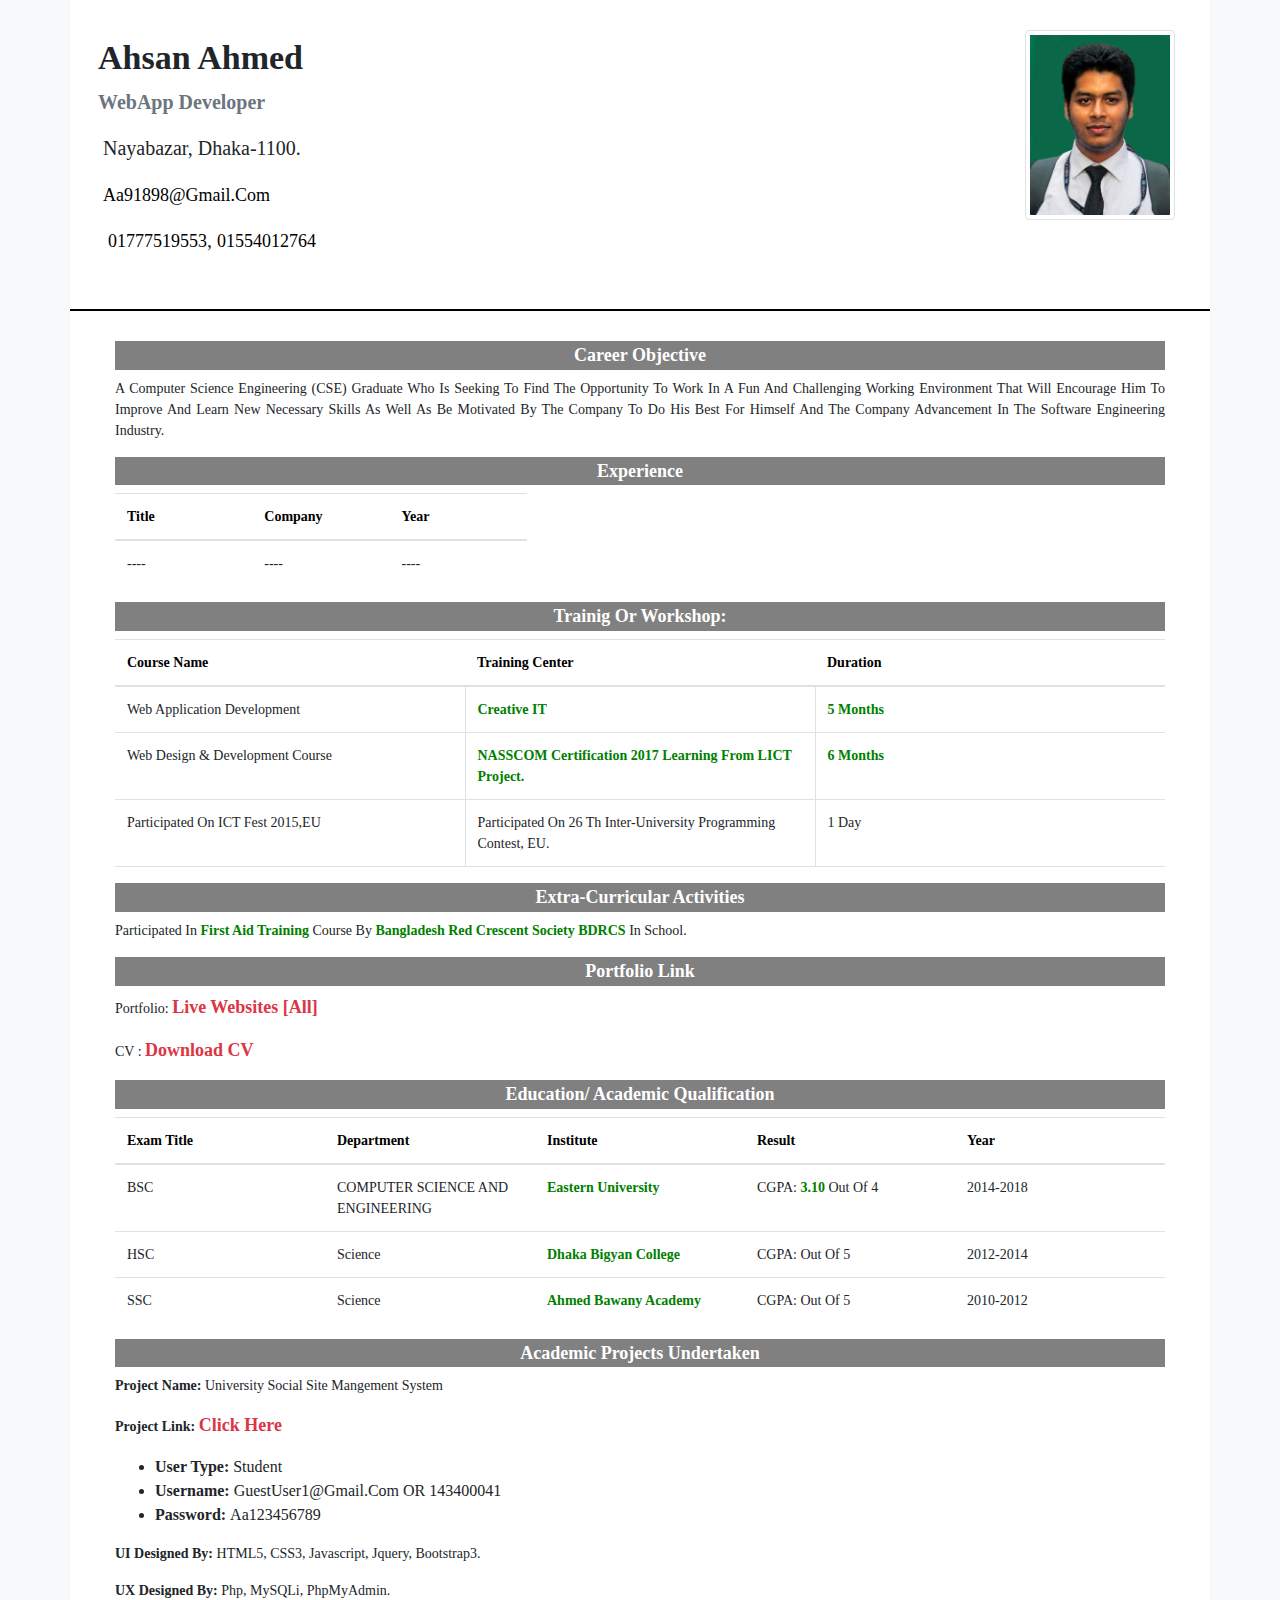
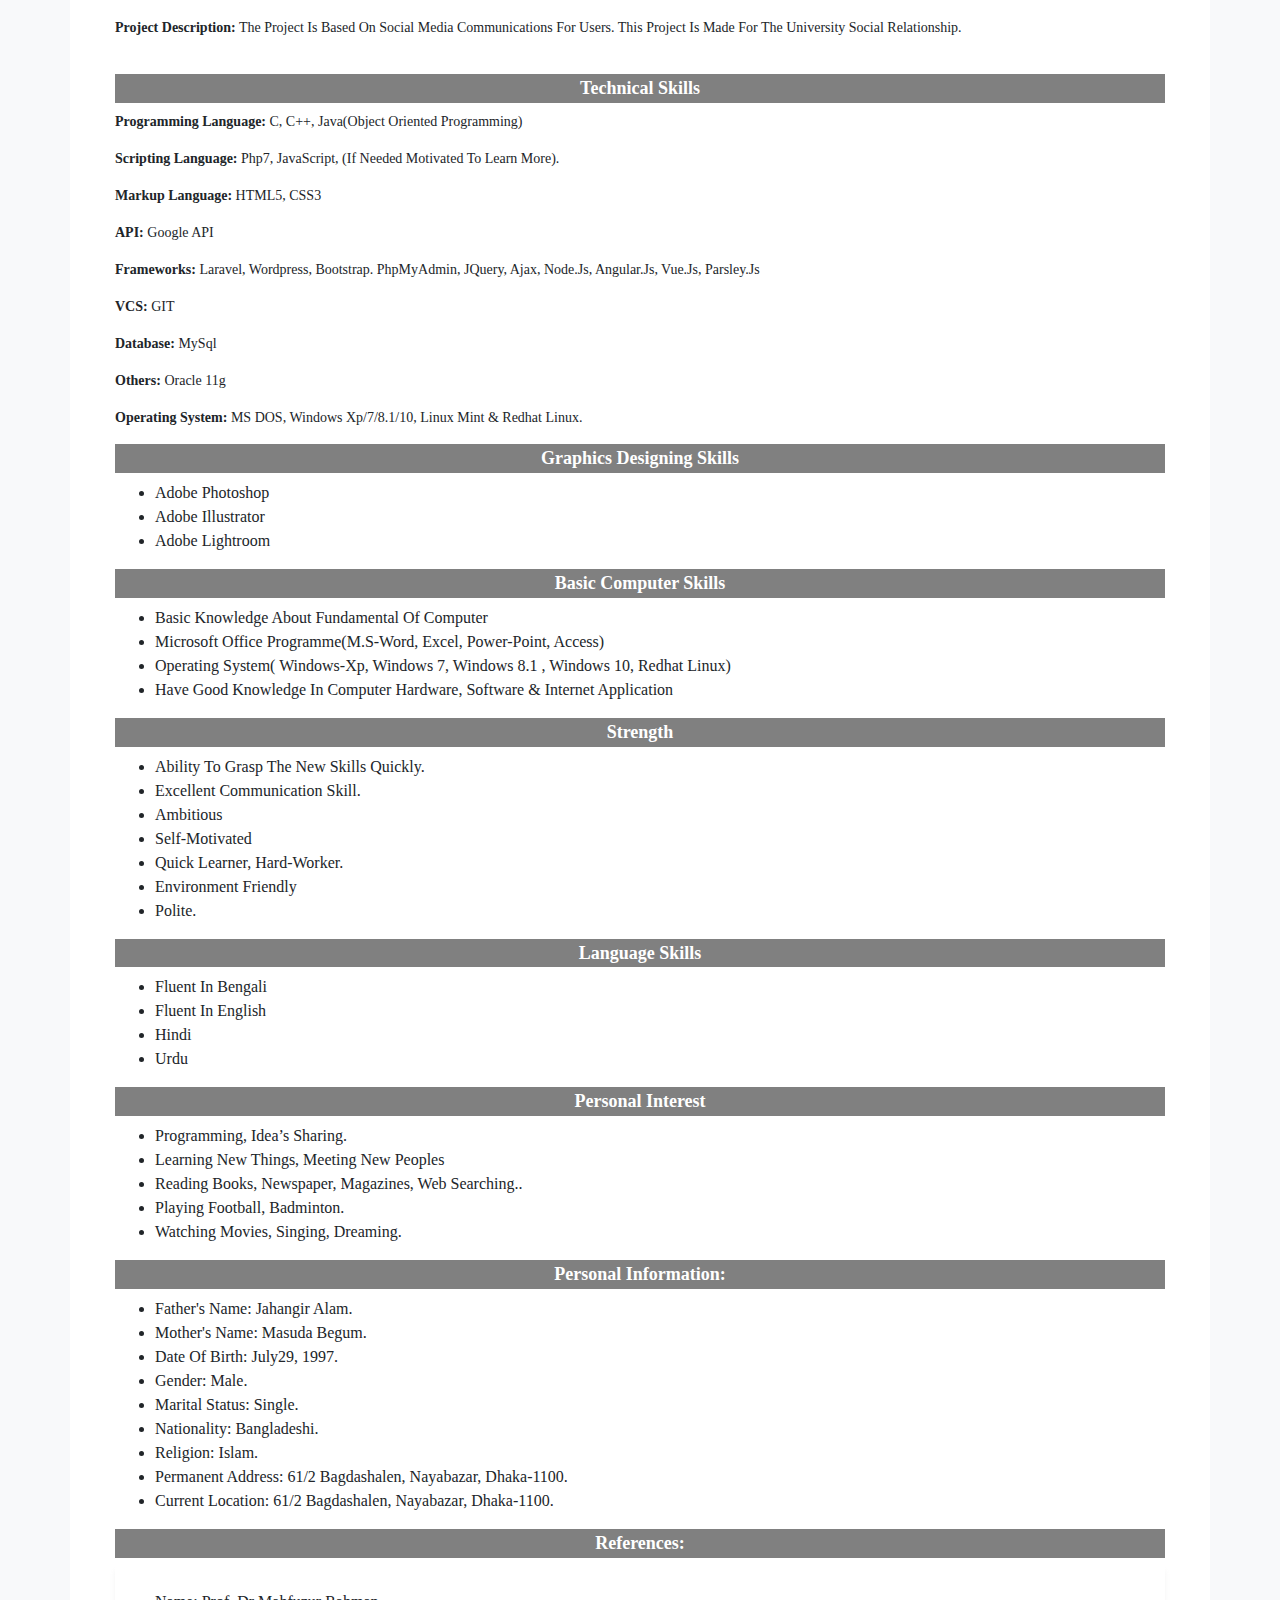
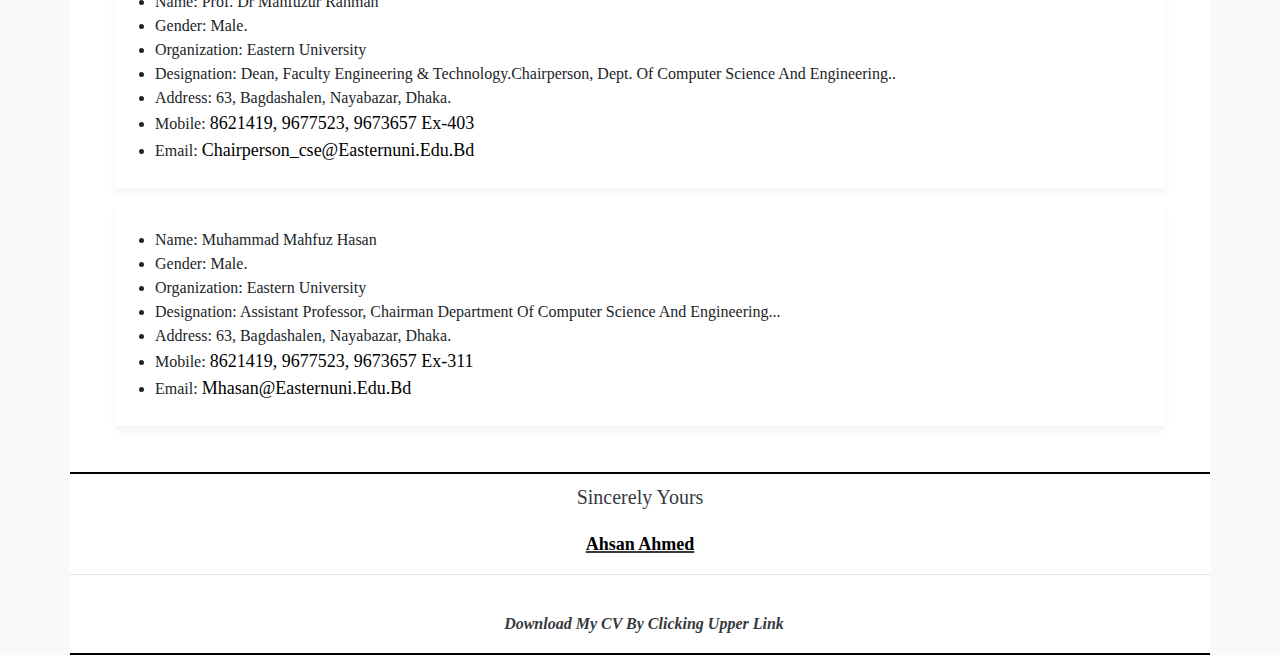
<file: home.html>
<!DOCTYPE HTML>
<html lang="en-US">
<head>
	<meta charset="UTF-8">
	<meta name="format-detection" content="telephone=no">
	<meta http-equiv="x-rim-auto-match" content="none">
	<meta name="viewport" content="width=device-width, initial-scale=1, shrink-to-fit=no">
	<title>Ahsan Ahmed</title>
	<!-- cdn styles  -->
	<link rel="stylesheet" href="https://maxcdn.bootstrapcdn.com/bootstrap/4.0.0/css/bootstrap.min.css" integrity="sha384-Gn5384xqQ1aoWXA+058RXPxPg6fy4IWvTNh0E263XmFcJlSAwiGgFAW/dAiS6JXm" crossorigin="anonymous">
	<link rel="stylesheet" href="https://use.fontawesome.com/releases/v5.1.0/css/all.css" integrity="sha384-lKuwvrZot6UHsBSfcMvOkWwlCMgc0TaWr+30HWe3a4ltaBwTZhyTEggF5tJv8tbt" crossorigin="anonymous">

	<!-- Custom Css -->
	<link rel="stylesheet" href="css/style.css"/>
	<style>
		body{
			 font-family: "Times New Roman", Times, serif;
		}
		.main-body h3{
			background-color:gray;
		}
		.profileimage{
			float: right;
		}
		h3{
			font-size:34px;
		}
		p{
			font-size:20px;
		}
		a{
			font-size:18px;
			text-decoration:none;
			color:black;
		}
		a:hover{
			text-decoration:none;
			color:#17A2B8;
		}
		.img-thumbnail{
			position:relative;
			margin: 0px;	
		}
		.img-thumbnail:hover{
			opacity:0.8;
		}
		<!-- Responsive Starts -->

		@media (min-width: 767px) {
			.img-thumbnail {
				margin:15px 0px;
				}
			}
		@media (max-width: 575px) and (min-width: 241px){
			.col-sm-6{
				max-width:50%;
			}			
		}
	
		@media (max-width: 413px) and (min-width: 241px){
			h3{
				font-size: 24px;
			}
			.profileimage{
				float: none;
			}
			.img-thumbnail {
					margin: 10px 0px 0px 0px;
				}
			p{
				font-size:13px;			
			}
			.rightside .title p, a{
				font-size:13px;
			}
			.year{
				display:none;
			}				
		}		
		@media (max-width: 240px) and (min-width: 1px){

		.img-thumbnail {
			margin: 0px;
			}
		.rightside .title p, a{
				font-size:14px;
			}	
		}		
	



		@media (max-width: 414px) {
			p{
				font-size:15px;			
			}
			.rightside .title p, a{
				font-size:13px;
			}		
			.img-thumbnail {
				margin: 15px 0px 0px 0px;
			}
			.year{
				display:none;
			}
		}
		@media (max-width: 360px) {
			h3{
				font-size: 20px;
			}
			p{
				font-size:12px;			
			}
			.rightside .title p, a{
				font-size:11px;
			}			
		}			
	</style>
</head>
<body class="bg-light">
	<div class="container">
		<div class="row bg-white" style="padding:30px 20px;border:2px solid black;border-bottom-width: 2px;border-top-width: 0px;border-left-width: 0px;border-right-width: 0px;">
			<div class="bg-white col-md-6  col-sm-6 p-2">	
				<h3><b>Ahsan Ahmed</b></h3>
					<p class="text-secondary">
						<b>WebApp Developer&nbsp;</b>
						<a href="home.html"target="blank">
							<i class="fa fa-code" aria-hidden="true"></i>
						</a>
					</p>
					<p><i class="fas fa-street-view text-info"></i>&nbsp;Nayabazar, Dhaka-1100. </p>
					<p><i class="fas fa-at text-danger"></i>&nbsp;<a href="mailto:aa91898@gmail.com" target="_top">aa91898@gmail.com</a></p>
					<p>&nbsp;<i class="fas fa-mobile">&nbsp;<a href="tel:+8801777519553"></i>01777519553</a>,&nbsp;<a href="tel:+8801554012764">01554012764</a></p>				
			</div>
			<div class="bg-white col-md-6 col-sm-6">
				<div class="profileimage">
					<a href="index.html" target="blank">
						<img src="image/Ahsan.png" style="" alt="" class="img-thumbnail" align="left" width="150" height="150"  >
					</a>
				</div>
			</div>			
		</div>

		<div class="row">
			<div class="bg-white col-md-12 col-sm-12">	
				<div class="main-body">		
					<h3> <i class="fas fa-user-circle"></i> Career Objective </h3>
					<p>
						A Computer Science Engineering (CSE) Graduate Who Is Seeking To Find The Opportunity To Work In A Fun And Challenging Working Environment That Will Encourage Him To Improve And Learn New Necessary Skills As Well As Be Motivated By The Company To Do His Best For Himself And The Company Advancement In The Software Engineering Industry.
					</p>					
					<div class="experience">	
						<h3><i class="fas fa-briefcase"></i> Experience</h3>
						<table class="table ">
							<thead>
								<tr>
									<th>Title</th>	
									<th>Company</th>
									<th>Year</th>	
								</tr>
							</thead>
							<tbody>
								<tr>
									<td>----</td>
									<td>----</td>
									<td>----</td>
								</tr>
							</tbody>
						</table>
					</div>
					<h3><i class="fas fa-certificate"></i> Trainig Or Workshop:</h3>	
					<table class="table">
						<thead>
							<tr>
								<th>Course Name</th>
								<th>Training Center</th>
								<th>Duration</th>
							</tr>
						</thead>
						<tbody>
							<tr>
								<td style="border-right: 1px solid #dee2e6; border-bottom: 1px solid #dee2e6;">Web Application Development</td>
								<td style="border-left: 1px solid #dee2e6; border-bottom: 1px solid #dee2e6;">
									<a href="cs.html" target="_blank">Creative IT</a>
								</td>
								<td style="border-left: 1px solid #dee2e6; border-bottom: 1px solid #dee2e6;">
									<a href="https://www.creativeit-inst.com/webdevelopment.php?gclid=EAIaIQobChMI6fjhuMmb5QIVVg4rCh2YqAurEAAYASACEgI9__D_BwE" target="_blank"> 5 Months</a>
								</td>
							</tr>
							<tr>
								<td style="border-right: 1px solid #dee2e6; border-bottom: 1px solid #dee2e6;">Web Design & Development Course</td>
								<td style="border-left: 1px solid #dee2e6; border-bottom: 1px solid #dee2e6;">
									<a href="https://drive.google.com/open?id=19QXQZoo-Jyqvwa32iKF495w5aSEl2D-S" target="_blank">NASSCOM Certification 2017 Learning from LICT Project.</a>
								</td>
								<td style="border-left: 1px solid #dee2e6; border-bottom: 1px solid #dee2e6;">
									<a href="https://drive.google.com/open?id=19QXQZoo-Jyqvwa32iKF495w5aSEl2D-S" target="_blank"> 6 Months</a>
								</td>
							</tr>
							<tr>
								<td style="border-right: 1px solid #dee2e6; border-bottom: 1px solid #dee2e6;"> Participated on ICT Fest 2015,EU</td>
								<td style="border-left: 1px solid #dee2e6; border-bottom: 1px solid #dee2e6;">Participated on 26 th Inter-University Programming Contest, EU.</td>								 
								<td style="border-left: 1px solid #dee2e6; border-bottom: 1px solid #dee2e6;">1 Day</td>
							</tr>							
						</tbody>
					</table>						
					<h3><i class="fas fa-fire"></i> Extra-Curricular Activities</h3>
					<div class="extra">
						<p >Participated In <a href="https://drive.google.com/open?id=18qgxZ19DgW1z2VrYmFft47OFberQ6nJ5" target="_blank">First Aid Training </a>Course By 
						<a href="https://drive.google.com/open?id=18qgxZ19DgW1z2VrYmFft47OFberQ6nJ5" target="_blank">Bangladesh Red Crescent Society
						BDRCS </a>In School.</p>	
					</div>
					
					<h3><i class="fas fa-link"></i> Portfolio Link</h3>
					<p>Portfolio:
						<a class="text-danger font-weight-bold" href="https://www.ahsanahmed.com/" target="blank">
						Live Websites [All] 
						</a>
					</p>
<!-- 
					<p>Formal CV:
						<a class="text-danger font-weight-bold" href="https://ahsanenterprize.github.io/Mycv/home.html" target="blank">
						Click here
						</a>
					</p>
 -->					
					<p>CV : <a class="text-danger font-weight-bold" href="https://drive.google.com/open?id=1Qae0DxlV4uEtLXcLJCM2czO_4LdQt-2V" target="_blank">
						Download CV</a></p>					
					
					<h3> <i class="fas fa-graduation-cap"></i> Education/ Academic Qualification </h3>
					<table class="table">
						<thead>
							<tr>
								<th>Exam Title</th>	
								<th>Department</th>	
								<th>Institute</th>	
								<th>Result</th>	
								<th class="year">Year</th>	
							</tr>
						</thead>
						<tbody>
							<tr>
								<td>BSC</td>
								<td>COMPUTER SCIENCE AND ENGINEERING</td>
								<td><a href="CS.html"target="_blank">Eastern University</a></td>
								<td>CGPA:<a href="CS.html"target="_blank"> 3.10 </a>out of 4</td>
								<td class="year">2014-2018</td>
							</tr>
							<tr>
								<td>HSC</td>
								<td>science</td>
								<td><a href="https://drive.google.com/open?id=1JDUeiSPtHgZ49jUXuuXKhlNrjC7T1BjD" target="_blank">Dhaka Bigyan College</a></td>
								<td>CGPA:<a href="https://drive.google.com/open?id=1wU_6YPRJx663Jo4tnECCA1AjWZR01qW0" target="_blank"></a> out of 5</td>
								<td class="year">2012-2014</td>
							</tr>
							<tr>
								<td>SSC</td>
								<td>science</td>
								<td><a href="https://drive.google.com/open?id=1fAwwA5_WugSpjCXGc0nP4zAmBqpXwriZ" target="_blank">Ahmed Bawany academy</a></td>
								<td> CGPA:<a href="https://drive.google.com/open?id=1cO1pwWed84K7oGZNIE_0qFY3yAW-MaIK" target="_blank"></a> out of 5</td>
								<td class="year">2010-2012</td>
							</tr>
						</tbody>
					</table>
					
					<div class="project">
						<h3><i class="fas fa-graduation-cap"></i> Academic Projects Undertaken</h3>
						<p><b>Project Name: </b>University Social Site Mangement System</p>
						<p><b>Project Link: </b><a class="text-danger" href="www.ahsanahmed.com"><b>Click here</b></a>
							<ul>
								<li> <b>User Type: </b>Student</li>
								<li><b>Username: </b>guestUser1@gmail.com OR 143400041 </li>
								<li><b>password: </b>Aa123456789</li>
							</ul>
						</p>
						<!-- <p><b>Team Size: </b>6</p> -->
						<p><b>UI Designed by: </b>HTML5, CSS3, Javascript, Jquery, Bootstrap3.</p>
						<p><b>UX Designed by:</b> Php, MySQLi, PhpMyAdmin.</p>
						<p><b>Project Description:</b> The Project Is Based On Social Media Communications For Users. This Project Is Made For The University Social Relationship.</p>
					</div>
					
					<h3><i class="fas fa-file-code"></i> Technical Skills</h3>

					<p><b>programming Language:</b> C, C++, Java(Object Oriented Programming)</p>
					<p><b>Scripting Language:</b> Php7, JavaScript, (If Needed Motivated To Learn More).</p>
					<p><b>Markup Language:</b> HTML5, CSS3</p>
					<p><b>API:</b> Google API</p>
					<p><b>Frameworks:</b> Laravel, Wordpress, Bootstrap. PhpMyAdmin, jQuery, Ajax, Node.js, Angular.js, Vue.js, Parsley.js</p>
					<p><b>VCS:</b> GIT</p>
					
					<p><b>Database:</b> MySql</p>
					<p><b>Others:</b> Oracle 11g</p>
				
					<p><b>Operating System:</b> MS DOS, Windows xp/7/8.1/10, Linux mint & Redhat Linux.</p>

					<h3><i class="fas fa-pen-nib"></i> Graphics Designing Skills</h3>
						<ul>
							<li>Adobe Photoshop</li>
							<li>Adobe Illustrator</li>
							<li>Adobe Lightroom</li>
							<!-- <li></li> -->
						</ul>					
					
					<h3><i class="fas fa-laptop"></i> Basic Computer Skills</h3>
					<ul>
						<li>Basic Knowledge about Fundamental Of Computer</li>
						<li>Microsoft Office Programme(M.S-word, Excel, Power-Point, Access)</li>
						<li>Operating System( Windows-Xp, windows 7, windows 8.1 , windows  10, Redhat Linux)</li>
						<li>Have good knowledge in computer hardware, software & internet application</li>
					</ul>
					
					<h3><i class="fas fa-dumbbell"></i> Strength </h3>
					<ul>
						<!-- <li>Strong leadership skills.</li> -->
						<li>Ability To Grasp The New Skills Quickly.</li>
						<li>Excellent Communication Skill.</li>
						<li>Ambitious</li>
						<li>Self-motivated</li>
						<li>Quick learner, Hard-Worker.</li>
						<li>Environment Friendly</li>
						<li>Polite.</li>
					</ul>	
					
					<h3> <i class="fas fa-comments"></i> Language Skills</h3>
					<ul>
						<li>Fluent in Bengali </li>
						<li>Fluent in English </li>
						<li>Hindi</li>
						<li>Urdu</li>
						<!--<li>French</li>-->
					</ul>
					
					<h3><i class="fas fa-swimmer"></i> Personal Interest</h3>
					<ul>
						<li>Programming, idea’s Sharing.</li>
						<li>Learning New Things, Meeting New Peoples</li>
						<li>Reading books, Newspaper, Magazines, Web Searching..</li>
						<li>Playing Football, Badminton.</li>
						<li>Watching Movies, Singing, Dreaming.</li>
						
						
					</ul>
					<h3><i class="fas fa-user-tie"></i> Personal information:</h3>
					<ul>
						<li>Father's Name: <span>Jahangir Alam</span>.</li>
						<li>Mother's Name: <span>Masuda Begum</span>.</li>
						<li>Date of Birth: <span>July29, 1997</span>.</li>
						<li>Gender: <span>Male</span>.</li>
						<li>Marital Status: <span>Single</span>.</li>
						<li>Nationality: <span>Bangladeshi</span>.</li>
						<li>Religion: <span>Islam</span>.</li>
						<li>Permanent Address: <span>61/2 Bagdashalen, Nayabazar, Dhaka-1100</span>.</li>
						<li>Current Location: <span>61/2 Bagdashalen, Nayabazar, Dhaka-1100</span>.</li>
					</ul>
					
					<h3><i class="fas fa-chalkboard-teacher"></i> References: </h3>
					
					<ul class="References py-4">
						<li>Name: <span>Prof. Dr Mahfuzur rahman</span></li>
						<li>Gender: <span>Male.</span></li>
						<li>Organization: <span>Eastern University</span></li>
						<li>Designation: <span>Dean, Faculty Engineering & Technology.Chairperson, Dept. of Computer Science and Engineering..</span></li>
						<li>Address: <span>63, Bagdashalen, Nayabazar, Dhaka.</span></li>
						<li>Mobile: <span><a href="tel:+8621419">8621419, 9677523, 9673657 Ex-403</a></span></li>
						<li>Email: <span><a href="chairperson_cse@easternuni.edu.bd">chairperson_cse@easternuni.edu.bd</a></span></li>
					</ul>
					
					<ul class="References py-4">
						<li>Name: <span>Muhammad Mahfuz Hasan</span></li>
						<li>Gender: <span>Male.</span></li>
						<li>Organization: <span>Eastern University</span></li>
						<li>Designation: <span>Assistant professor, Chairman Department of Computer Science and Engineering...</span></li>
						<li>Address: <span>63, Bagdashalen, Nayabazar, Dhaka.</span></li>
						<li>Mobile: <span><a href="tel:+8621419">8621419, 9677523, 9673657 Ex-311</a></span></li>
						<li>Email: <span><a href="mhasan@easternuni.edu.bd">mhasan@easternuni.edu.bd</a></span></li>
					</ul>					
					<!-- <ul class="References py-4"> -->
						<!-- <li>Relation: <span>Brother In Law.</span></li> -->
						<!-- <li>Name: <span>Md. Mostafizur Rahman.</span></li> -->
						<!-- <li>Gender: <span>Male.</span></li> -->
						<!-- <li>Organization: <span>Bjit Limited.</span></li> -->
						<!-- <li>Designation: <span>Senior DBA.</span></li> -->
						<!-- <li>Address: <span>63, Bagdashalen, Nayabazar, Dhaka.</span></li> -->
						<!-- <li>Mobile: <span><a href="tel:+88 01766236723">+88 017662367232</a></span></li> -->
						<!-- <li>Email: <span><a href="Rahman.mostafiz@bjitgroup .com">Rahman.mostafiz@bjitgroup .com</a></span></li> -->
					<!-- </ul> -->
					
				</div>
			</div>
		</div>
	</div>
	<div class="container px-0" id="download">
		<div class="footer text-dark"style="border:2px solid black;border-bottom-width: 2px;border-top-width: 2px;border-left-width: 0px;border-right-width: 0px;">
			<div class="bg-white" align="center">
				<div class="row px-0 py-2 ">

					<div class="col-sm-12" align="center">
						<p>Sincerely Yours</p>
						<p style="text-decoration:underline;">
							<a href="https://drive.google.com/open?id=1rEQZv2K481X8BqlmkQR5bYr0xpBT0AP-" target="_blank">
								<b>Ahsan Ahmed</b>
							</a>
						</p>
						<hr />
					</div>

				</div>
				<div class="row text-dark font-weight-bold" >
					<div class="col-sm-12 globe">
							<h2>
								<a href="https://drive.google.com/file/d/1xpHQ5l68lu2wWxTfEG9tKJVPefjCTSHn/view"  target="_blank">
									<i class="fas fa-download text-dark"></i>
								</a>
							</h2>
							<p><i class="far fa-copyright text-dark">&nbsp; Download my CV by Clicking Upper Link</i></p>
					</div>
				</div>
			</div>
		</div>
	</div>
	
	<script src="https://code.jquery.com/jquery-3.2.1.slim.min.js" integrity="sha384-KJ3o2DKtIkvYIK3UENzmM7KCkRr/rE9/Qpg6aAZGJwFDMVNA/GpGFF93hXpG5KkN" crossorigin="anonymous"></script>
	<script src="https://cdnjs.cloudflare.com/ajax/libs/popper.js/1.12.9/umd/popper.min.js" integrity="sha384-ApNbgh9B+Y1QKtv3Rn7W3mgPxhU9K/ScQsAP7hUibX39j7fakFPskvXusvfa0b4Q" crossorigin="anonymous"></script>
	<script src="https://maxcdn.bootstrapcdn.com/bootstrap/4.0.0/js/bootstrap.min.js" integrity="sha384-JZR6Spejh4U02d8jOt6vLEHfe/JQGiRRSQQxSfFWpi1MquVdAyjUar5+76PVCmYl" crossorigin="anonymous"></script>
</body>
</html>
</file>
<file: css/style.css>
body {
	margin: 0 auto;
	padding: 0 auto;
	text-transform: Capitalize;
	font-family: 'Lato', sans-serif;
}

#more {
	display: none;
}

.main-body p .readmore {
	cursor: pointer;
	color: green;
}

.main-body p .readmore:hover {
	color: red;
}

i {
	/* border:1px solid white; */
	/* border-radius:100px; */
}

.container {
	/* max-width: 740px; */
}

/*Cover area*/
.cover {
	height: 150px;
	margin: 0px;
	/* position:absolute; */
	background-image: url("../image/1.jpg");
	background-repeat: no-repeat;
	background-position: center;
	background-size: cover;
}

.navbar-light .navbar-nav .active>.nav-link,
.navbar-light .navbar-nav .nav-link.active,
.navbar-light .navbar-nav .nav-link.show,
.navbar-light .navbar-nav .show>.nav-link {
	color: #670a0aa8;
}


/*Body area*/
.main-body {
	top: 0px;
	padding: 30px;
	overflow: hidden;
}

.experience table, .training table, .education table{
	display: block;
	width: 100%;
	overflow-x: scroll;
}

@media (max-width: 724px) {
	.main-body {
		padding-left: 20px;

	}
}

@media (max-width: 700px) {
	.main-body {
		padding-left: 10px;
	}	
}

@media (max-width: 686px) {
	.main-body {
		padding: 0px;
	}
}

@media (max-width: 575px) {
	.main-body {
		padding: 0 2.5%;
	}
}

/* @media (max-width: 576px) { */
	.rightside .title .img{
		display: block;
		/* margin-left: 10%; */
	}

	.img-thumbnail {
		margin-bottom: 10px;
	}
/* } */

.main-body h3 {
	background-color: #670a0aa8;
	text-align: center;
	color: white;
	font-weight: 600;
	line-height: 1.6;
	font-size: 18px;
}

.main-body p {
	font-size: 14px;
	text-align: justify;
}

/*Table area*/
.main-body .table {}

.main-body .table thead tr {
	width: 100%;
}

.main-body .table thead tr th {
	/* width:33%; */
	/* height:auto; */

	text-align: justify;
	width: 20%;
	height: auto;
	font-weight: bold;
	font-size: 14px;
	cursor: pointer;
	color: #000;
}

.main-body .table tbody tr {
	width: 100%;
}

.main-body .table tbody tr td {
	/* text-align: justify; */
	width: 20%;
	height: auto;
	font-size: 14px;
	cursor: pointer;
}

.main-body .table tbody tr td a {
	text-align: justify;
	font-size: 14px;
	font-weight: bold;
	color: Green;

}

.main-body .table tbody tr td a:hover {
	color: red;
}

.main-body .References {

	box-shadow: 0px 5px 5px 0px rgba(150, 150, 150, 0.1);
	transition: 0.5s;

}

.main-body .References:hover {


	background: rgba(218, 219, 210, .2);
	box-shadow: 0px 5px 5px 0px rgba(150, 150, 150, 0.5);
	border: 0px solid black;
	transition: 0.5s;
}

.main-body .References li a {
	color: black;
	text-decoration: none;
}

.main-body .References li a:hover {
	color: #17A2B8;
}

.main-body .extra a {
	font-size: 14px;
	font-weight: bold;
	color: Green;

}

.main-body .extra a:hover {
	color: red;
}

.main-body .project {
	padding-bottom: 20px;
}

/*********************/
/*Right side-bar area*/
/*********************/

.col-md-4,
.footer {
	background-color: #670a0aa8;
}

.rightside {
	max-width: 820px;
	padding: 20px !important;
}

@media (max-width: 738px) {
	.rightside {
		padding: 30px 15px !important;
	}
}

/*Title area*/
.rightside .title {
	padding: 10px 0px;
	color: white;
}

.rightside .title .img-thumbnail:hover {
	background-color: rgb(51, 51, 51);
	border: 1px solid black;
}

.rightside .title h3 {
	font-weight: Bold;
	font-size: 2rem;
	margin-bottom: 0;
}

/*Responsive of H3*/
@media (max-width: 738px) {

}

@media (max-width: 660px) {
	.rightside .title h3 {
		font-size: 1.45rem;
	}
}

.rightside .title p,
a {
	font-size: 1rem;
	text-decoration: none;
	color: white;
}

.rightside .title a {
	color: rgba(255, 231, 123, 1);
	text-align: right;
}

.rightside .title p,
a:hover {
	color: white;
}
.rightside .title .img {
	overflow: auto;
}
/*Details Area*/
.rightside .details {
	margin: 0px 2px;
	padding: 0px 2px;
}

.rightside .details h3 {
	padding: .5rem !important;
	background-color: white;
	text-align: center;
	font-weight: 600;
	line-height: 0.6;
	font-size: 18px;
}

.rightside .details p {
	padding: 0px 10px;
	text-align: left;
	display: block;
}

.rightside .details ul {
	list-style-type: none;
	margin: 0;
	padding: 0;
	overflow: hidden;
}

.rightside .details ul li {
	/* float: left; */
	margin: 5px 0px;
	padding: 0px 10px;
	text-align: left;
}

.rightside .details ul li a {
	display: block;
	color: white;
	padding: 5px 0px;
	text-decoration: none;
}

.rightside .details ul li a:hover {
	text-decoration: underline;
}

@media (max-width: 647px) {

	.rightside .details ul li a {
		padding: 14px;
	}
}

@media (max-width: 622px) {
	.rightside .details ul li a {
		padding: 14px;
	}
}

@media (max-width: 598px) {
	.rightside .details ul li a {
		padding: 14px;
	}
}

.footer {
	color: transparent;
	clear: both;
}

.footer .row .globe .fa-download {
	font-size: 2rem;
}

.footer .row .globe .fa-copyright {
	font-size: 1rem;
}

.footer .row .globe .fa-download,
.fa-copyright {
	color: #FFF;
	cursor: pointer;
	font-weight: bold;
}

.footer .row .globe .fa-download:hover,
.fa-copyright:hover {
	color: #400;
	border: .5px solid #000;
}
</file>
